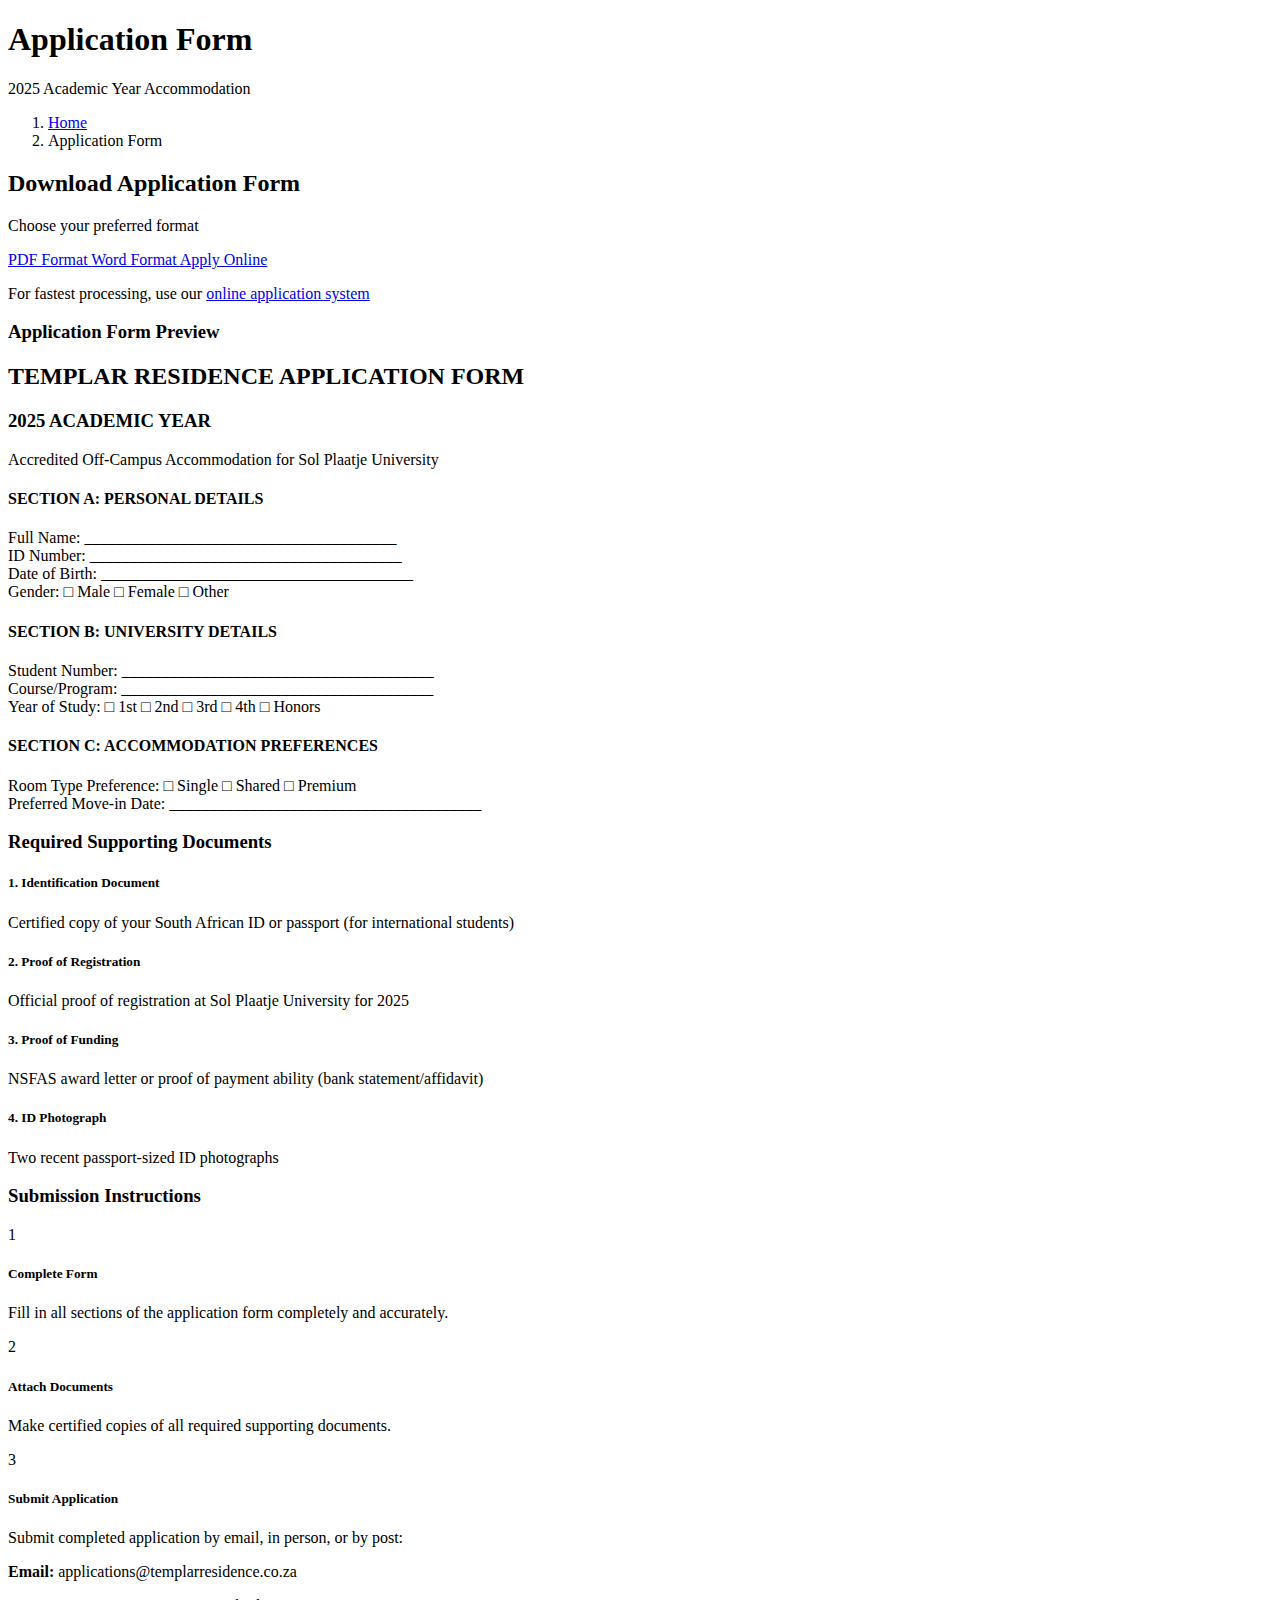
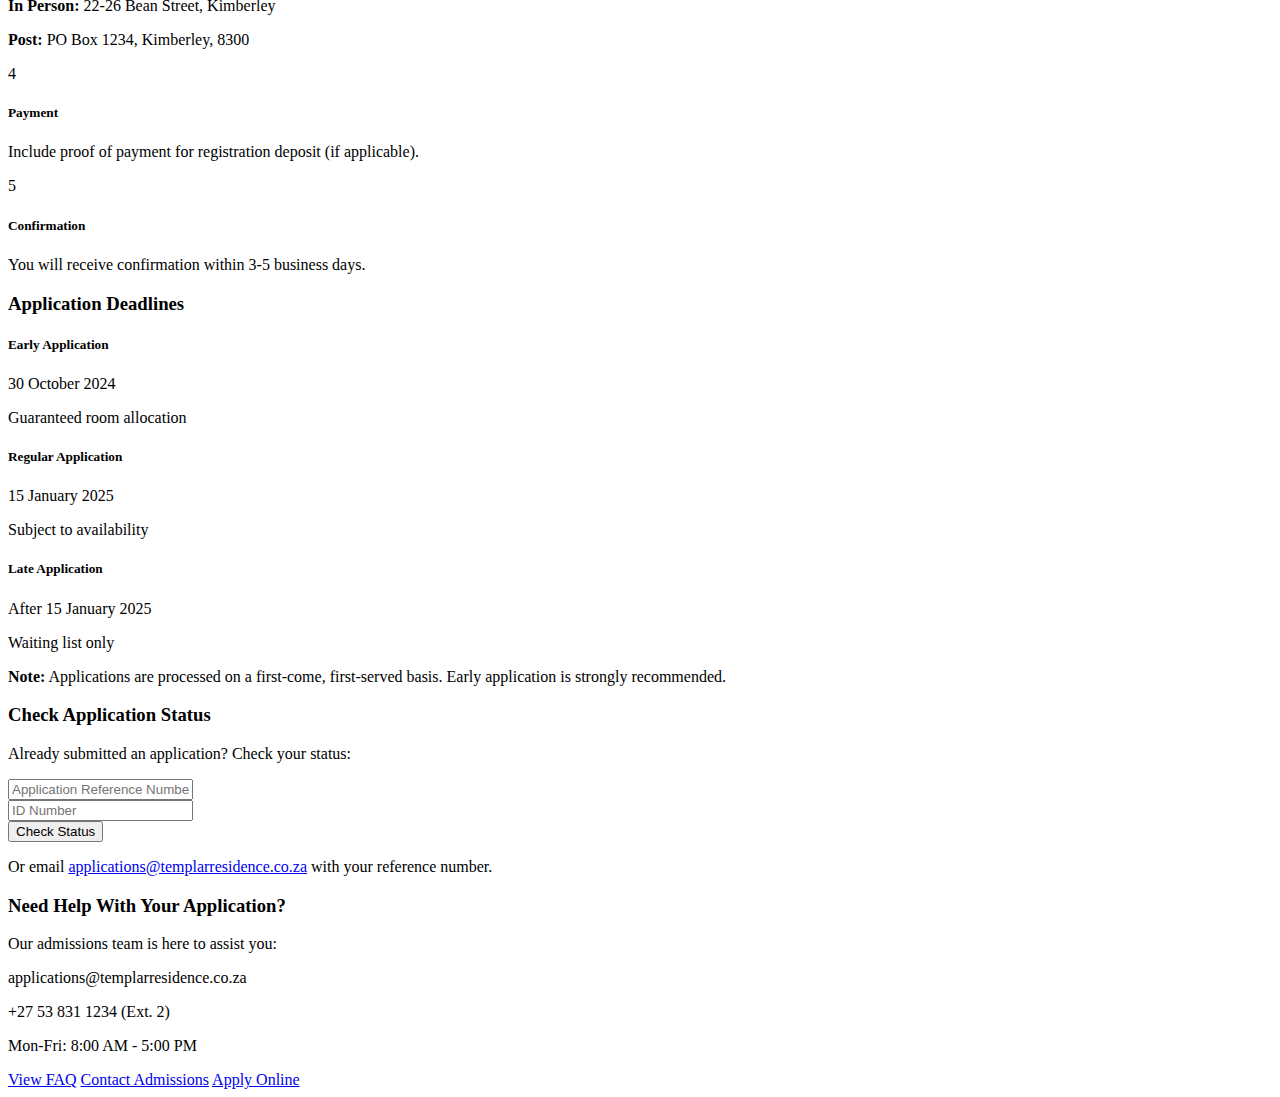
<file: application-form.html>
<!DOCTYPE html>
<html lang="en">
<head>
    <meta charset="utf-8">
    <title>Application Form - Templar Residence</title>
    <meta content="width=device-width, initial-scale=1.0" name="viewport">
    <meta content="student accommodation application, Templar Residence application, SPU accommodation form" name="keywords">
    <meta content="Download the official Templar Residence application form for student accommodation" name="description">

    <!-- Favicons, CSS, etc. -->
</head>
<body>
    <!-- Navigation -->

    <!--/ Intro Single star /-->
    <section class="intro-single">
        <div class="container">
            <div class="row">
                <div class="col-md-12 col-lg-8">
                    <div class="title-single-box">
                        <h1 class="title-single">Application Form</h1>
                        <span class="color-text-a">2025 Academic Year Accommodation</span>
                    </div>
                </div>
                <div class="col-md-12 col-lg-4">
                    <nav aria-label="breadcrumb" class="breadcrumb-box d-flex justify-content-lg-end">
                        <ol class="breadcrumb">
                            <li class="breadcrumb-item">
                                <a href="index.html">Home</a>
                            </li>
                            <li class="breadcrumb-item active" aria-current="page">
                                Application Form
                            </li>
                        </ol>
                    </nav>
                </div>
            </div>
        </div>
    </section>

    <!--/ Application Form Content Star /-->
    <section class="section-application-form">
        <div class="container">
            <!-- Download Options -->
            <div class="row mb-5">
                <div class="col-md-12 text-center">
                    <div class="download-options">
                        <h2 class="title-a">Download Application Form</h2>
                        <p class="color-text-a">Choose your preferred format</p>
                        
                        <div class="format-options">
                            <a href="documents/templar-application-form-2025.pdf" class="btn btn-b btn-lg" download>
                                <i class="fa fa-file-pdf-o"></i> PDF Format
                            </a>
                            <a href="documents/templar-application-form-2025.docx" class="btn btn-c btn-lg" download>
                                <i class="fa fa-file-word-o"></i> Word Format
                            </a>
                            <a href="apply.html" class="btn btn-b btn-lg">
                                <i class="fa fa-laptop"></i> Apply Online
                            </a>
                        </div>
                        
                        <p class="mt-4">For fastest processing, use our <a href="apply.html">online application system</a></p>
                    </div>
                </div>
            </div>

            <!-- Form Preview -->
            <div class="row">
                <div class="col-md-12">
                    <div class="form-preview">
                        <h3 class="title-c text-center mb-4">Application Form Preview</h3>
                        <div class="preview-container">
                            <!-- Form Header -->
                            <div class="form-header">
                                <h2>TEMPLAR RESIDENCE APPLICATION FORM</h2>
                                <h3>2025 ACADEMIC YEAR</h3>
                                <p>Accredited Off-Campus Accommodation for Sol Plaatje University</p>
                            </div>

                            <!-- Form Sections Preview -->
                            <div class="preview-section">
                                <h4><i class="fa fa-user"></i> SECTION A: PERSONAL DETAILS</h4>
                                <div class="preview-fields">
                                    <div class="field-row">
                                        <span class="field-label">Full Name:</span>
                                        <span class="field-preview">_______________________________________</span>
                                    </div>
                                    <div class="field-row">
                                        <span class="field-label">ID Number:</span>
                                        <span class="field-preview">_______________________________________</span>
                                    </div>
                                    <div class="field-row">
                                        <span class="field-label">Date of Birth:</span>
                                        <span class="field-preview">_______________________________________</span>
                                    </div>
                                    <div class="field-row">
                                        <span class="field-label">Gender:</span>
                                        <span class="field-preview">□ Male □ Female □ Other</span>
                                    </div>
                                </div>
                            </div>

                            <div class="preview-section">
                                <h4><i class="fa fa-university"></i> SECTION B: UNIVERSITY DETAILS</h4>
                                <div class="preview-fields">
                                    <div class="field-row">
                                        <span class="field-label">Student Number:</span>
                                        <span class="field-preview">_______________________________________</span>
                                    </div>
                                    <div class="field-row">
                                        <span class="field-label">Course/Program:</span>
                                        <span class="field-preview">_______________________________________</span>
                                    </div>
                                    <div class="field-row">
                                        <span class="field-label">Year of Study:</span>
                                        <span class="field-preview">□ 1st □ 2nd □ 3rd □ 4th □ Honors</span>
                                    </div>
                                </div>
                            </div>

                            <div class="preview-section">
                                <h4><i class="fa fa-home"></i> SECTION C: ACCOMMODATION PREFERENCES</h4>
                                <div class="preview-fields">
                                    <div class="field-row">
                                        <span class="field-label">Room Type Preference:</span>
                                        <span class="field-preview">□ Single □ Shared □ Premium</span>
                                    </div>
                                    <div class="field-row">
                                        <span class="field-label">Preferred Move-in Date:</span>
                                        <span class="field-preview">_______________________________________</span>
                                    </div>
                                </div>
                            </div>

                            <!-- More sections would continue in actual form -->
                        </div>
                    </div>
                </div>
            </div>

            <!-- Required Documents -->
            <div class="row section-t8">
                <div class="col-md-12">
                    <div class="required-docs">
                        <h3 class="title-c"><i class="fa fa-check-circle"></i> Required Supporting Documents</h3>
                        <div class="documents-list">
                            <div class="document-item">
                                <div class="doc-icon">
                                    <i class="fa fa-id-card"></i>
                                </div>
                                <div class="doc-content">
                                    <h5>1. Identification Document</h5>
                                    <p>Certified copy of your South African ID or passport (for international students)</p>
                                </div>
                            </div>
                            <div class="document-item">
                                <div class="doc-icon">
                                    <i class="fa fa-graduation-cap"></i>
                                </div>
                                <div class="doc-content">
                                    <h5>2. Proof of Registration</h5>
                                    <p>Official proof of registration at Sol Plaatje University for 2025</p>
                                </div>
                            </div>
                            <div class="document-item">
                                <div class="doc-icon">
                                    <i class="fa fa-money"></i>
                                </div>
                                <div class="doc-content">
                                    <h5>3. Proof of Funding</h5>
                                    <p>NSFAS award letter or proof of payment ability (bank statement/affidavit)</p>
                                </div>
                            </div>
                            <div class="document-item">
                                <div class="doc-icon">
                                    <i class="fa fa-picture-o"></i>
                                </div>
                                <div class="doc-content">
                                    <h5>4. ID Photograph</h5>
                                    <p>Two recent passport-sized ID photographs</p>
                                </div>
                            </div>
                        </div>
                    </div>
                </div>
            </div>

            <!-- Submission Instructions -->
            <div class="row section-t8">
                <div class="col-md-12">
                    <div class="submission-instructions">
                        <h3 class="title-c"><i class="fa fa-paper-plane"></i> Submission Instructions</h3>
                        <div class="instructions">
                            <div class="instruction-step">
                                <div class="step-number">1</div>
                                <div class="step-content">
                                    <h5>Complete Form</h5>
                                    <p>Fill in all sections of the application form completely and accurately.</p>
                                </div>
                            </div>
                            <div class="instruction-step">
                                <div class="step-number">2</div>
                                <div class="step-content">
                                    <h5>Attach Documents</h5>
                                    <p>Make certified copies of all required supporting documents.</p>
                                </div>
                            </div>
                            <div class="instruction-step">
                                <div class="step-number">3</div>
                                <div class="step-content">
                                    <h5>Submit Application</h5>
                                    <p>Submit completed application by email, in person, or by post:</p>
                                    <div class="submission-methods">
                                        <p><strong>Email:</strong> applications@templarresidence.co.za</p>
                                        <p><strong>In Person:</strong> 22-26 Bean Street, Kimberley</p>
                                        <p><strong>Post:</strong> PO Box 1234, Kimberley, 8300</p>
                                    </div>
                                </div>
                            </div>
                            <div class="instruction-step">
                                <div class="step-number">4</div>
                                <div class="step-content">
                                    <h5>Payment</h5>
                                    <p>Include proof of payment for registration deposit (if applicable).</p>
                                </div>
                            </div>
                            <div class="instruction-step">
                                <div class="step-number">5</div>
                                <div class="step-content">
                                    <h5>Confirmation</h5>
                                    <p>You will receive confirmation within 3-5 business days.</p>
                                </div>
                            </div>
                        </div>
                    </div>
                </div>
            </div>

            <!-- Application Deadlines -->
            <div class="row section-t8">
                <div class="col-md-12">
                    <div class="deadlines">
                        <h3 class="title-c"><i class="fa fa-calendar-times-o"></i> Application Deadlines</h3>
                        <div class="deadline-dates">
                            <div class="deadline-item early">
                                <h5>Early Application</h5>
                                <p class="date">30 October 2024</p>
                                <p>Guaranteed room allocation</p>
                            </div>
                            <div class="deadline-item regular">
                                <h5>Regular Application</h5>
                                <p class="date">15 January 2025</p>
                                <p>Subject to availability</p>
                            </div>
                            <div class="deadline-item late">
                                <h5>Late Application</h5>
                                <p class="date">After 15 January 2025</p>
                                <p>Waiting list only</p>
                            </div>
                        </div>
                        <div class="deadline-note">
                            <p><strong>Note:</strong> Applications are processed on a first-come, first-served basis. Early application is strongly recommended.</p>
                        </div>
                    </div>
                </div>
            </div>

            <!-- Application Status Check -->
            <div class="row section-t8">
                <div class="col-md-12">
                    <div class="status-check">
                        <h3 class="title-c"><i class="fa fa-search"></i> Check Application Status</h3>
                        <div class="status-form">
                            <p>Already submitted an application? Check your status:</p>
                            <form class="form-inline justify-content-center">
                                <div class="form-group mx-2">
                                    <input type="text" class="form-control" placeholder="Application Reference Number">
                                </div>
                                <div class="form-group mx-2">
                                    <input type="text" class="form-control" placeholder="ID Number">
                                </div>
                                <button type="submit" class="btn btn-b mx-2">Check Status</button>
                            </form>
                            <p class="mt-3">Or email <a href="mailto:applications@templarresidence.co.za">applications@templarresidence.co.za</a> with your reference number.</p>
                        </div>
                    </div>
                </div>
            </div>

            <!-- Contact for Assistance -->
            <div class="row section-t8">
                <div class="col-md-12 text-center">
                    <div class="application-assistance">
                        <h3 class="title-c">Need Help With Your Application?</h3>
                        <p>Our admissions team is here to assist you:</p>
                        <div class="contact-info">
                            <p><i class="fa fa-envelope"></i> applications@templarresidence.co.za</p>
                            <p><i class="fa fa-phone"></i> +27 53 831 1234 (Ext. 2)</p>
                            <p><i class="fa fa-clock-o"></i> Mon-Fri: 8:00 AM - 5:00 PM</p>
                        </div>
                        <div class="assistance-buttons mt-4">
                            <a href="faq.html" class="btn btn-c">View FAQ</a>
                            <a href="contact.html" class="btn btn-b">Contact Admissions</a>
                            <a href="apply.html" class="btn btn-c">Apply Online</a>
                        </div>
                    </div>
                </div>
            </div>
        </div>
    </section>

    <!-- Footer -->
</body>
</html>
</file>
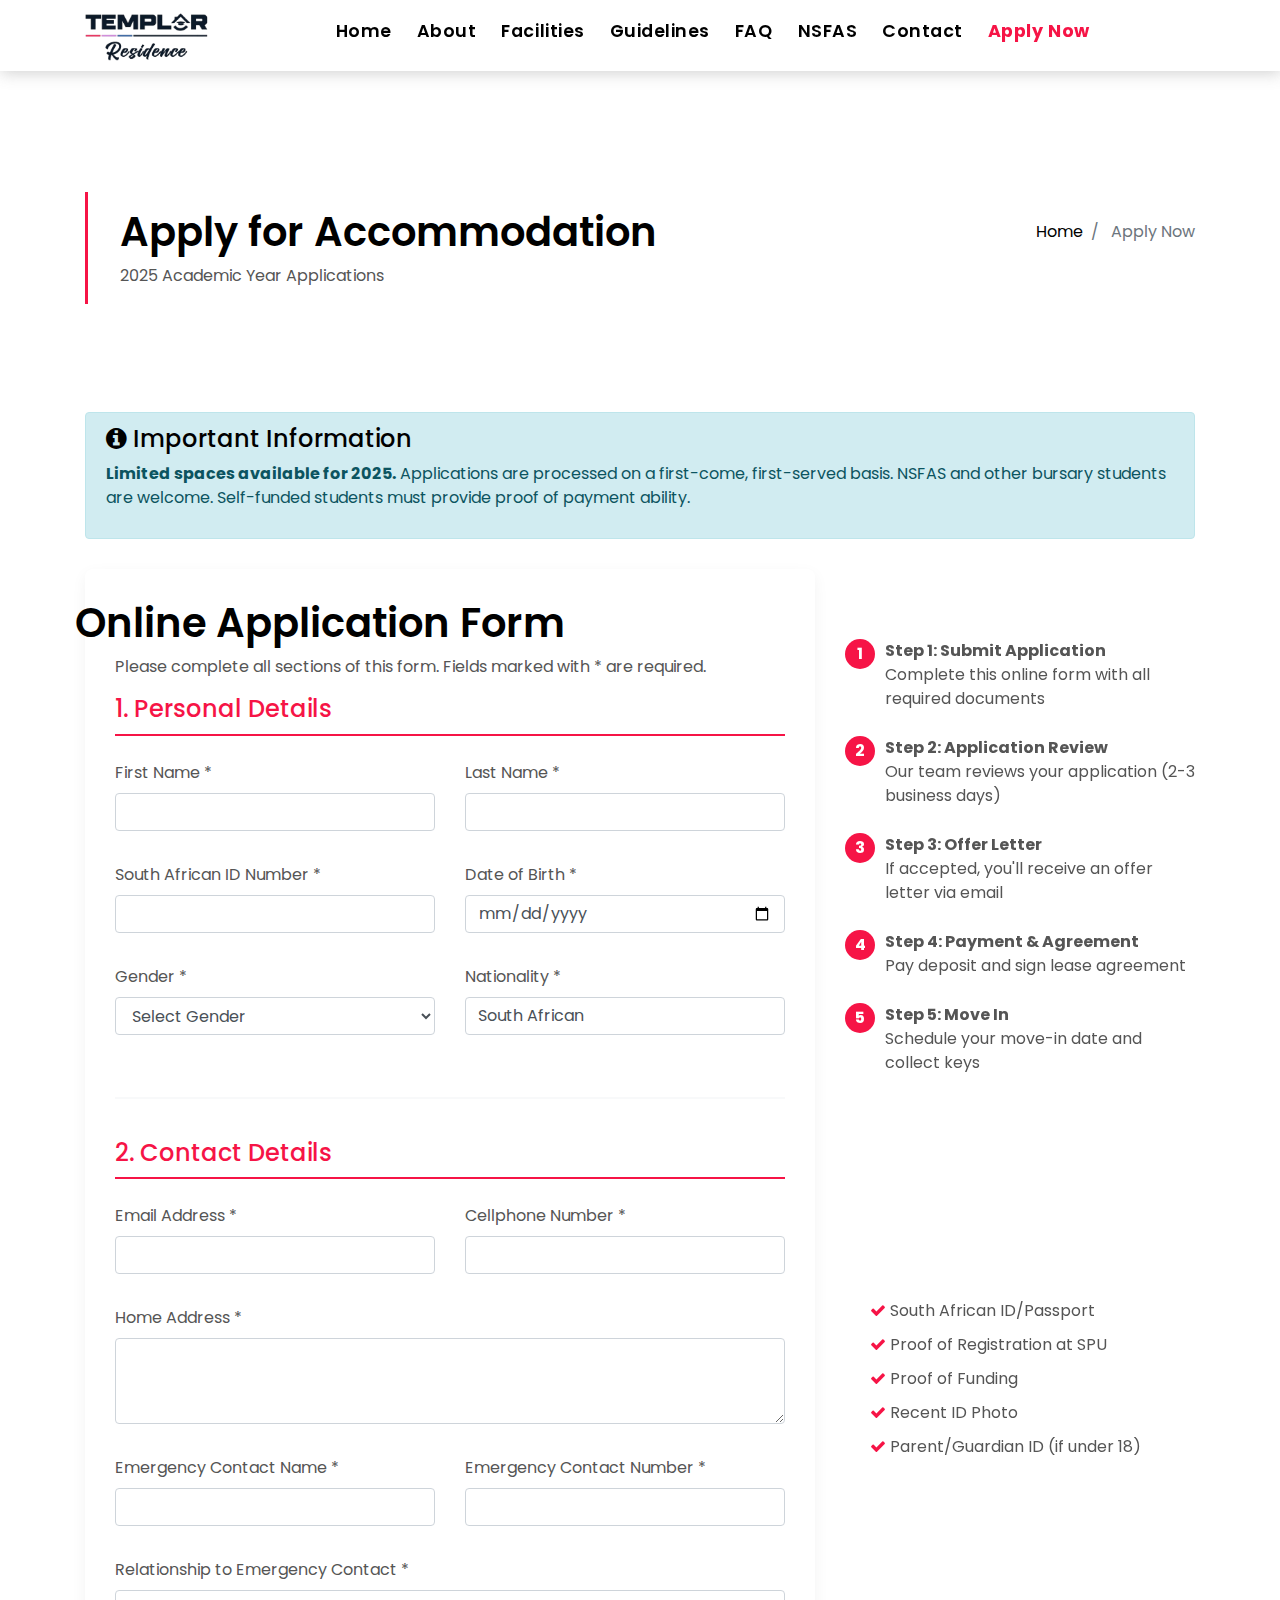
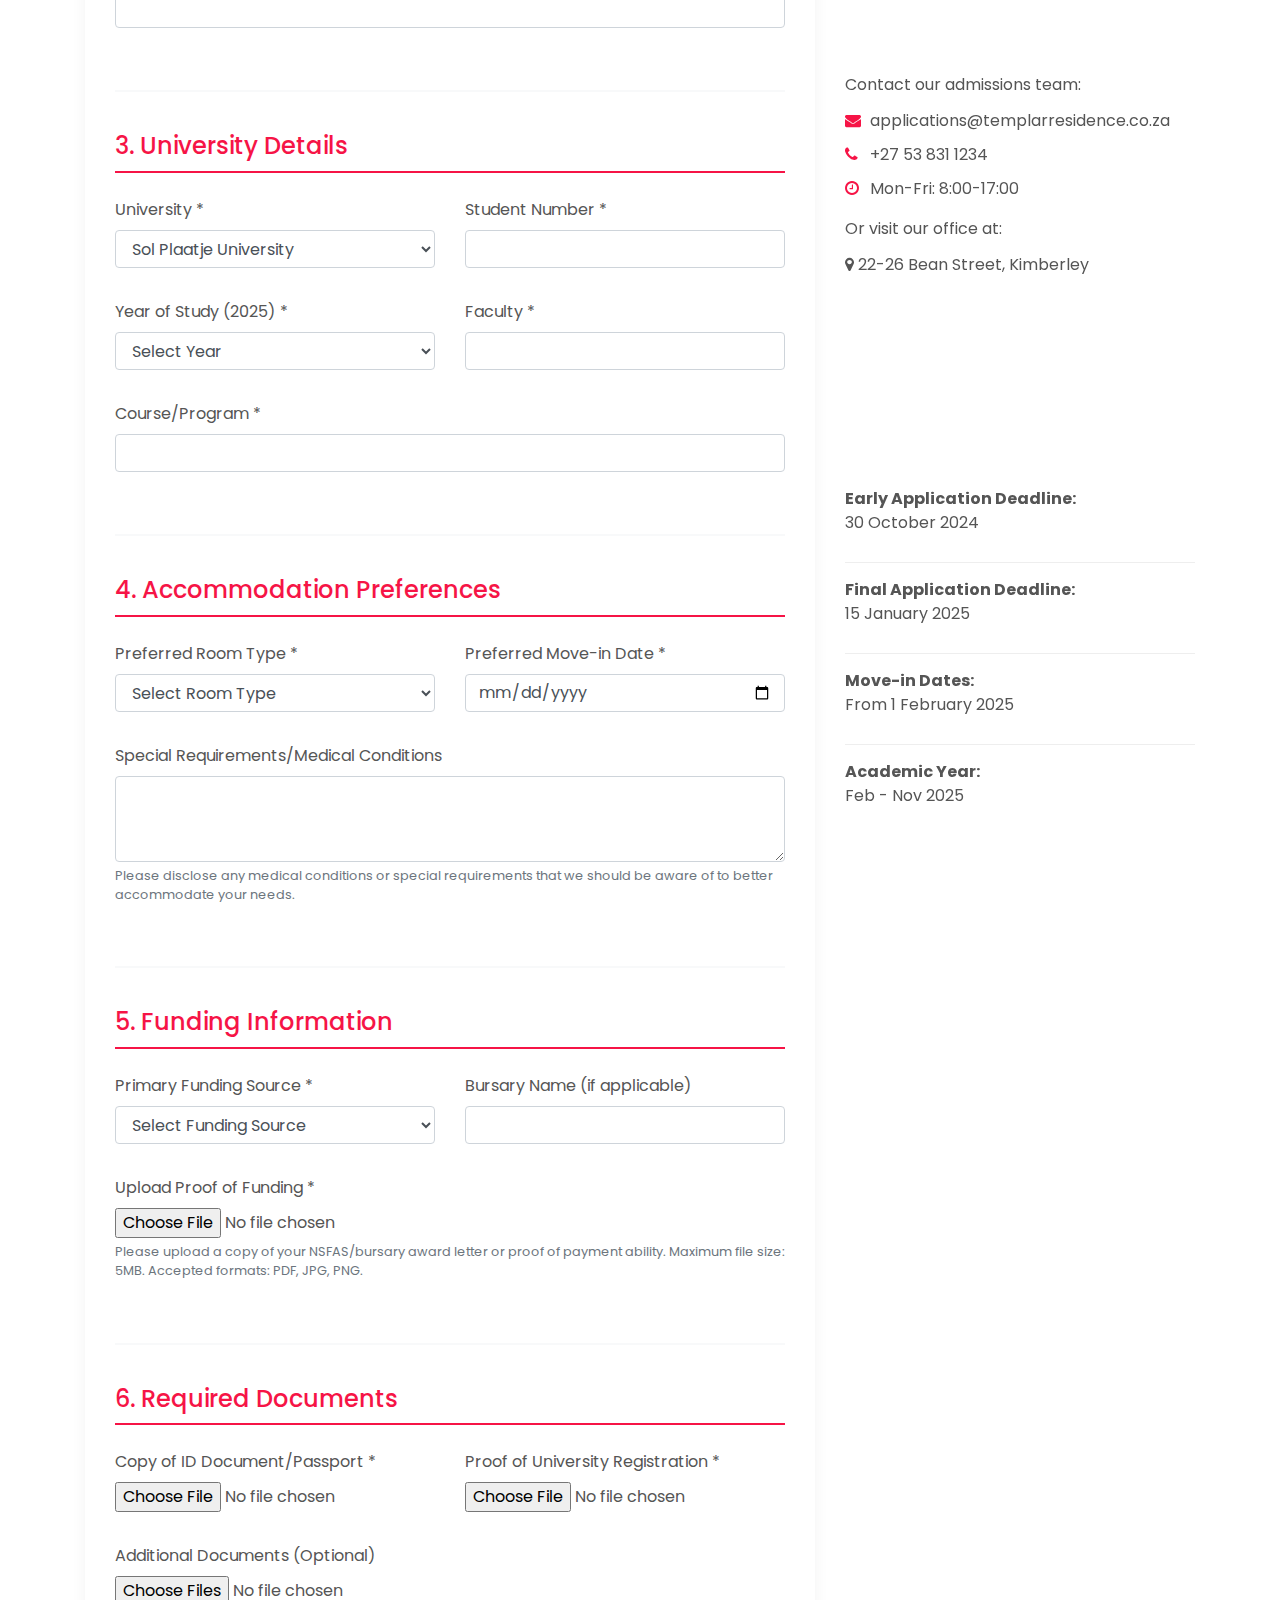
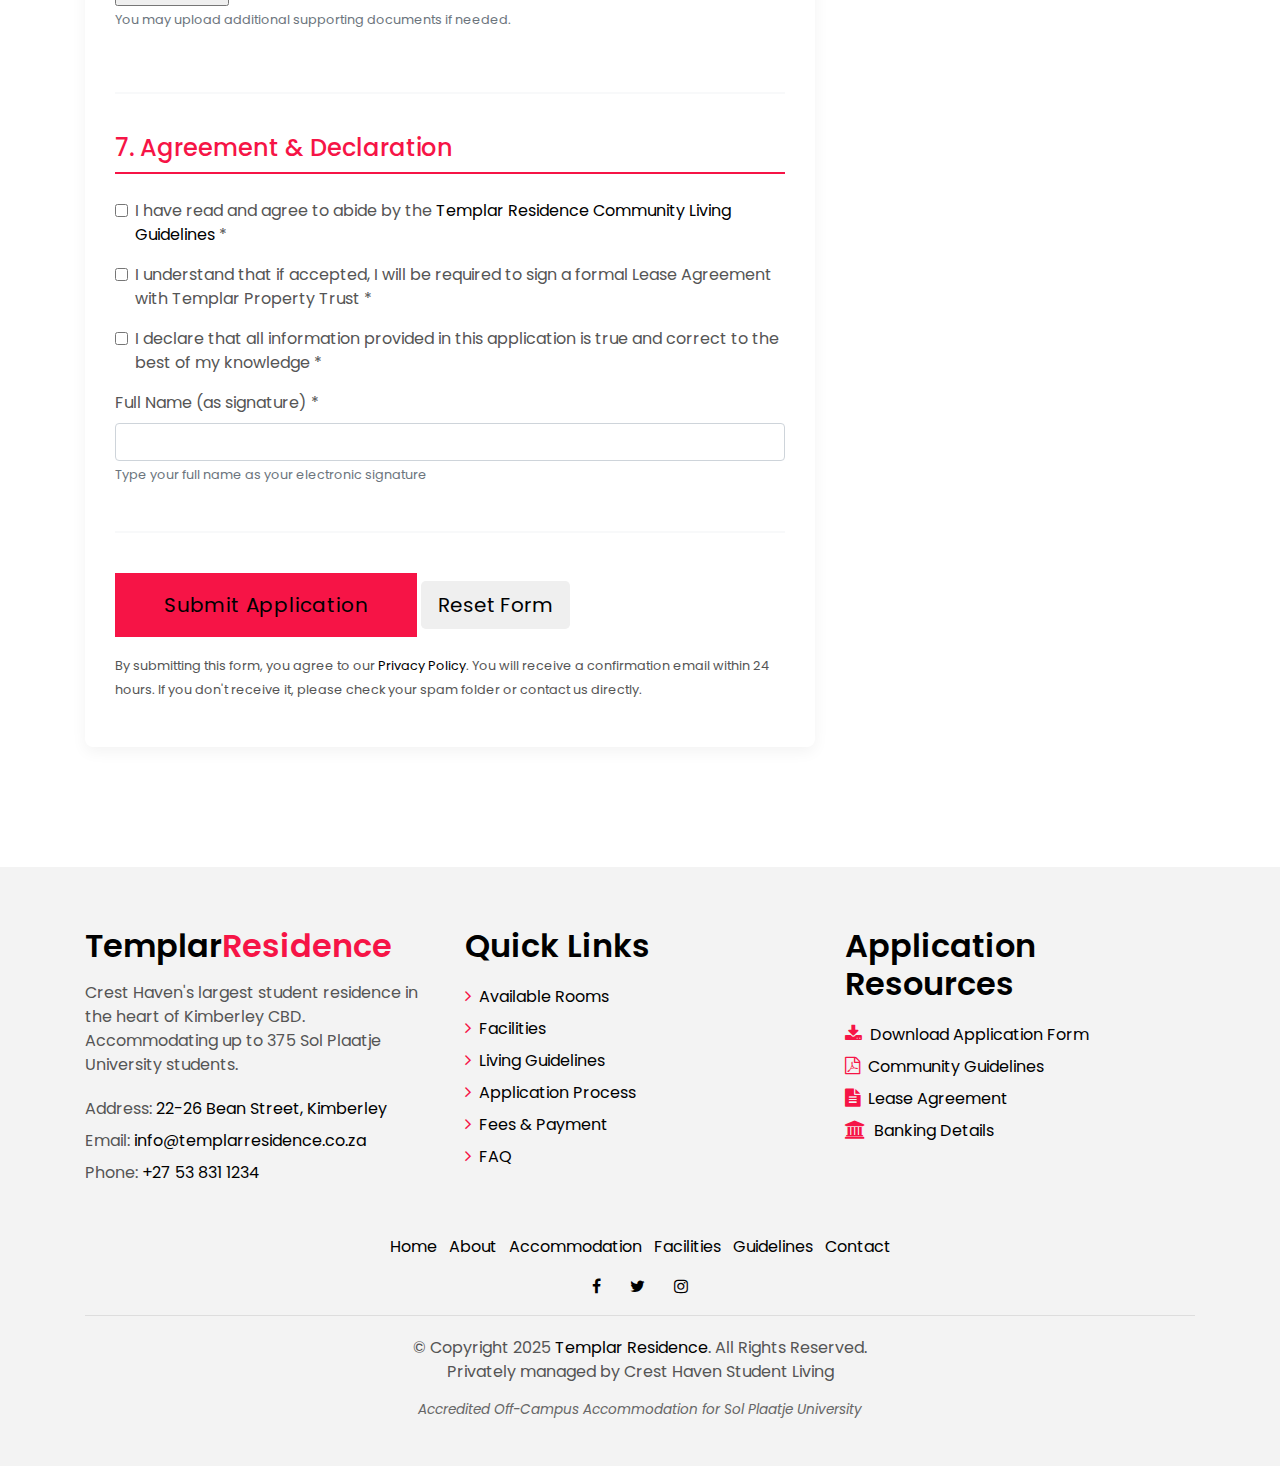
<file: apply.html>
<!DOCTYPE html>
<html lang="en">
<head>
  <meta charset="utf-8">
  <title>Apply Now - Templar Residence</title>
  <meta content="width=device-width, initial-scale=1.0" name="viewport">
  <meta content="student accommodation application, apply online, SPU accommodation" name="keywords">
  <meta content="Apply for accommodation at Templar Residence - Online application form for Sol Plaatje University students" name="description">

  <!-- Favicons -->
  <link href="img/favicon.png" rel="icon">
  <link href="img/apple-touch-icon.png" rel="apple-touch-icon">

  <!-- Google Fonts -->
  <link href="https://fonts.googleapis.com/css?family=Poppins:300,400,500,600,700" rel="stylesheet">

  <!-- Bootstrap CSS File -->
  <link href="lib/bootstrap/css/bootstrap.min.css" rel="stylesheet">

  <!-- Libraries CSS Files -->
  <link href="lib/font-awesome/css/font-awesome.min.css" rel="stylesheet">
  <link href="lib/animate/animate.min.css" rel="stylesheet">
  <link href="lib/ionicons/css/ionicons.min.css" rel="stylesheet">
  <link href="lib/owlcarousel/assets/owl.carousel.min.css" rel="stylesheet">

  <!-- Main Stylesheet File -->
  <link href="css/style.css" rel="stylesheet">

</head>

<body>

  <!--/ Nav Star /-->
<nav class="navbar navbar-default navbar-trans navbar-expand-lg fixed-top">
    <div class="container">
        <button class="navbar-toggler collapsed" type="button" data-toggle="collapse" data-target="#navbarDefault"
            aria-controls="navbarDefault" aria-expanded="false" aria-label="Toggle navigation">
            <span></span>
            <span></span>
            <span></span>
        </button>
         <!-- <a class="navbar-brand text-brand" href="index.html">Templar<span class="color-b">Residence</span></a> -->
        <a class="navbar-brand text-brand" href="index.html">
          <img src="img/templar-kimberley-student-residence-logo.png" alt="Templar Residence Logo" class="logo">
       </a>
        <button type="button" class="btn btn-link nav-search navbar-toggle-box-collapse d-md-none" data-toggle="collapse"
            data-target="#navbarTogglerDemo01" aria-expanded="false">
            <span class="fa fa-search" aria-hidden="true"></span>
        </button>
        <div class="navbar-collapse collapse justify-content-center" id="navbarDefault">
            <ul class="navbar-nav">
                <li class="nav-item">
                    <a class="nav-link" href="index.html">Home</a>
                </li>
                <li class="nav-item">
                    <a class="nav-link" href="about.html">About</a>
                </li>
                <li class="nav-item">
                    <a class="nav-link" href="facilities.html">Facilities</a>
                </li>
                <!-- <li class="nav-item">
                    <a class="nav-link" href="fees.html">Fees & Payment</a>
                </li> -->
                <li class="nav-item">
                    <a class="nav-link" href="guidelines.html">Guidelines</a>
                </li>
                <li class="nav-item">
                    <a class="nav-link" href="faq.html">FAQ</a>
                </li>
                <li class="nav-item">
                    <a class="nav-link" href="nsfas.html">NSFAS</a>
                </li>
                <li class="nav-item">
                    <a class="nav-link" href="contact.html">Contact</a>
                </li>
                <li class="nav-item">
                    <a class="nav-link" href="apply.html" style="color: #F61446; font-weight: bold;">Apply Now</a>
                </li>
            </ul>
        </div>
    </div>
</nav>
  <!--/ Nav End /-->

  <!--/ Intro Single star /-->
  <section class="intro-single">
    <div class="container">
      <div class="row">
        <div class="col-md-12 col-lg-8">
          <div class="title-single-box">
            <h1 class="title-single">Apply for Accommodation</h1>
            <span class="color-text-a">2025 Academic Year Applications</span>
          </div>
        </div>
        <div class="col-md-12 col-lg-4">
          <nav aria-label="breadcrumb" class="breadcrumb-box d-flex justify-content-lg-end">
            <ol class="breadcrumb">
              <li class="breadcrumb-item">
                <a href="index.html">Home</a>
              </li>
              <li class="breadcrumb-item active" aria-current="page">
                Apply Now
              </li>
            </ol>
          </nav>
        </div>
      </div>
    </div>
  </section>
  <!--/ Intro Single End /-->

  <!--/ Application Form Star /-->
  <section class="section-apply">
    <div class="container">
      <div class="row">
        <div class="col-md-12">
          <div class="apply-notice">
            <div class="alert alert-info">
              <h4><i class="fa fa-info-circle"></i> Important Information</h4>
              <p><strong>Limited spaces available for 2025.</strong> Applications are processed on a first-come, first-served basis. NSFAS and other bursary students are welcome. Self-funded students must provide proof of payment ability.</p>
            </div>
          </div>
        </div>
      </div>

      <div class="row">
        <div class="col-md-8">
          <div class="application-form">
            <h3 class="title-c">Online Application Form</h3>
            <p class="color-text-a">Please complete all sections of this form. Fields marked with * are required.</p>
            
            <form id="applicationForm" action="submit-application.php" method="post" enctype="multipart/form-data">
              
              <!-- Personal Details -->
              <div class="form-section">
                <h4 class="form-section-title">1. Personal Details</h4>
                <div class="row">
                  <div class="col-md-6 mb-3">
                    <div class="form-group">
                      <label for="firstName">First Name *</label>
                      <input type="text" class="form-control" id="firstName" name="firstName" required>
                    </div>
                  </div>
                  <div class="col-md-6 mb-3">
                    <div class="form-group">
                      <label for="lastName">Last Name *</label>
                      <input type="text" class="form-control" id="lastName" name="lastName" required>
                    </div>
                  </div>
                </div>
                
                <div class="row">
                  <div class="col-md-6 mb-3">
                    <div class="form-group">
                      <label for="idNumber">South African ID Number *</label>
                      <input type="text" class="form-control" id="idNumber" name="idNumber" required pattern="[0-9]{13}">
                    </div>
                  </div>
                  <div class="col-md-6 mb-3">
                    <div class="form-group">
                      <label for="dateOfBirth">Date of Birth *</label>
                      <input type="date" class="form-control" id="dateOfBirth" name="dateOfBirth" required>
                    </div>
                  </div>
                </div>
                
                <div class="row">
                  <div class="col-md-6 mb-3">
                    <div class="form-group">
                      <label for="gender">Gender *</label>
                      <select class="form-control" id="gender" name="gender" required>
                        <option value="">Select Gender</option>
                        <option value="male">Male</option>
                        <option value="female">Female</option>
                        <option value="other">Other</option>
                        <option value="prefer-not-to-say">Prefer not to say</option>
                      </select>
                    </div>
                  </div>
                  <div class="col-md-6 mb-3">
                    <div class="form-group">
                      <label for="nationality">Nationality *</label>
                      <input type="text" class="form-control" id="nationality" name="nationality" value="South African" required>
                    </div>
                  </div>
                </div>
              </div>

              <!-- Contact Details -->
              <div class="form-section">
                <h4 class="form-section-title">2. Contact Details</h4>
                <div class="row">
                  <div class="col-md-6 mb-3">
                    <div class="form-group">
                      <label for="email">Email Address *</label>
                      <input type="email" class="form-control" id="email" name="email" required>
                    </div>
                  </div>
                  <div class="col-md-6 mb-3">
                    <div class="form-group">
                      <label for="phone">Cellphone Number *</label>
                      <input type="tel" class="form-control" id="phone" name="phone" required pattern="[0-9]{10}">
                    </div>
                  </div>
                </div>
                
                <div class="row">
                  <div class="col-md-12 mb-3">
                    <div class="form-group">
                      <label for="address">Home Address *</label>
                      <textarea class="form-control" id="address" name="address" rows="3" required></textarea>
                    </div>
                  </div>
                </div>
                
                <div class="row">
                  <div class="col-md-6 mb-3">
                    <div class="form-group">
                      <label for="emergencyName">Emergency Contact Name *</label>
                      <input type="text" class="form-control" id="emergencyName" name="emergencyName" required>
                    </div>
                  </div>
                  <div class="col-md-6 mb-3">
                    <div class="form-group">
                      <label for="emergencyPhone">Emergency Contact Number *</label>
                      <input type="tel" class="form-control" id="emergencyPhone" name="emergencyPhone" required>
                    </div>
                  </div>
                </div>
                
                <div class="row">
                  <div class="col-md-12 mb-3">
                    <div class="form-group">
                      <label for="emergencyRelationship">Relationship to Emergency Contact *</label>
                      <input type="text" class="form-control" id="emergencyRelationship" name="emergencyRelationship" required>
                    </div>
                  </div>
                </div>
              </div>

              <!-- University Details -->
              <div class="form-section">
                <h4 class="form-section-title">3. University Details</h4>
                <div class="row">
                  <div class="col-md-6 mb-3">
                    <div class="form-group">
                      <label for="university">University *</label>
                      <select class="form-control" id="university" name="university" required>
                        <option value="">Select University</option>
                        <option value="SPU" selected>Sol Plaatje University</option>
                        <option value="other">Other (Specify below)</option>
                      </select>
                    </div>
                  </div>
                  <div class="col-md-6 mb-3">
                    <div class="form-group">
                      <label for="studentNumber">Student Number *</label>
                      <input type="text" class="form-control" id="studentNumber" name="studentNumber" required>
                    </div>
                  </div>
                </div>
                
                <div class="row">
                  <div class="col-md-6 mb-3">
                    <div class="form-group">
                      <label for="yearOfStudy">Year of Study (2025) *</label>
                      <select class="form-control" id="yearOfStudy" name="yearOfStudy" required>
                        <option value="">Select Year</option>
                        <option value="1">First Year</option>
                        <option value="2">Second Year</option>
                        <option value="3">Third Year</option>
                        <option value="4">Fourth Year</option>
                        <option value="honors">Honors</option>
                        <option value="masters">Masters</option>
                        <option value="phd">PhD</option>
                      </select>
                    </div>
                  </div>
                  <div class="col-md-6 mb-3">
                    <div class="form-group">
                      <label for="faculty">Faculty *</label>
                      <input type="text" class="form-control" id="faculty" name="faculty" required>
                    </div>
                  </div>
                </div>
                
                <div class="row">
                  <div class="col-md-12 mb-3">
                    <div class="form-group">
                      <label for="course">Course/Program *</label>
                      <input type="text" class="form-control" id="course" name="course" required>
                    </div>
                  </div>
                </div>
              </div>

              <!-- Accommodation Preferences -->
              <div class="form-section">
                <h4 class="form-section-title">4. Accommodation Preferences</h4>
                <div class="row">
                  <div class="col-md-6 mb-3">
                    <div class="form-group">
                      <label for="roomType">Preferred Room Type *</label>
                      <select class="form-control" id="roomType" name="roomType" required>
                        <option value="">Select Room Type</option>
                        <option value="single">Single Room</option>
                        <option value="shared">Shared Room (2 students)</option>
                        <option value="premium">Premium Room (En-suite)</option>
                        <option value="no-preference">No Preference</option>
                      </select>
                    </div>
                  </div>
                  <div class="col-md-6 mb-3">
                    <div class="form-group">
                      <label for="moveInDate">Preferred Move-in Date *</label>
                      <input type="date" class="form-control" id="moveInDate" name="moveInDate" required>
                    </div>
                  </div>
                </div>
                
                <div class="row">
                  <div class="col-md-12 mb-3">
                    <div class="form-group">
                      <label for="specialRequirements">Special Requirements/Medical Conditions</label>
                      <textarea class="form-control" id="specialRequirements" name="specialRequirements" rows="3"></textarea>
                      <small class="form-text text-muted">Please disclose any medical conditions or special requirements that we should be aware of to better accommodate your needs.</small>
                    </div>
                  </div>
                </div>
              </div>

              <!-- Funding Information -->
              <div class="form-section">
                <h4 class="form-section-title">5. Funding Information</h4>
                <div class="row">
                  <div class="col-md-6 mb-3">
                    <div class="form-group">
                      <label for="fundingSource">Primary Funding Source *</label>
                      <select class="form-control" id="fundingSource" name="fundingSource" required>
                        <option value="">Select Funding Source</option>
                        <option value="nsfas">NSFAS</option>
                        <option value="bursary">Other Bursary/Scholarship</option>
                        <option value="self-funded">Self-Funded</option>
                        <option value="parents">Parents/Family</option>
                        <option value="loan">Student Loan</option>
                      </select>
                    </div>
                  </div>
                  <div class="col-md-6 mb-3">
                    <div class="form-group">
                      <label for="bursaryName">Bursary Name (if applicable)</label>
                      <input type="text" class="form-control" id="bursaryName" name="bursaryName">
                    </div>
                  </div>
                </div>
                
                <div class="row">
                  <div class="col-md-12 mb-3">
                    <div class="form-group">
                      <label for="fundingProof">Upload Proof of Funding *</label>
                      <input type="file" class="form-control-file" id="fundingProof" name="fundingProof" accept=".pdf,.jpg,.jpeg,.png" required>
                      <small class="form-text text-muted">Please upload a copy of your NSFAS/bursary award letter or proof of payment ability. Maximum file size: 5MB. Accepted formats: PDF, JPG, PNG.</small>
                    </div>
                  </div>
                </div>
              </div>

              <!-- Documents Upload -->
              <div class="form-section">
                <h4 class="form-section-title">6. Required Documents</h4>
                <div class="row">
                  <div class="col-md-6 mb-3">
                    <div class="form-group">
                      <label for="idCopy">Copy of ID Document/Passport *</label>
                      <input type="file" class="form-control-file" id="idCopy" name="idCopy" accept=".pdf,.jpg,.jpeg,.png" required>
                    </div>
                  </div>
                  <div class="col-md-6 mb-3">
                    <div class="form-group">
                      <label for="registrationProof">Proof of University Registration *</label>
                      <input type="file" class="form-control-file" id="registrationProof" name="registrationProof" accept=".pdf,.jpg,.jpeg,.png" required>
                    </div>
                  </div>
                </div>
                
                <div class="row">
                  <div class="col-md-12 mb-3">
                    <div class="form-group">
                      <label for="additionalDocs">Additional Documents (Optional)</label>
                      <input type="file" class="form-control-file" id="additionalDocs" name="additionalDocs[]" multiple accept=".pdf,.jpg,.jpeg,.png">
                      <small class="form-text text-muted">You may upload additional supporting documents if needed.</small>
                    </div>
                  </div>
                </div>
              </div>

              <!-- Agreement -->
              <div class="form-section">
                <h4 class="form-section-title">7. Agreement & Declaration</h4>
                <div class="row">
                  <div class="col-md-12 mb-3">
                    <div class="form-check">
                      <input type="checkbox" class="form-check-input" id="agreeGuidelines" name="agreeGuidelines" required>
                      <label class="form-check-label" for="agreeGuidelines">
                        I have read and agree to abide by the <a href="guidelines.html" target="_blank">Templar Residence Community Living Guidelines</a> *
                      </label>
                    </div>
                  </div>
                </div>
                
                <div class="row">
                  <div class="col-md-12 mb-3">
                    <div class="form-check">
                      <input type="checkbox" class="form-check-input" id="agreeLease" name="agreeLease" required>
                      <label class="form-check-label" for="agreeLease">
                        I understand that if accepted, I will be required to sign a formal Lease Agreement with Templar Property Trust *
                      </label>
                    </div>
                  </div>
                </div>
                
                <div class="row">
                  <div class="col-md-12 mb-3">
                    <div class="form-check">
                      <input type="checkbox" class="form-check-input" id="truthfulInfo" name="truthfulInfo" required>
                      <label class="form-check-label" for="truthfulInfo">
                        I declare that all information provided in this application is true and correct to the best of my knowledge *
                      </label>
                    </div>
                  </div>
                </div>
                
                <div class="row">
                  <div class="col-md-12 mb-3">
                    <div class="signature-box">
                      <label for="signature">Full Name (as signature) *</label>
                      <input type="text" class="form-control" id="signature" name="signature" required>
                      <small class="form-text text-muted">Type your full name as your electronic signature</small>
                    </div>
                  </div>
                </div>
              </div>

              <!-- Submit Button -->
              <div class="row">
                <div class="col-md-12">
                  <div class="form-group">
                    <button type="submit" class="btn btn-b btn-lg">Submit Application</button>
                    <button type="reset" class="btn btn-c btn-lg">Reset Form</button>
                  </div>
                  <p class="form-note">
                    <small>By submitting this form, you agree to our <a href="privacy.html">Privacy Policy</a>. You will receive a confirmation email within 24 hours. If you don't receive it, please check your spam folder or contact us directly.</small>
                  </p>
                </div>
              </div>
            </form>
          </div>
        </div>

        <!-- Sidebar -->
        <div class="col-md-4">
          <div class="apply-sidebar">
            <div class="card-box-d">
              <div class="card-header-d">
                <h3 class="title-d">Application Process</h3>
              </div>
              <div class="card-body-d">
                <ol class="process-steps">
                  <li>
                    <strong>Step 1: Submit Application</strong>
                    <p>Complete this online form with all required documents</p>
                  </li>
                  <li>
                    <strong>Step 2: Application Review</strong>
                    <p>Our team reviews your application (2-3 business days)</p>
                  </li>
                  <li>
                    <strong>Step 3: Offer Letter</strong>
                    <p>If accepted, you'll receive an offer letter via email</p>
                  </li>
                  <li>
                    <strong>Step 4: Payment & Agreement</strong>
                    <p>Pay deposit and sign lease agreement</p>
                  </li>
                  <li>
                    <strong>Step 5: Move In</strong>
                    <p>Schedule your move-in date and collect keys</p>
                  </li>
                </ol>
              </div>
            </div>

            <div class="card-box-d section-t8">
              <div class="card-header-d">
                <h3 class="title-d">Required Documents</h3>
              </div>
              <div class="card-body-d">
                <ul class="required-docs">
                  <li><i class="fa fa-check color-b"></i> South African ID/Passport</li>
                  <li><i class="fa fa-check color-b"></i> Proof of Registration at SPU</li>
                  <li><i class="fa fa-check color-b"></i> Proof of Funding</li>
                  <li><i class="fa fa-check color-b"></i> Recent ID Photo</li>
                  <li><i class="fa fa-check color-b"></i> Parent/Guardian ID (if under 18)</li>
                </ul>
              </div>
            </div>

            <div class="card-box-d section-t8">
              <div class="card-header-d">
                <h3 class="title-d">Need Help?</h3>
              </div>
              <div class="card-body-d">
                <p>Contact our admissions team:</p>
                <ul class="contact-info">
                  <li><i class="fa fa-envelope"></i> applications@templarresidence.co.za</li>
                  <li><i class="fa fa-phone"></i> +27 53 831 1234</li>
                  <li><i class="fa fa-clock-o"></i> Mon-Fri: 8:00-17:00</li>
                </ul>
                <p>Or visit our office at:</p>
                <p><i class="fa fa-map-marker"></i> 22-26 Bean Street, Kimberley</p>
              </div>
            </div>

            <div class="card-box-d section-t8">
              <div class="card-header-d">
                <h3 class="title-d">Important Dates</h3>
              </div>
              <div class="card-body-d">
                <ul class="important-dates">
                  <li>
                    <strong>Early Application Deadline:</strong>
                    <p>30 October 2024</p>
                  </li>
                  <li>
                    <strong>Final Application Deadline:</strong>
                    <p>15 January 2025</p>
                  </li>
                  <li>
                    <strong>Move-in Dates:</strong>
                    <p>From 1 February 2025</p>
                  </li>
                  <li>
                    <strong>Academic Year:</strong>
                    <p>Feb - Nov 2025</p>
                  </li>
                </ul>
              </div>
            </div>
          </div>
        </div>
      </div>
    </div>
  </section>
  <!--/ Application Form End /-->

  <!--/ footer Star /-->
  <section class="section-footer">
    <div class="container">
      <div class="row">
        <div class="col-sm-12 col-md-4">
          <div class="widget-a">
            <div class="w-header-a">
              <h3 class="w-title-a text-brand">Templar<span class="color-b">Residence</span></h3>
            </div>
            <div class="w-body-a">
              <p class="w-text-a color-text-a">
                Crest Haven's largest student residence in the heart of Kimberley CBD. Accommodating up to 375 Sol Plaatje University students.
              </p>
            </div>
            <div class="w-footer-a">
              <ul class="list-unstyled">
                <li class="color-a">
                  <span class="color-text-a">Address: </span> 22-26 Bean Street, Kimberley</li>
                <li class="color-a">
                  <span class="color-text-a">Email: </span> info@templarresidence.co.za</li>
                <li class="color-a">
                  <span class="color-text-a">Phone: </span> +27 53 831 1234</li>
              </ul>
            </div>
          </div>
        </div>
        <div class="col-sm-12 col-md-4 section-md-t3">
          <div class="widget-a">
            <div class="w-header-a">
              <h3 class="w-title-a text-brand">Quick Links</h3>
            </div>
            <div class="w-body-a">
              <div class="w-body-a">
                <ul class="list-unstyled">
                  <li class="item-list-a">
                    <i class="fa fa-angle-right"></i> <a href="accommodation.html">Available Rooms</a>
                  </li>
                  <li class="item-list-a">
                    <i class="fa fa-angle-right"></i> <a href="facilities.html">Facilities</a>
                  </li>
                  <li class="item-list-a">
                    <i class="fa fa-angle-right"></i> <a href="guidelines.html">Living Guidelines</a>
                  </li>
                  <li class="item-list-a">
                    <i class="fa fa-angle-right"></i> <a href="apply.html">Application Process</a>
                  </li>
                  <li class="item-list-a">
                    <i class="fa fa-angle-right"></i> <a href="fees.html">Fees & Payment</a>
                  </li>
                  <li class="item-list-a">
                    <i class="fa fa-angle-right"></i> <a href="faq.html">FAQ</a>
                  </li>
                </ul>
              </div>
            </div>
          </div>
        </div>
        <div class="col-sm-12 col-md-4 section-md-t3">
          <div class="widget-a">
            <div class="w-header-a">
              <h3 class="w-title-a text-brand">Application Resources</h3>
            </div>
            <div class="w-body-a">
              <ul class="list-unstyled">
                <li class="item-list-a">
                  <i class="fa fa-download"></i> <a href="documents/application-form.pdf">Download Application Form</a>
                </li>
                <li class="item-list-a">
                  <i class="fa fa-file-pdf-o"></i> <a href="documents/guidelines.pdf">Community Guidelines</a>
                </li>
                <li class="item-list-a">
                  <i class="fa fa-file-text"></i> <a href="documents/lease-agreement.pdf">Lease Agreement</a>
                </li>
                <li class="item-list-a">
                  <i class="fa fa-bank"></i> <a href="bank-details.html">Banking Details</a>
                </li>
              </ul>
            </div>
          </div>
        </div>
      </div>
    </div>
  </section>
  <footer>
    <div class="container">
      <div class="row">
        <div class="col-md-12">
          <nav class="nav-footer">
            <ul class="list-inline">
              <li class="list-inline-item">
                <a href="index.html">Home</a>
              </li>
              <li class="list-inline-item">
                <a href="about.html">About</a>
              </li>
              <li class="list-inline-item">
                <a href="accommodation.html">Accommodation</a>
              </li>
              <li class="list-inline-item">
                <a href="facilities.html">Facilities</a>
              </li>
              <li class="list-inline-item">
                <a href="guidelines.html">Guidelines</a>
              </li>
              <li class="list-inline-item">
                <a href="contact.html">Contact</a>
              </li>
            </ul>
          </nav>
          <div class="socials-a">
            <ul class="list-inline">
              <li class="list-inline-item">
                <a href="#">
                  <i class="fa fa-facebook" aria-hidden="true"></i>
                </a>
              </li>
              <li class="list-inline-item">
                <a href="#">
                  <i class="fa fa-twitter" aria-hidden="true"></i>
                </a>
              </li>
              <li class="list-inline-item">
                <a href="#">
                  <i class="fa fa-instagram" aria-hidden="true"></i>
                </a>
              </li>
            </ul>
          </div>
          <div class="copyright-footer">
            <p class="copyright color-text-a">
              &copy; Copyright 2025 <span class="color-a">Templar Residence</span>. All Rights Reserved.
              <br>Privately managed by Crest Haven Student Living
            </p>
          </div>
          <div class="accreditation">
            <p>Accredited Off-Campus Accommodation for Sol Plaatje University</p>
          </div>
        </div>
      </div>
    </div>
  </footer>
  <!--/ Footer End /-->

  <a href="#" class="back-to-top"><i class="fa fa-chevron-up"></i></a>
  <div id="preloader"></div>

  <!-- JavaScript Libraries -->
  <script src="lib/jquery/jquery.min.js"></script>
  <script src="lib/jquery/jquery-migrate.min.js"></script>
  <script src="lib/popper/popper.min.js"></script>
  <script src="lib/bootstrap/js/bootstrap.min.js"></script>
  <script src="lib/easing/easing.min.js"></script>
  <script src="lib/owlcarousel/owl.carousel.min.js"></script>
  <script src="lib/scrollreveal/scrollreveal.min.js"></script>

  <style>
    /* ===== Templar Residence Specific Styles ===== */

/* Application Form Styles */
.section-apply {
  padding: 60px 0;
}

.apply-notice {
  margin-bottom: 30px;
}

.application-form {
  background: #fff;
  padding: 30px;
  border-radius: 8px;
  box-shadow: 0 5px 15px rgba(0,0,0,0.05);
}

.form-section {
  margin-bottom: 40px;
  padding-bottom: 30px;
  border-bottom: 2px solid #f8f9fa;
}

.form-section:last-of-type {
  border-bottom: none;
}

.form-section-title {
  color: #F61446;
  margin-bottom: 25px;
  padding-bottom: 10px;
  border-bottom: 2px solid #F61446;
}

.process-steps {
  list-style: none;
  padding-left: 0;
  counter-reset: step-counter;
}

.process-steps li {
  counter-increment: step-counter;
  margin-bottom: 25px;
  padding-left: 40px;
  position: relative;
}

.process-steps li:before {
  content: counter(step-counter);
  position: absolute;
  left: 0;
  top: 0;
  background: #F61446;
  color: white;
  width: 30px;
  height: 30px;
  border-radius: 50%;
  display: flex;
  align-items: center;
  justify-content: center;
  font-weight: bold;
}

.required-docs {
  list-style: none;
  padding-left: 0;
}

.required-docs li {
  margin-bottom: 10px;
  padding-left: 25px;
  position: relative;
}

.required-docs li:before {
  content: "";
  position: absolute;
  left: 0;
  top: 5px;
  width: 15px;
  height: 15px;
}

.contact-info {
  list-style: none;
  padding-left: 0;
}

.contact-info li {
  margin-bottom: 10px;
  padding-left: 25px;
  position: relative;
}

.contact-info li i {
  position: absolute;
  left: 0;
  top: 3px;
  color: #F61446;
}

.important-dates {
  list-style: none;
  padding-left: 0;
}

.important-dates li {
  margin-bottom: 15px;
  padding-bottom: 15px;
  border-bottom: 1px solid #eee;
}

.important-dates li:last-child {
  border-bottom: none;
  margin-bottom: 0;
}

/* Guidelines Styles */
.section-guidelines {
  padding: 60px 0;
}

.guidelines-header {
  background: #f8f9fa;
  padding: 40px;
  border-radius: 8px;
  margin-bottom: 40px;
}

.guidelines-header h2 {
  color: #333;
  margin-bottom: 10px;
}

.guidelines-header .subtitle-a {
  color: #F61446;
  margin-bottom: 15px;
}

.guidelines-header .accreditation {
  color: #666;
  font-style: italic;
  margin-bottom: 10px;
}

.guidelines-header .tagline {
  color: #333;
  font-weight: bold;
  margin-bottom: 5px;
}

.guidelines-header .management {
  color: #666;
  font-size: 0.9em;
}

.toc-list {
  list-style: none;
  padding-left: 0;
}

.toc-list li {
  margin-bottom: 10px;
  padding-left: 20px;
  position: relative;
}

.toc-list li:before {
  content: "•";
  position: absolute;
  left: 0;
  color: #F61446;
  font-weight: bold;
}

.toc-list li a {
  color: #333;
  text-decoration: none;
}

.toc-list li a:hover {
  color: #F61446;
}

.guideline-section {
  margin-bottom: 40px;
  padding: 30px;
  background: #f8f9fa;
  border-radius: 8px;
  border-left: 4px solid #F61446;
}

.guideline-section h3 {
  color: #333;
  margin-bottom: 20px;
  padding-bottom: 10px;
  border-bottom: 1px solid #ddd;
}

.guideline-content p {
  margin-bottom: 15px;
  line-height: 1.6;
}

.serious-offenses, .rules-list {
  list-style: none;
  padding-left: 20px;
  margin-bottom: 20px;
}

.serious-offenses li, .rules-list li {
  margin-bottom: 8px;
  padding-left: 25px;
  position: relative;
}

.serious-offenses li:before, .rules-list li:before {
  content: "⚠";
  position: absolute;
  left: 0;
  color: #dc3545;
}

.rules-list li:before {
  content: "❌";
  color: #666;
}

/* Features Grid */
.feature-item {
  text-align: center;
  padding: 30px 20px;
  margin-bottom: 30px;
  background: #fff;
  border-radius: 8px;
  box-shadow: 0 5px 15px rgba(0,0,0,0.05);
  transition: transform 0.3s ease;
}

.feature-item:hover {
  transform: translateY(-5px);
}

.feature-icon {
  font-size: 3em;
  color: #F61446;
  margin-bottom: 20px;
}

.feature-item h4 {
  color: #333;
  margin-bottom: 15px;
  font-size: 1.2em;
}

.feature-item p {
  color: #666;
  line-height: 1.6;
}

/* Stats Section */
.section-stats {
  padding: 60px 0;
  background: #f8f9fa;
}

.counter {
  text-align: center;
  padding: 30px 20px;
}

.counter h2 {
  font-size: 3em;
  color: #F61446;
  margin-bottom: 10px;
  font-weight: bold;
}

.counter .count-text {
  color: #333;
  font-size: 1.1em;
  font-weight: bold;
}

/* Call to Action */
.section-cta {
  padding: 80px 0;
  background: linear-gradient(135deg, #F61446 0%, #1da156 100%);
  color: white;
  text-align: center;
}

.section-cta h2 {
  color: white;
  margin-bottom: 20px;
}

.section-cta p {
  color: rgba(255,255,255,0.9);
  margin-bottom: 30px;
  font-size: 1.1em;
}

.cta-buttons {
  margin-bottom: 20px;
}

.cta-buttons .btn {
  margin: 0 10px;
  padding: 12px 30px;
  font-size: 1.1em;
}

.cta-buttons .btn-b {
  background: white;
  color: #F61446;
}

.cta-buttons .btn-c {
  background: transparent;
  border: 2px solid white;
  color: white;
}

.cta-note {
  font-size: 0.9em;
  color: rgba(255,255,255,0.8);
  margin-top: 20px;
}

/* Accreditation Badge */
.accreditation {
  text-align: center;
  font-size: 0.85em;
  color: #666;
  margin-top: 10px;
  font-style: italic;
}

/* Responsive Adjustments */
@media (max-width: 768px) {
  .application-form {
    padding: 20px;
  }
  
  .form-section {
    padding-bottom: 20px;
    margin-bottom: 30px;
  }
  
  .guideline-section {
    padding: 20px;
  }
  
  .feature-item {
    padding: 20px 15px;
  }
  
  .cta-buttons .btn {
    display: block;
    width: 100%;
    margin: 10px 0;
  }
}
  </style>

  <!-- Template Main Javascript File -->
  <script src="js/main.js"></script>

  <!-- Application Form Validation -->
  <script>
  $(document).ready(function() {
    $('#applicationForm').on('submit', function(e) {
      // Validate file sizes
      const maxSize = 5 * 1024 * 1024; // 5MB
      let valid = true;
      
      $('input[type="file"]').each(function() {
        if (this.files[0] && this.files[0].size > maxSize) {
          alert('File "' + this.files[0].name + '" exceeds maximum size of 5MB');
          valid = false;
        }
      });
      
      if (!valid) {
        e.preventDefault();
      }
    });
    
    // Set minimum date for move-in
    const today = new Date().toISOString().split('T')[0];
    $('#moveInDate').attr('min', today);
    
    // Set maximum date for date of birth (18 years ago)
    const maxDate = new Date();
    maxDate.setFullYear(maxDate.getFullYear() - 18);
    $('#dateOfBirth').attr('max', maxDate.toISOString().split('T')[0]);
  });
  </script>

</body>
</html>
</file>
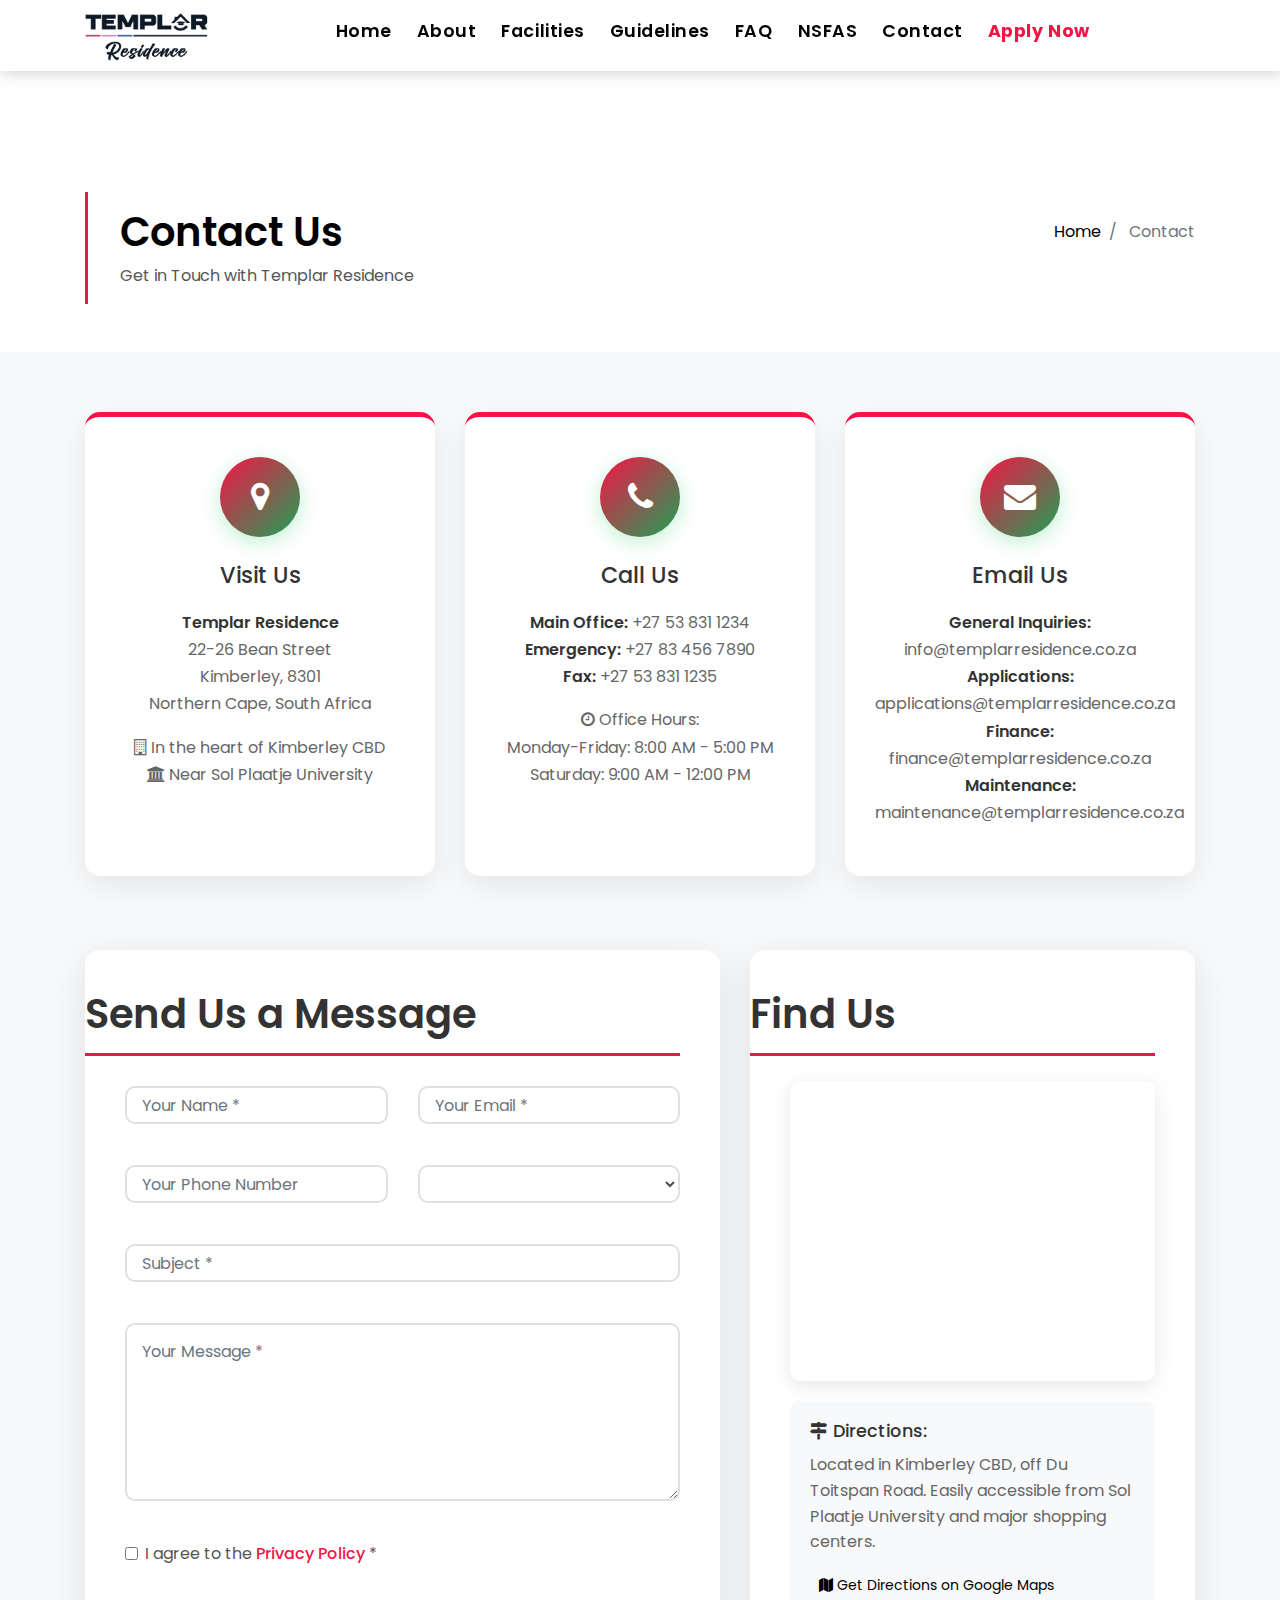
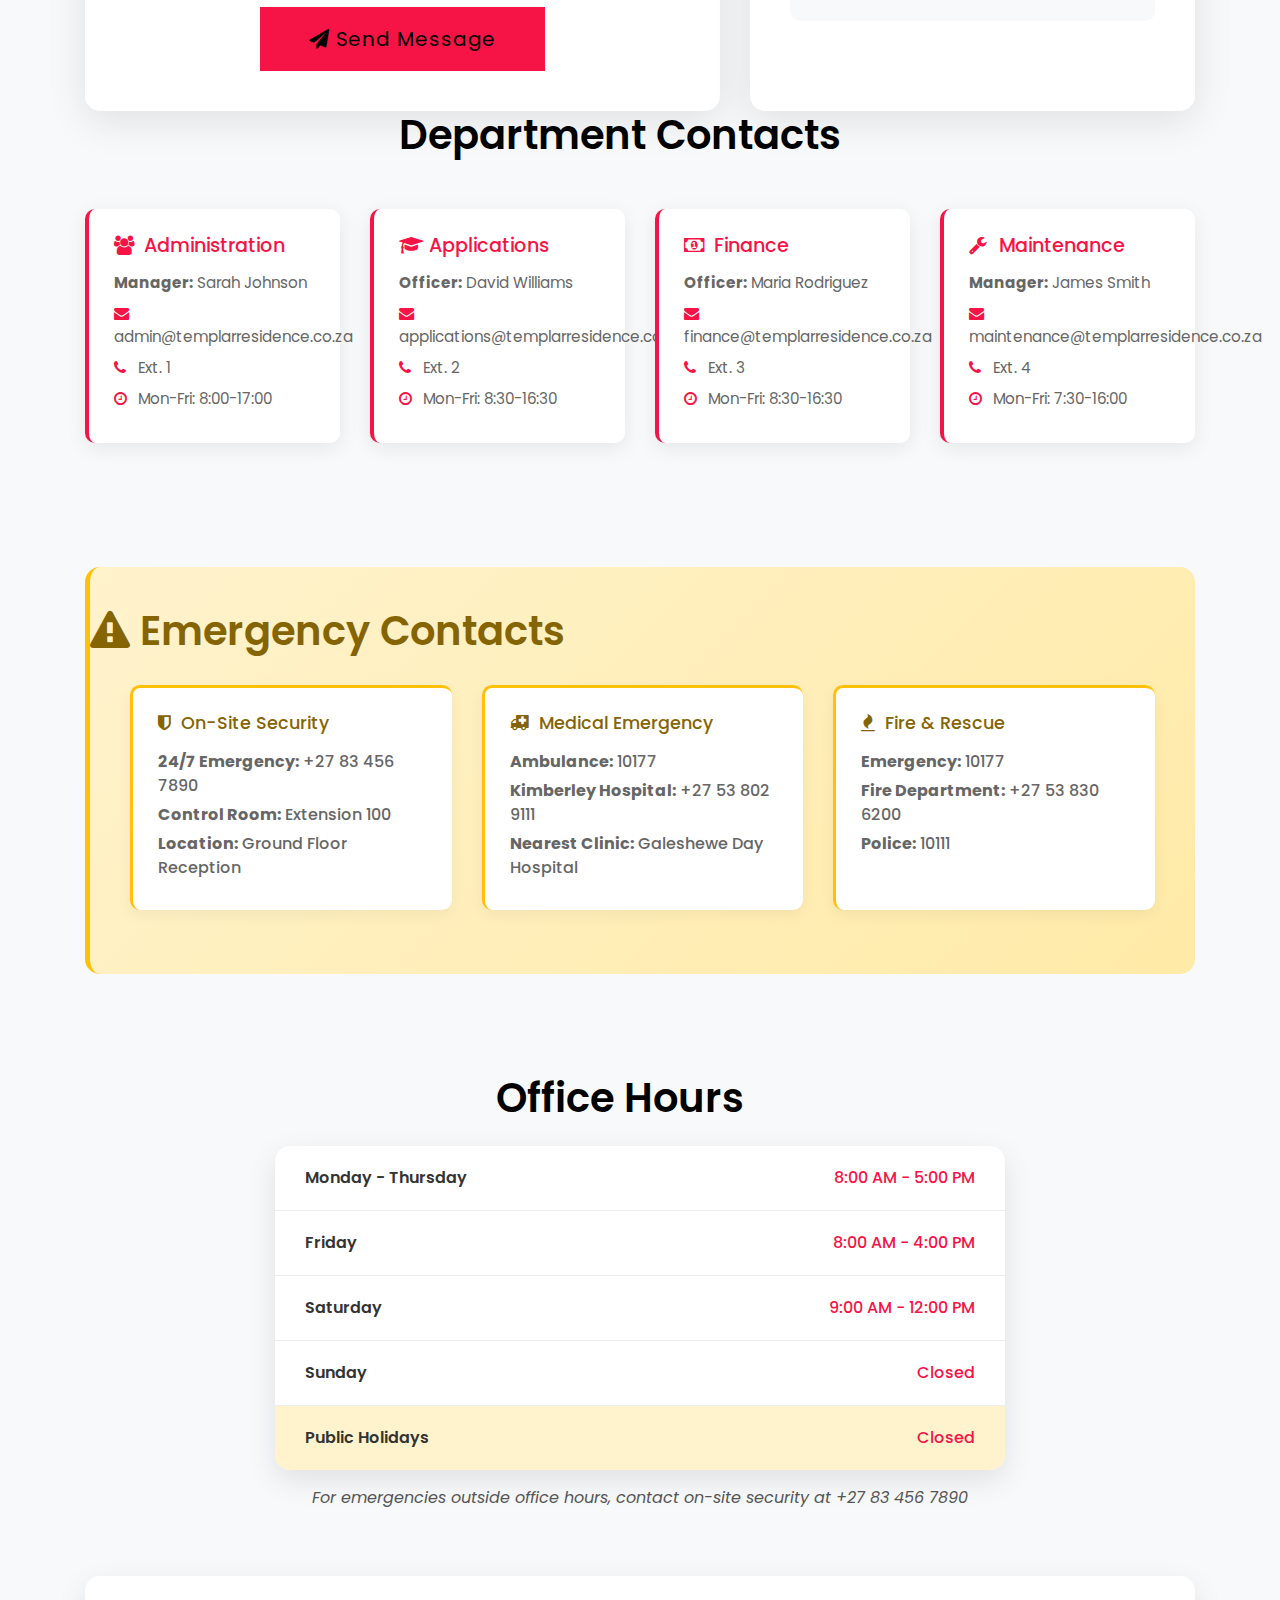
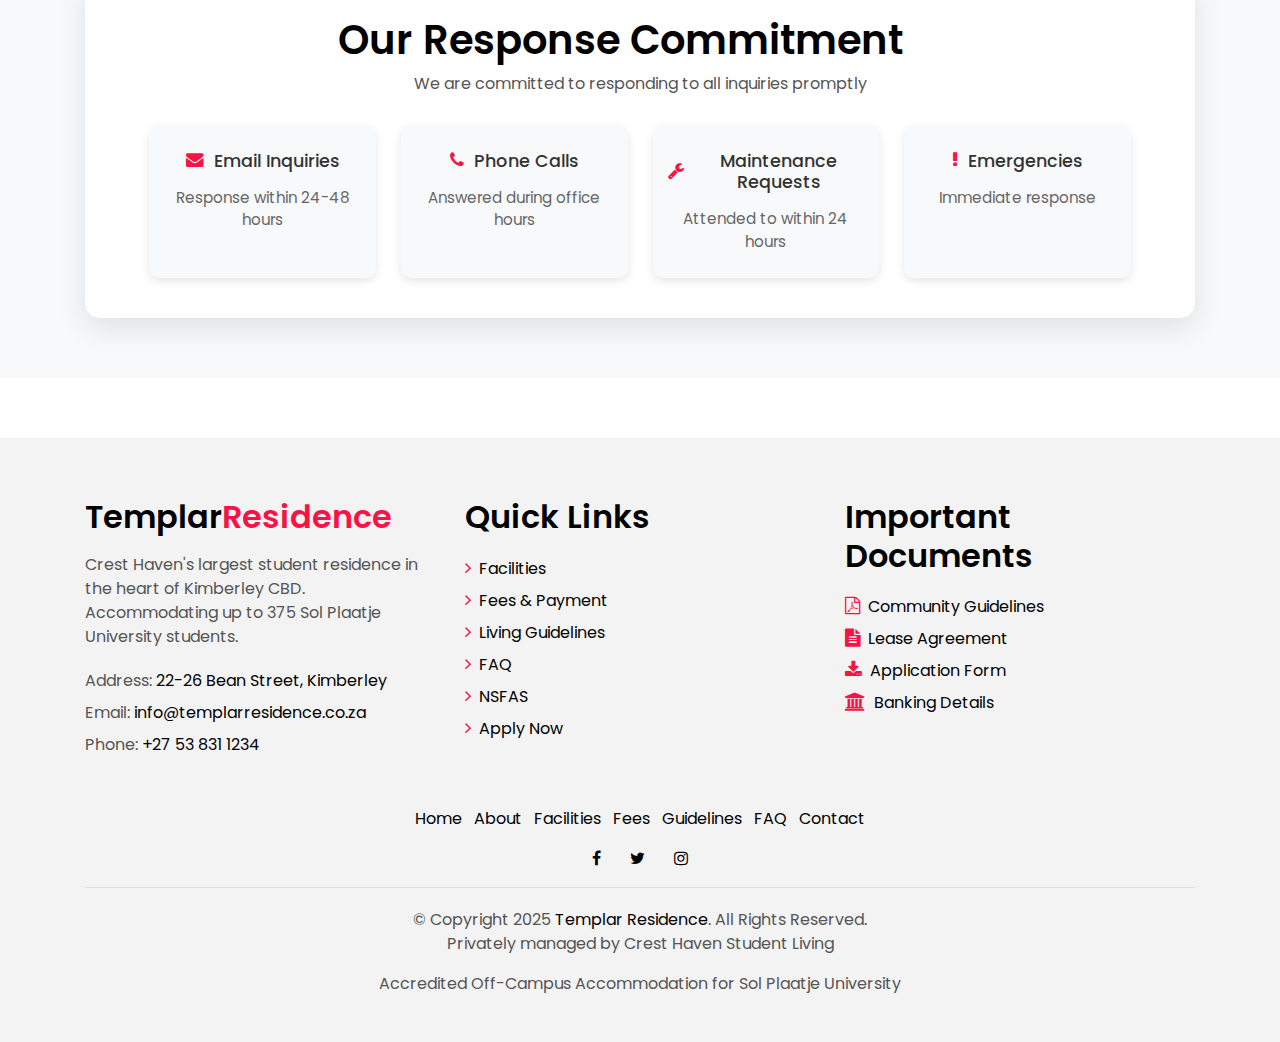
<file: contact.html>
<!DOCTYPE html>
<html lang="en">
<head>
    <meta charset="utf-8">
    <title>Contact Us - Templar Residence</title>
    <meta content="width=device-width, initial-scale=1.0" name="viewport">
    <meta content="contact Templar Residence, student accommodation contact, Kimberley student residence" name="keywords">
    <meta content="Contact Templar Residence for accommodation inquiries, applications, maintenance issues, or general information" name="description">

    <!-- Favicons -->
    <link href="img/favicon.png" rel="icon">
    <link href="img/apple-touch-icon.png" rel="apple-touch-icon">

    <!-- Google Fonts -->
    <link href="https://fonts.googleapis.com/css?family=Poppins:300,400,500,600,700" rel="stylesheet">

    <!-- Bootstrap CSS File -->
    <link href="lib/bootstrap/css/bootstrap.min.css" rel="stylesheet">

    <!-- Libraries CSS Files -->
    <link href="lib/font-awesome/css/font-awesome.min.css" rel="stylesheet">
    <link href="lib/animate/animate.min.css" rel="stylesheet">
    <link href="lib/ionicons/css/ionicons.min.css" rel="stylesheet">
    <link href="lib/owlcarousel/assets/owl.carousel.min.css" rel="stylesheet">

    <!-- Main Stylesheet File -->
    <link href="css/style.css" rel="stylesheet">

    <style>
        /* Contact Page Specific Styles */
        .section-contact {
            padding: 60px 0;
            background: #f8f9fa;
        }

        .contact-info-grid {
            margin-bottom: 50px;
        }

        .info-card {
            background: white;
            padding: 40px 30px;
            border-radius: 15px;
            text-align: center;
            box-shadow: 0 10px 30px rgba(0,0,0,0.08);
            height: 100%;
            transition: all 0.3s ease;
            border-top: 5px solid #F61446;
        }

        .info-card:hover {
            transform: translateY(-10px);
            box-shadow: 0 15px 40px rgba(0,0,0,0.15);
        }

        .info-icon {
            width: 80px;
            height: 80px;
            background: linear-gradient(135deg, #F61446 0%, #1da156 100%);
            color: white;
            border-radius: 50%;
            display: flex;
            align-items: center;
            justify-content: center;
            margin: 0 auto 25px;
            font-size: 2em;
            box-shadow: 0 5px 20px rgba(46, 202, 106, 0.3);
        }

        .info-card h4 {
            color: #333;
            margin-bottom: 20px;
            font-size: 1.4em;
        }

        .info-card p {
            color: #666;
            line-height: 1.7;
            margin-bottom: 10px;
        }

        .info-card strong {
            color: #333;
            font-weight: 600;
        }

        .contact-form-card {
            background: white;
            padding: 40px;
            border-radius: 15px;
            box-shadow: 0 10px 40px rgba(0,0,0,0.1);
            height: 100%;
        }

        .contact-form-card h3 {
            color: #333;
            margin-bottom: 30px;
            padding-bottom: 15px;
            border-bottom: 3px solid #F61446;
        }

        .contact-form-card .form-group {
            margin-bottom: 25px;
        }

        .contact-form-card .form-control {
            padding: 15px;
            border: 2px solid #e0e0e0;
            border-radius: 10px;
            font-size: 1em;
            transition: all 0.3s ease;
        }

        .contact-form-card .form-control:focus {
            border-color: #F61446;
            box-shadow: 0 0 0 0.2rem rgba(46, 202, 106, 0.25);
        }

        .contact-form-card textarea.form-control {
            min-height: 150px;
            resize: vertical;
        }

        .contact-form-card .form-check-input:checked {
            background-color: #F61446;
            border-color: #F61446;
        }

        .contact-form-card .form-check-label a {
            color: #F61446;
            text-decoration: none;
            font-weight: 500;
        }

        .contact-form-card .form-check-label a:hover {
            text-decoration: underline;
        }

        .map-card {
            background: white;
            padding: 40px;
            border-radius: 15px;
            box-shadow: 0 10px 40px rgba(0,0,0,0.1);
            height: 100%;
        }

        .map-card h3 {
            color: #333;
            margin-bottom: 25px;
            padding-bottom: 15px;
            border-bottom: 3px solid #F61446;
        }

        .map-container {
            border-radius: 10px;
            overflow: hidden;
            box-shadow: 0 5px 20px rgba(0,0,0,0.1);
            margin-bottom: 20px;
        }

        .map-container iframe {
            display: block;
            width: 100%;
            height: 300px;
            border: none;
        }

        .directions {
            background: #f8f9fa;
            padding: 20px;
            border-radius: 10px;
        }

        .directions h5 {
            color: #333;
            margin-bottom: 10px;
            font-size: 1.1em;
        }

        .directions p {
            color: #666;
            margin-bottom: 15px;
            line-height: 1.6;
        }

        .department-contacts {
            margin: 50px 0;
        }

        .dept-card {
            background: white;
            padding: 25px;
            border-radius: 10px;
            box-shadow: 0 5px 20px rgba(0,0,0,0.08);
            height: 100%;
            border-left: 4px solid #F61446;
            transition: transform 0.3s ease;
        }

        .dept-card:hover {
            transform: translateY(-5px);
            box-shadow: 0 8px 25px rgba(0,0,0,0.12);
        }

        .dept-card h5 {
            color: #F61446;
            margin-bottom: 15px;
            font-size: 1.2em;
            display: flex;
            align-items: center;
            gap: 10px;
        }

        .dept-card p {
            color: #666;
            margin-bottom: 8px;
            font-size: 0.95em;
        }

        .dept-card i {
            color: #F61446;
            width: 20px;
        }

        .emergency-contacts {
            background: linear-gradient(135deg, #fff3cd 0%, #ffeaa7 100%);
            padding: 40px;
            border-radius: 15px;
            margin: 50px 0;
            border-left: 5px solid #ffc107;
        }

        .emergency-contacts h3 {
            color: #856404;
            margin-bottom: 30px;
            display: flex;
            align-items: center;
            gap: 10px;
        }

        .emergency-card {
            background: white;
            padding: 25px;
            border-radius: 10px;
            box-shadow: 0 5px 15px rgba(0,0,0,0.05);
            height: 100%;
            border-top: 3px solid #ffc107;
        }

        .emergency-card h5 {
            color: #856404;
            margin-bottom: 15px;
            font-size: 1.1em;
            display: flex;
            align-items: center;
            gap: 10px;
        }

        .emergency-card p {
            color: #666;
            margin-bottom: 5px;
            font-weight: 500;
        }

        .business-hours {
            margin: 50px 0;
        }

        .hours-table {
            background: white;
            border-radius: 15px;
            overflow: hidden;
            box-shadow: 0 10px 30px rgba(0,0,0,0.1);
        }

        .hours-row {
            display: flex;
            justify-content: space-between;
            padding: 20px 30px;
            border-bottom: 1px solid #eee;
            transition: background-color 0.3s ease;
        }

        .hours-row:hover {
            background-color: #f8f9fa;
        }

        .hours-row:last-child {
            border-bottom: none;
        }

        .hours-row.holiday {
            background: #fff3cd;
            color: #856404;
            font-weight: 500;
        }

        .hours-day {
            font-weight: 600;
            color: #333;
        }

        .hours-time {
            color: #F61446;
            font-weight: 500;
        }

        .response-info {
            background: white;
            padding: 40px;
            border-radius: 15px;
            box-shadow: 0 10px 30px rgba(0,0,0,0.1);
        }

        .response-times {
            display: flex;
            flex-wrap: wrap;
            justify-content: center;
            gap: 25px;
            margin-top: 30px;
        }

        .response-item {
            flex: 0 0 22%;
            text-align: center;
            padding: 25px 15px;
            background: #f8f9fa;
            border-radius: 10px;
            transition: all 0.3s ease;
        }

        .response-item:hover {
            background: #e9f9f0;
            transform: translateY(-5px);
        }

        .response-item h5 {
            color: #333;
            margin-bottom: 15px;
            font-size: 1.1em;
            display: flex;
            align-items: center;
            justify-content: center;
            gap: 10px;
        }

        .response-item p {
            color: #666;
            margin: 0;
            font-size: 0.95em;
        }

        /* Form Status Messages */
        .form-status {
            display: none;
            padding: 15px;
            border-radius: 10px;
            margin-top: 20px;
            text-align: center;
        }

        .form-status.success {
            background: #d4edda;
            color: #155724;
            border: 1px solid #c3e6cb;
        }

        .form-status.error {
            background: #f8d7da;
            color: #721c24;
            border: 1px solid #f5c6cb;
        }

        /* Responsive Styles */
        @media (max-width: 992px) {
            .info-card {
                margin-bottom: 30px;
            }
            
            .contact-form-card,
            .map-card {
                margin-bottom: 30px;
            }
            
            .response-item {
                flex: 0 0 45%;
                margin-bottom: 20px;
            }
        }

        @media (max-width: 768px) {
            .contact-form-card,
            .map-card,
            .emergency-contacts,
            .response-info {
                padding: 30px 20px;
            }
            
            .info-card {
                padding: 30px 20px;
            }
            
            .dept-card {
                margin-bottom: 20px;
            }
            
            .emergency-card {
                margin-bottom: 20px;
            }
            
            .hours-row {
                padding: 15px 20px;
                flex-direction: column;
                text-align: center;
            }
            
            .hours-day {
                margin-bottom: 5px;
            }
            
            .response-item {
                flex: 0 0 100%;
            }
        }

        @media (max-width: 576px) {
            .contact-form-card,
            .map-card {
                padding: 25px 15px;
            }
            
            .info-icon {
                width: 60px;
                height: 60px;
                font-size: 1.5em;
            }
            
            .info-card h4 {
                font-size: 1.2em;
            }
            
            .emergency-contacts {
                padding: 25px 15px;
            }
            
            .response-info {
                padding: 25px 15px;
            }
        }
    </style>
</head>

<body>
    <div class="click-closed"></div>
    
    <!-- Search Form -->
    <!-- <div class="box-collapse">
        <div class="title-box-d">
            <h3 class="title-d">Search Contact Info</h3>
        </div>
        <span class="close-box-collapse right-boxed ion-ios-close"></span>
        <div class="box-collapse-wrap form">
            <form class="form-a">
                <div class="row">
                    <div class="col-md-12 mb-2">
                        <div class="form-group">
                            <label for="search">Search Contact Info</label>
                            <input type="text" class="form-control form-control-lg form-control-a" placeholder="What are you looking for?">
                        </div>
                    </div>
                    <div class="col-md-6 mb-2">
                        <div class="form-group">
                            <label for="department">Department</label>
                            <select class="form-control form-control-lg form-control-a" id="department">
                                <option>All Departments</option>
                                <option>Administration</option>
                                <option>Applications</option>
                                <option>Finance</option>
                                <option>Maintenance</option>
                                <option>NSFAS Support</option>
                            </select>
                        </div>
                    </div>
                    <div class="col-md-6 mb-2">
                        <div class="form-group">
                            <label for="contact-type">Contact Type</label>
                            <select class="form-control form-control-lg form-control-a" id="contact-type">
                                <option>Any Contact</option>
                                <option>Email</option>
                                <option>Phone</option>
                                <option>Visit</option>
                                <option>Emergency</option>
                            </select>
                        </div>
                    </div>
                    <div class="col-md-12">
                        <button type="submit" class="btn btn-b">Search Contact</button>
                    </div>
                </div>
            </form>
        </div>
    </div> -->

    <!-- Navigation -->
 <nav class="navbar navbar-default navbar-trans navbar-expand-lg fixed-top">
    <div class="container">
        <button class="navbar-toggler collapsed" type="button" data-toggle="collapse" data-target="#navbarDefault"
            aria-controls="navbarDefault" aria-expanded="false" aria-label="Toggle navigation">
            <span></span>
            <span></span>
            <span></span>
        </button>
         <!-- <a class="navbar-brand text-brand" href="index.html">Templar<span class="color-b">Residence</span></a> -->
        <a class="navbar-brand text-brand" href="index.html">
          <img src="img/templar-kimberley-student-residence-logo.png" alt="Templar Residence Logo" class="logo">
       </a>
        <!-- <button type="button" class="btn btn-link nav-search navbar-toggle-box-collapse d-md-none" data-toggle="collapse"
            data-target="#navbarTogglerDemo01" aria-expanded="false">
            <span class="fa fa-search" aria-hidden="true"></span>
        </button> -->
        <div class="navbar-collapse collapse justify-content-center" id="navbarDefault">
            <ul class="navbar-nav">
                <li class="nav-item">
                    <a class="nav-link" href="index.html">Home</a>
                </li>
                <li class="nav-item">
                    <a class="nav-link" href="about.html">About</a>
                </li>
                <li class="nav-item">
                    <a class="nav-link" href="facilities.html">Facilities</a>
                </li>
                <!-- <li class="nav-item">
                    <a class="nav-link" href="fees.html">Fees & Payment</a>
                </li> -->
                <li class="nav-item">
                    <a class="nav-link" href="guidelines.html">Guidelines</a>
                </li>
                <li class="nav-item">
                    <a class="nav-link" href="faq.html">FAQ</a>
                </li>
                <li class="nav-item">
                    <a class="nav-link" href="nsfas.html">NSFAS</a>
                </li>
                <li class="nav-item">
                    <a class="nav-link" href="contact.html">Contact</a>
                </li>
                <li class="nav-item">
                    <a class="nav-link" href="apply.html" style="color: #F61446; font-weight: bold;">Apply Now</a>
                </li>
            </ul>
        </div>
    </div>
</nav>

    <!--/ Intro Single star /-->
    <section class="intro-single">
        <div class="container">
            <div class="row">
                <div class="col-md-12 col-lg-8">
                    <div class="title-single-box">
                        <h1 class="title-single">Contact Us</h1>
                        <span class="color-text-a">Get in Touch with Templar Residence</span>
                    </div>
                </div>
                <div class="col-md-12 col-lg-4">
                    <nav aria-label="breadcrumb" class="breadcrumb-box d-flex justify-content-lg-end">
                        <ol class="breadcrumb">
                            <li class="breadcrumb-item">
                                <a href="index.html">Home</a>
                            </li>
                            <li class="breadcrumb-item active" aria-current="page">
                                Contact
                            </li>
                        </ol>
                    </nav>
                </div>
            </div>
        </div>
    </section>

    <!--/ Contact Content Star /-->
    <section class="section-contact">
        <div class="container">
            <!-- Contact Information -->
            <div class="row">
                <div class="col-md-12">
                    <div class="contact-info-grid">
                        <div class="row">
                            <div class="col-md-4 mb-4">
                                <div class="info-card">
                                    <div class="info-icon">
                                        <i class="fa fa-map-marker"></i>
                                    </div>
                                    <h4>Visit Us</h4>
                                    <p>
                                        <strong>Templar Residence</strong><br>
                                        22-26 Bean Street<br>
                                        Kimberley, 8301<br>
                                        Northern Cape, South Africa
                                    </p>
                                    <p class="mt-3">
                                        <i class="fa fa-building-o"></i> In the heart of Kimberley CBD<br>
                                        <i class="fa fa-university"></i> Near Sol Plaatje University
                                    </p>
                                </div>
                            </div>
                            <div class="col-md-4 mb-4">
                                <div class="info-card">
                                    <div class="info-icon">
                                        <i class="fa fa-phone"></i>
                                    </div>
                                    <h4>Call Us</h4>
                                    <p>
                                        <strong>Main Office:</strong> +27 53 831 1234<br>
                                        <strong>Emergency:</strong> +27 83 456 7890<br>
                                        <strong>Fax:</strong> +27 53 831 1235
                                    </p>
                                    <p class="mt-3">
                                        <i class="fa fa-clock-o"></i> Office Hours:<br>
                                        Monday-Friday: 8:00 AM - 5:00 PM<br>
                                        Saturday: 9:00 AM - 12:00 PM
                                    </p>
                                </div>
                            </div>
                            <div class="col-md-4 mb-4">
                                <div class="info-card">
                                    <div class="info-icon">
                                        <i class="fa fa-envelope"></i>
                                    </div>
                                    <h4>Email Us</h4>
                                    <p>
                                        <strong>General Inquiries:</strong> info@templarresidence.co.za<br>
                                        <strong>Applications:</strong> applications@templarresidence.co.za<br>
                                        <strong>Finance:</strong> finance@templarresidence.co.za<br>
                                        <strong>Maintenance:</strong> maintenance@templarresidence.co.za
                                    </p>
                                </div>
                            </div>
                        </div>
                    </div>
                </div>
            </div>

            <!-- Contact Form & Map -->
            <div class="row">
                <div class="col-md-7">
                    <div class="contact-form-card">
                        <h3 class="title-c">Send Us a Message</h3>
                        <form id="contactForm">
                            <div class="row">
                                <div class="col-md-6 mb-3">
                                    <div class="form-group">
                                        <input type="text" name="name" class="form-control" placeholder="Your Name *" required>
                                    </div>
                                </div>
                                <div class="col-md-6 mb-3">
                                    <div class="form-group">
                                        <input type="email" name="email" class="form-control" placeholder="Your Email *" required>
                                    </div>
                                </div>
                                <div class="col-md-6 mb-3">
                                    <div class="form-group">
                                        <input type="tel" name="phone" class="form-control" placeholder="Your Phone Number">
                                    </div>
                                </div>
                                <div class="col-md-6 mb-3">
                                    <div class="form-group">
                                        <select name="department" class="form-control" required>
                                            <option value="">Select Department *</option>
                                            <option value="applications">Applications & Admissions</option>
                                            <option value="finance">Finance & Payments</option>
                                            <option value="maintenance">Maintenance & Facilities</option>
                                            <option value="nsfas">NSFAS & Funding</option>
                                            <option value="general">General Inquiry</option>
                                            <option value="complaint">Complaint</option>
                                            <option value="suggestion">Suggestion</option>
                                        </select>
                                    </div>
                                </div>
                                <div class="col-md-12 mb-3">
                                    <div class="form-group">
                                        <input type="text" name="subject" class="form-control" placeholder="Subject *" required>
                                    </div>
                                </div>
                                <div class="col-md-12 mb-3">
                                    <div class="form-group">
                                        <textarea name="message" class="form-control" placeholder="Your Message *" rows="6" required></textarea>
                                    </div>
                                </div>
                                <div class="col-md-12 mb-3">
                                    <div class="form-group">
                                        <div class="form-check">
                                            <input class="form-check-input" type="checkbox" id="privacyPolicy" required>
                                            <label class="form-check-label" for="privacyPolicy">
                                                I agree to the <a href="privacy.html">Privacy Policy</a> *
                                            </label>
                                        </div>
                                    </div>
                                </div>
                                <div class="col-md-12 text-center">
                                    <button type="submit" class="btn btn-b btn-lg">
                                        <i class="fa fa-paper-plane"></i> Send Message
                                    </button>
                                </div>
                            </div>
                        </form>
                        <div id="formStatus" class="form-status"></div>
                    </div>
                </div>
                <div class="col-md-5">
                    <div class="map-card">
                        <h3 class="title-c">Find Us</h3>
                        <div class="map-container">
                            <!-- Google Map Embed -->
                            <iframe src="https://www.google.com/maps/embed?pb=!1m18!1m12!1m3!1d3482.893346116028!2d24.758215315095164!3d-28.72805198240756!2m3!1f0!2f0!3f0!3m2!1i1024!2i768!4f13.1!3m3!1m2!1s0x1e9b21f2b0c4b4a1%3A0x1234567890abcdef!2sBean%20St%2C%20Kimberley%2C%208301!5e0!3m2!1sen!2sza!4v1621234567890!5m2!1sen!2sza" 
                                    width="100%" 
                                    height="300" 
                                    style="border:0;" 
                                    allowfullscreen="" 
                                    loading="lazy">
                            </iframe>
                        </div>
                        <div class="directions">
                            <h5><i class="fa fa-map-signs"></i> Directions:</h5>
                            <p>Located in Kimberley CBD, off Du Toitspan Road. Easily accessible from Sol Plaatje University and major shopping centers.</p>
                            <a href="https://maps.google.com/?q=22-26+Bean+Street+Kimberley" target="_blank" class="btn btn-sm btn-c">
                                <i class="fa fa-map"></i> Get Directions on Google Maps
                            </a>
                        </div>
                    </div>
                </div>
            </div>

            <!-- Department Contacts -->
            <div class="row">
                <div class="col-md-12">
                    <h3 class="title-c text-center mb-5">Department Contacts</h3>
                    <div class="department-contacts">
                        <div class="row">
                            <div class="col-md-3 mb-4">
                                <div class="dept-card">
                                    <h5><i class="fa fa-users"></i> Administration</h5>
                                    <p><strong>Manager:</strong> Sarah Johnson</p>
                                    <p><i class="fa fa-envelope"></i> admin@templarresidence.co.za</p>
                                    <p><i class="fa fa-phone"></i> Ext. 1</p>
                                    <p><i class="fa fa-clock-o"></i> Mon-Fri: 8:00-17:00</p>
                                </div>
                            </div>
                            <div class="col-md-3 mb-4">
                                <div class="dept-card">
                                    <h5><i class="fa fa-graduation-cap"></i> Applications</h5>
                                    <p><strong>Officer:</strong> David Williams</p>
                                    <p><i class="fa fa-envelope"></i> applications@templarresidence.co.za</p>
                                    <p><i class="fa fa-phone"></i> Ext. 2</p>
                                    <p><i class="fa fa-clock-o"></i> Mon-Fri: 8:30-16:30</p>
                                </div>
                            </div>
                            <div class="col-md-3 mb-4">
                                <div class="dept-card">
                                    <h5><i class="fa fa-money"></i> Finance</h5>
                                    <p><strong>Officer:</strong> Maria Rodriguez</p>
                                    <p><i class="fa fa-envelope"></i> finance@templarresidence.co.za</p>
                                    <p><i class="fa fa-phone"></i> Ext. 3</p>
                                    <p><i class="fa fa-clock-o"></i> Mon-Fri: 8:30-16:30</p>
                                </div>
                            </div>
                            <div class="col-md-3 mb-4">
                                <div class="dept-card">
                                    <h5><i class="fa fa-wrench"></i> Maintenance</h5>
                                    <p><strong>Manager:</strong> James Smith</p>
                                    <p><i class="fa fa-envelope"></i> maintenance@templarresidence.co.za</p>
                                    <p><i class="fa fa-phone"></i> Ext. 4</p>
                                    <p><i class="fa fa-clock-o"></i> Mon-Fri: 7:30-16:00</p>
                                </div>
                            </div>
                        </div>
                    </div>
                </div>
            </div>

            <!-- Emergency Contacts -->
            <div class="row">
                <div class="col-md-12">
                    <div class="emergency-contacts">
                        <h3 class="title-c"><i class="fa fa-exclamation-triangle"></i> Emergency Contacts</h3>
                        <div class="row">
                            <div class="col-md-4 mb-4">
                                <div class="emergency-card">
                                    <h5><i class="fa fa-shield"></i> On-Site Security</h5>
                                    <p><strong>24/7 Emergency:</strong> +27 83 456 7890</p>
                                    <p><strong>Control Room:</strong> Extension 100</p>
                                    <p><strong>Location:</strong> Ground Floor Reception</p>
                                </div>
                            </div>
                            <div class="col-md-4 mb-4">
                                <div class="emergency-card">
                                    <h5><i class="fa fa-ambulance"></i> Medical Emergency</h5>
                                    <p><strong>Ambulance:</strong> 10177</p>
                                    <p><strong>Kimberley Hospital:</strong> +27 53 802 9111</p>
                                    <p><strong>Nearest Clinic:</strong> Galeshewe Day Hospital</p>
                                </div>
                            </div>
                            <div class="col-md-4 mb-4">
                                <div class="emergency-card">
                                    <h5><i class="fa fa-fire"></i> Fire & Rescue</h5>
                                    <p><strong>Emergency:</strong> 10177</p>
                                    <p><strong>Fire Department:</strong> +27 53 830 6200</p>
                                    <p><strong>Police:</strong> 10111</p>
                                </div>
                            </div>
                        </div>
                    </div>
                </div>
            </div>

            <!-- Business Hours -->
            <div class="row">
                <div class="col-md-12">
                    <div class="business-hours">
                        <h3 class="title-c text-center mb-4">Office Hours</h3>
                        <div class="row justify-content-center">
                            <div class="col-md-8">
                                <div class="hours-table">
                                    <div class="hours-row">
                                        <div class="hours-day">Monday - Thursday</div>
                                        <div class="hours-time">8:00 AM - 5:00 PM</div>
                                    </div>
                                    <div class="hours-row">
                                        <div class="hours-day">Friday</div>
                                        <div class="hours-time">8:00 AM - 4:00 PM</div>
                                    </div>
                                    <div class="hours-row">
                                        <div class="hours-day">Saturday</div>
                                        <div class="hours-time">9:00 AM - 12:00 PM</div>
                                    </div>
                                    <div class="hours-row">
                                        <div class="hours-day">Sunday</div>
                                        <div class="hours-time">Closed</div>
                                    </div>
                                    <div class="hours-row holiday">
                                        <div class="hours-day">Public Holidays</div>
                                        <div class="hours-time">Closed</div>
                                    </div>
                                </div>
                                <p class="text-center mt-3"><em>For emergencies outside office hours, contact on-site security at +27 83 456 7890</em></p>
                            </div>
                        </div>
                    </div>
                </div>
            </div>

            <!-- Response Time -->
            <div class="row">
                <div class="col-md-12">
                    <div class="response-info">
                        <h3 class="title-c text-center">Our Response Commitment</h3>
                        <p class="text-center color-text-a">We are committed to responding to all inquiries promptly</p>
                        <div class="response-times">
                            <div class="response-item">
                                <h5><i class="fa fa-envelope color-b"></i> Email Inquiries</h5>
                                <p>Response within 24-48 hours</p>
                            </div>
                            <div class="response-item">
                                <h5><i class="fa fa-phone color-b"></i> Phone Calls</h5>
                                <p>Answered during office hours</p>
                            </div>
                            <div class="response-item">
                                <h5><i class="fa fa-wrench color-b"></i> Maintenance Requests</h5>
                                <p>Attended to within 24 hours</p>
                            </div>
                            <div class="response-item">
                                <h5><i class="fa fa-exclamation color-b"></i> Emergencies</h5>
                                <p>Immediate response</p>
                            </div>
                        </div>
                    </div>
                </div>
            </div>
        </div>
    </section>

    <!--/ Footer Star /-->
    <section class="section-footer">
        <div class="container">
            <div class="row">
                <div class="col-sm-12 col-md-4">
                    <div class="widget-a">
                        <div class="w-header-a">
                            <h3 class="w-title-a text-brand">Templar<span class="color-b">Residence</span></h3>
                        </div>
                        <div class="w-body-a">
                            <p class="w-text-a color-text-a">
                                Crest Haven's largest student residence in the heart of Kimberley CBD. Accommodating up to 375 Sol Plaatje University students.
                            </p>
                        </div>
                        <div class="w-footer-a">
                            <ul class="list-unstyled">
                                <li class="color-a">
                                    <span class="color-text-a">Address: </span> 22-26 Bean Street, Kimberley</li>
                                <li class="color-a">
                                    <span class="color-text-a">Email: </span> info@templarresidence.co.za</li>
                                <li class="color-a">
                                    <span class="color-text-a">Phone: </span> +27 53 831 1234</li>
                            </ul>
                        </div>
                    </div>
                </div>
                <div class="col-sm-12 col-md-4 section-md-t3">
                    <div class="widget-a">
                        <div class="w-header-a">
                            <h3 class="w-title-a text-brand">Quick Links</h3>
                        </div>
                        <div class="w-body-a">
                            <div class="w-body-a">
                                <ul class="list-unstyled">
                                    <li class="item-list-a">
                                        <i class="fa fa-angle-right"></i> <a href="facilities.html">Facilities</a>
                                    </li>
                                    <li class="item-list-a">
                                        <i class="fa fa-angle-right"></i> <a href="fees.html">Fees & Payment</a>
                                    </li>
                                    <li class="item-list-a">
                                        <i class="fa fa-angle-right"></i> <a href="guidelines.html">Living Guidelines</a>
                                    </li>
                                    <li class="item-list-a">
                                        <i class="fa fa-angle-right"></i> <a href="faq.html">FAQ</a>
                                    </li>
                                    <li class="item-list-a">
                                        <i class="fa fa-angle-right"></i> <a href="nsfas.html">NSFAS</a>
                                    </li>
                                    <li class="item-list-a">
                                        <i class="fa fa-angle-right"></i> <a href="apply.html">Apply Now</a>
                                    </li>
                                </ul>
                            </div>
                        </div>
                    </div>
                </div>
                <div class="col-sm-12 col-md-4 section-md-t3">
                    <div class="widget-a">
                        <div class="w-header-a">
                            <h3 class="w-title-a text-brand">Important Documents</h3>
                        </div>
                        <div class="w-body-a">
                            <ul class="list-unstyled">
                                <li class="item-list-a">
                                    <i class="fa fa-file-pdf-o"></i> <a href="documents/guidelines.pdf">Community Guidelines</a>
                                </li>
                                <li class="item-list-a">
                                    <i class="fa fa-file-text"></i> <a href="lease-agreement.html">Lease Agreement</a>
                                </li>
                                <li class="item-list-a">
                                    <i class="fa fa-download"></i> <a href="application-form.html">Application Form</a>
                                </li>
                                <li class="item-list-a">
                                    <i class="fa fa-bank"></i> <a href="fees.html#banking">Banking Details</a>
                                </li>
                            </ul>
                        </div>
                    </div>
                </div>
            </div>
        </div>
    </section>
    
    <footer>
        <div class="container">
            <div class="row">
                <div class="col-md-12">
                    <nav class="nav-footer">
                        <ul class="list-inline">
                            <li class="list-inline-item">
                                <a href="index.html">Home</a>
                            </li>
                            <li class="list-inline-item">
                                <a href="about.html">About</a>
                            </li>
                            <li class="list-inline-item">
                                <a href="facilities.html">Facilities</a>
                            </li>
                            <li class="list-inline-item">
                                <a href="fees.html">Fees</a>
                            </li>
                            <li class="list-inline-item">
                                <a href="guidelines.html">Guidelines</a>
                            </li>
                            <li class="list-inline-item">
                                <a href="faq.html">FAQ</a>
                            </li>
                            <li class="list-inline-item">
                                <a href="contact.html">Contact</a>
                            </li>
                        </ul>
                    </nav>
                    <div class="socials-a">
                        <ul class="list-inline">
                            <li class="list-inline-item">
                                <a href="#">
                                    <i class="fa fa-facebook" aria-hidden="true"></i>
                                </a>
                            </li>
                            <li class="list-inline-item">
                                <a href="#">
                                    <i class="fa fa-twitter" aria-hidden="true"></i>
                                </a>
                            </li>
                            <li class="list-inline-item">
                                <a href="#">
                                    <i class="fa fa-instagram" aria-hidden="true"></i>
                                </a>
                            </li>
                        </ul>
                    </div>
                    <div class="copyright-footer">
                        <p class="copyright color-text-a">
                            &copy; Copyright 2025 <span class="color-a">Templar Residence</span>. All Rights Reserved.
                            <br>Privately managed by Crest Haven Student Living
                        </p>
                    </div>
                    <div class="accreditation">
                        <p>Accredited Off-Campus Accommodation for Sol Plaatje University</p>
                    </div>
                </div>
            </div>
        </div>
    </footer>
    <!--/ Footer End /-->

    <a href="#" class="back-to-top"><i class="fa fa-chevron-up"></i></a>
    <div id="preloader"></div>

    <!-- JavaScript Libraries -->
    <script src="lib/jquery/jquery.min.js"></script>
    <script src="lib/jquery/jquery-migrate.min.js"></script>
    <script src="lib/popper/popper.min.js"></script>
    <script src="lib/bootstrap/js/bootstrap.min.js"></script>
    <script src="lib/easing/easing.min.js"></script>
    <script src="lib/owlcarousel/owl.carousel.min.js"></script>
    <script src="lib/scrollreveal/scrollreveal.min.js"></script>

    <!-- Template Main Javascript File -->
    <script src="js/main.js"></script>

    <script>
    $(document).ready(function() {
        // Contact form submission
        $('#contactForm').submit(function(e) {
            e.preventDefault();
            
            // Get form data
            var formData = {
                name: $('input[name="name"]').val(),
                email: $('input[name="email"]').val(),
                phone: $('input[name="phone"]').val(),
                department: $('select[name="department"]').val(),
                subject: $('input[name="subject"]').val(),
                message: $('textarea[name="message"]').val()
            };
            
            // Simple validation
            if (!formData.name || !formData.email || !formData.department || !formData.subject || !formData.message) {
                showFormStatus('Please fill in all required fields.', 'error');
                return;
            }
            
            // Show loading state
            var submitBtn = $(this).find('button[type="submit"]');
            var originalText = submitBtn.html();
            submitBtn.html('<i class="fa fa-spinner fa-spin"></i> Sending...');
            submitBtn.prop('disabled', true);
            
            // Simulate form submission (in a real scenario, this would be an AJAX call)
            setTimeout(function() {
                // Reset form
                $('#contactForm')[0].reset();
                
                // Show success message
                showFormStatus('Thank you for your message! We will get back to you within 24-48 hours.', 'success');
                
                // Reset button
                submitBtn.html(originalText);
                submitBtn.prop('disabled', false);
                
                // Scroll to status message
                $('html, body').animate({
                    scrollTop: $('#formStatus').offset().top - 100
                }, 500);
            }, 1500);
        });
        
        function showFormStatus(message, type) {
            var statusDiv = $('#formStatus');
            statusDiv.removeClass('success error').addClass(type);
            statusDiv.html('<strong>' + (type === 'success' ? 'Success!' : 'Error!') + '</strong> ' + message);
            statusDiv.slideDown();
            
            // Auto-hide after 5 seconds
            setTimeout(function() {
                statusDiv.slideUp();
            }, 5000);
        }
        
        // Add hover effects to department cards
        $('.dept-card').hover(
            function() {
                $(this).css('box-shadow', '0 10px 25px rgba(0,0,0,0.15)');
            },
            function() {
                $(this).css('box-shadow', '0 5px 20px rgba(0,0,0,0.08)');
            }
        );
        
        // Add click handler for emergency cards
        $('.emergency-card').click(function() {
            var title = $(this).find('h5').text();
            var numbers = $(this).find('p').map(function() {
                return $(this).text();
            }).get();
            
            alert('Emergency Contact: ' + title + '\n\n' + numbers.join('\n'));
        });
        
        // Google Maps link handler
        $('.directions .btn').click(function(e) {
            e.preventDefault();
            var url = $(this).attr('href');
            window.open(url, '_blank', 'noopener,noreferrer');
        });
    });
    </script>

</body>
</html>
</file>
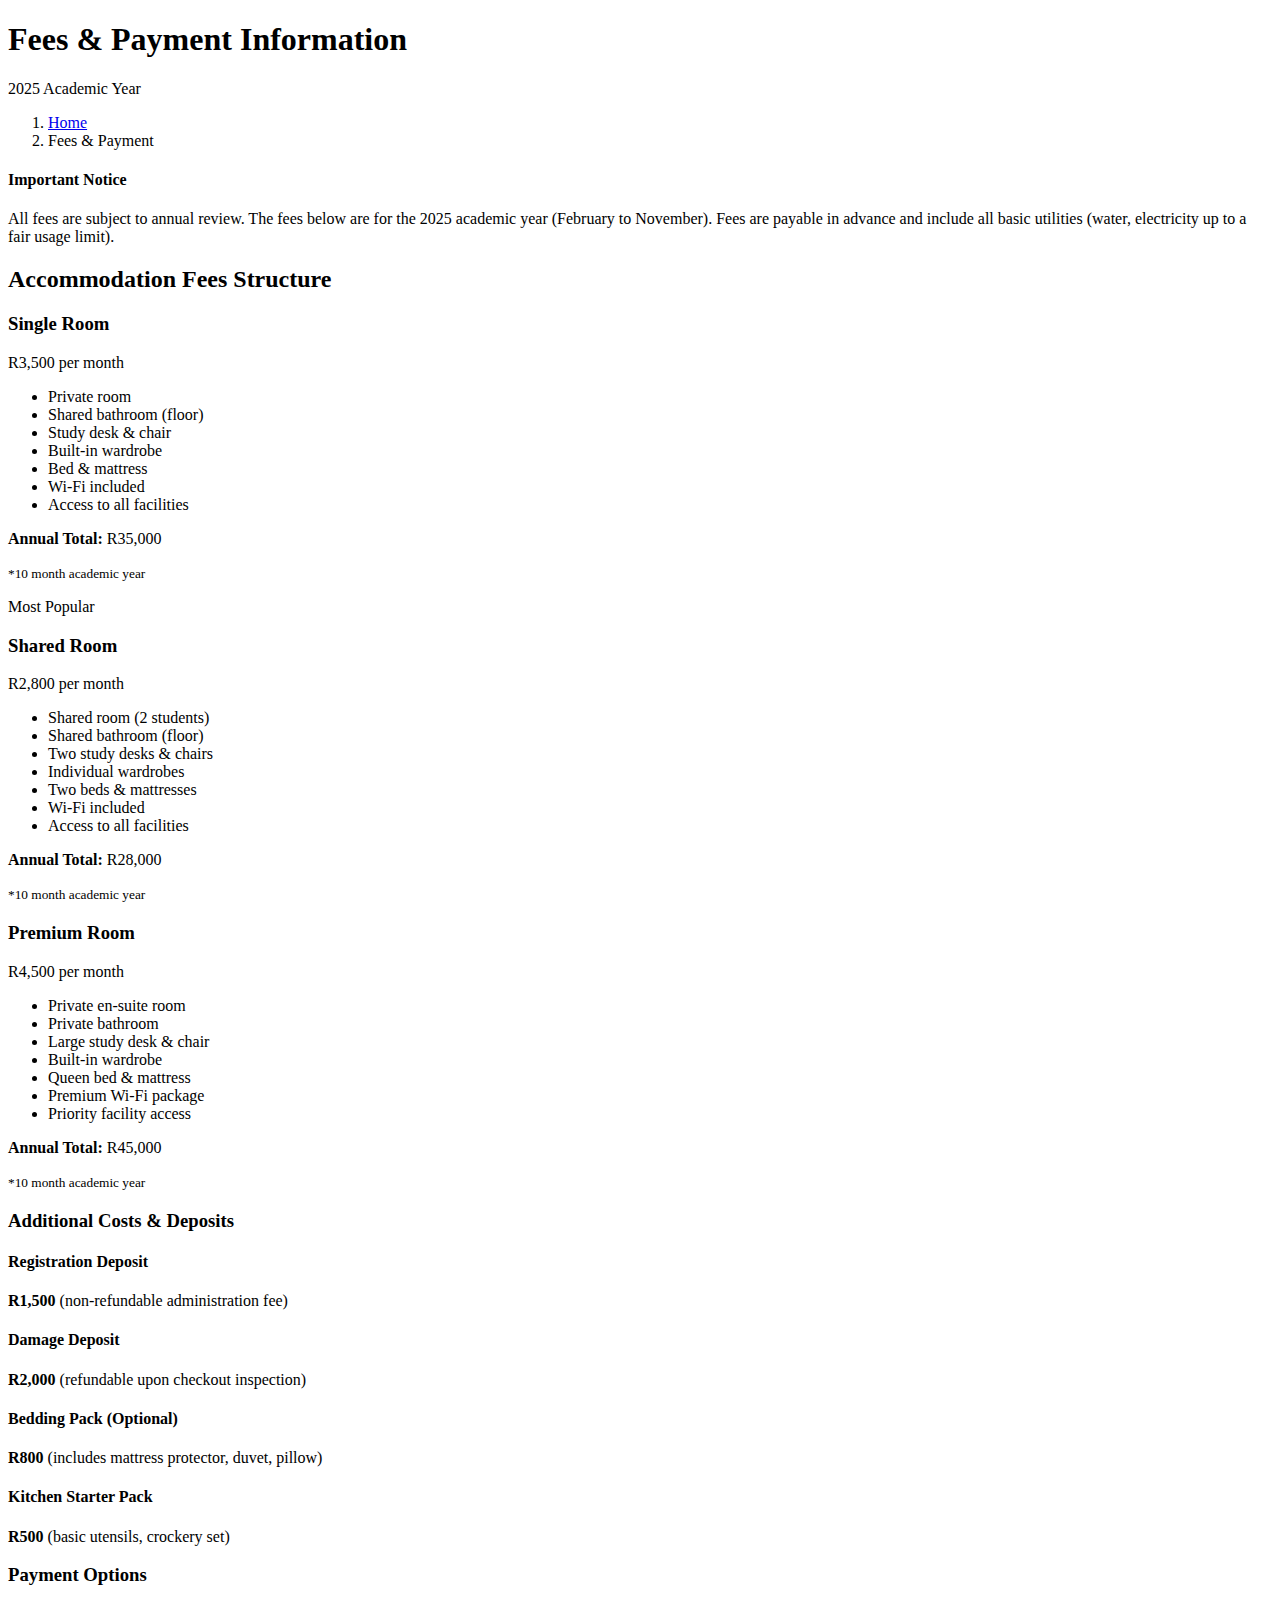
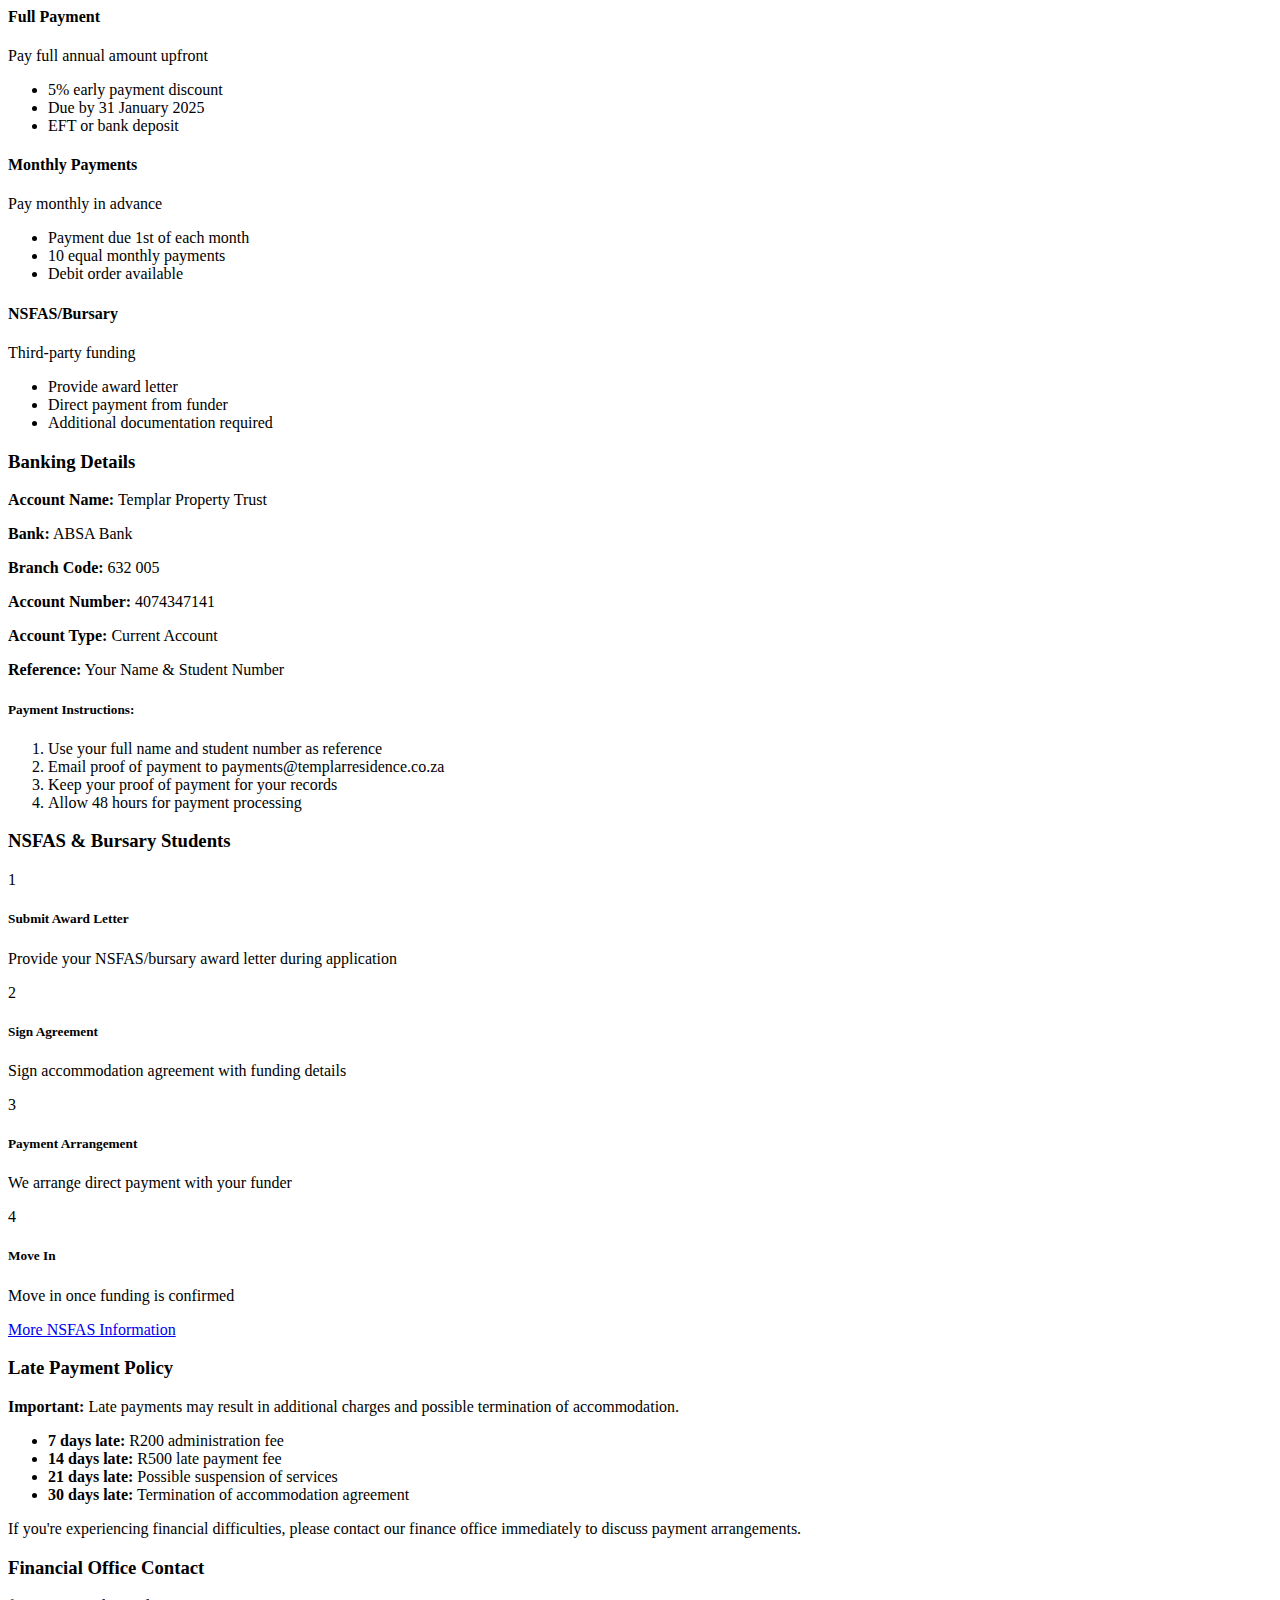
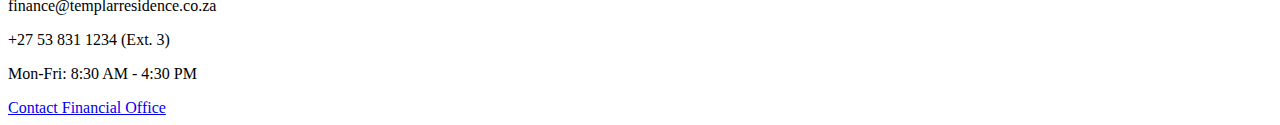
<file: fees.html>
<!DOCTYPE html>
<html lang="en">
<head>
    <meta charset="utf-8">
    <title>Fees & Payment - Templar Residence</title>
    <meta content="width=device-width, initial-scale=1.0" name="viewport">
    <meta content="student accommodation fees, payment plans, NSFAS, bursary payments" name="keywords">
    <meta content="Templar Residence fees structure, payment options, NSFAS procedures, and financial information for students" name="description">

    <!-- Favicons, CSS, etc. (same as other pages) -->
</head>
<body>
    <!-- Navigation (same updated navigation) -->

    <!--/ Intro Single star /-->
    <section class="intro-single">
        <div class="container">
            <div class="row">
                <div class="col-md-12 col-lg-8">
                    <div class="title-single-box">
                        <h1 class="title-single">Fees & Payment Information</h1>
                        <span class="color-text-a">2025 Academic Year</span>
                    </div>
                </div>
                <div class="col-md-12 col-lg-4">
                    <nav aria-label="breadcrumb" class="breadcrumb-box d-flex justify-content-lg-end">
                        <ol class="breadcrumb">
                            <li class="breadcrumb-item">
                                <a href="index.html">Home</a>
                            </li>
                            <li class="breadcrumb-item active" aria-current="page">
                                Fees & Payment
                            </li>
                        </ol>
                    </nav>
                </div>
            </div>
        </div>
    </section>

    <!--/ Fees Content Star /-->
    <section class="section-fees">
        <div class="container">
            <!-- Important Notice -->
            <div class="row">
                <div class="col-md-12">
                    <div class="alert alert-info">
                        <h4><i class="fa fa-info-circle"></i> Important Notice</h4>
                        <p>All fees are subject to annual review. The fees below are for the 2025 academic year (February to November). Fees are payable in advance and include all basic utilities (water, electricity up to a fair usage limit).</p>
                    </div>
                </div>
            </div>

            <!-- Fees Structure -->
            <div class="row">
                <div class="col-md-12">
                    <h2 class="title-a text-center mb-5">Accommodation Fees Structure</h2>
                </div>
            </div>

            <div class="row">
                <!-- Single Room -->
                <div class="col-md-4 mb-4">
                    <div class="fee-card">
                        <div class="fee-header">
                            <h3 class="fee-title">Single Room</h3>
                            <div class="fee-price">
                                <span class="price">R3,500</span>
                                <span class="period">per month</span>
                            </div>
                        </div>
                        <div class="fee-body">
                            <ul class="fee-features">
                                <li><i class="fa fa-check color-b"></i> Private room</li>
                                <li><i class="fa fa-check color-b"></i> Shared bathroom (floor)</li>
                                <li><i class="fa fa-check color-b"></i> Study desk & chair</li>
                                <li><i class="fa fa-check color-b"></i> Built-in wardrobe</li>
                                <li><i class="fa fa-check color-b"></i> Bed & mattress</li>
                                <li><i class="fa fa-check color-b"></i> Wi-Fi included</li>
                                <li><i class="fa fa-check color-b"></i> Access to all facilities</li>
                            </ul>
                        </div>
                        <div class="fee-footer">
                            <p><strong>Annual Total:</strong> R35,000</p>
                            <p><small>*10 month academic year</small></p>
                        </div>
                    </div>
                </div>

                <!-- Shared Room -->
                <div class="col-md-4 mb-4">
                    <div class="fee-card featured">
                        <div class="fee-badge">Most Popular</div>
                        <div class="fee-header">
                            <h3 class="fee-title">Shared Room</h3>
                            <div class="fee-price">
                                <span class="price">R2,800</span>
                                <span class="period">per month</span>
                            </div>
                        </div>
                        <div class="fee-body">
                            <ul class="fee-features">
                                <li><i class="fa fa-check color-b"></i> Shared room (2 students)</li>
                                <li><i class="fa fa-check color-b"></i> Shared bathroom (floor)</li>
                                <li><i class="fa fa-check color-b"></i> Two study desks & chairs</li>
                                <li><i class="fa fa-check color-b"></i> Individual wardrobes</li>
                                <li><i class="fa fa-check color-b"></i> Two beds & mattresses</li>
                                <li><i class="fa fa-check color-b"></i> Wi-Fi included</li>
                                <li><i class="fa fa-check color-b"></i> Access to all facilities</li>
                            </ul>
                        </div>
                        <div class="fee-footer">
                            <p><strong>Annual Total:</strong> R28,000</p>
                            <p><small>*10 month academic year</small></p>
                        </div>
                    </div>
                </div>

                <!-- Premium Room -->
                <div class="col-md-4 mb-4">
                    <div class="fee-card">
                        <div class="fee-header">
                            <h3 class="fee-title">Premium Room</h3>
                            <div class="fee-price">
                                <span class="price">R4,500</span>
                                <span class="period">per month</span>
                            </div>
                        </div>
                        <div class="fee-body">
                            <ul class="fee-features">
                                <li><i class="fa fa-check color-b"></i> Private en-suite room</li>
                                <li><i class="fa fa-check color-b"></i> Private bathroom</li>
                                <li><i class="fa fa-check color-b"></i> Large study desk & chair</li>
                                <li><i class="fa fa-check color-b"></i> Built-in wardrobe</li>
                                <li><i class="fa fa-check color-b"></i> Queen bed & mattress</li>
                                <li><i class="fa fa-check color-b"></i> Premium Wi-Fi package</li>
                                <li><i class="fa fa-check color-b"></i> Priority facility access</li>
                            </ul>
                        </div>
                        <div class="fee-footer">
                            <p><strong>Annual Total:</strong> R45,000</p>
                            <p><small>*10 month academic year</small></p>
                        </div>
                    </div>
                </div>
            </div>

            <!-- Additional Costs -->
            <div class="row section-t8">
                <div class="col-md-12">
                    <div class="additional-costs">
                        <h3 class="title-c">Additional Costs & Deposits</h3>
                        <div class="row">
                            <div class="col-md-6">
                                <div class="cost-item">
                                    <h4><i class="fa fa-lock"></i> Registration Deposit</h4>
                                    <p><strong>R1,500</strong> (non-refundable administration fee)</p>
                                </div>
                                <div class="cost-item">
                                    <h4><i class="fa fa-key"></i> Damage Deposit</h4>
                                    <p><strong>R2,000</strong> (refundable upon checkout inspection)</p>
                                </div>
                            </div>
                            <div class="col-md-6">
                                <div class="cost-item">
                                    <h4><i class="fa fa-bed"></i> Bedding Pack (Optional)</h4>
                                    <p><strong>R800</strong> (includes mattress protector, duvet, pillow)</p>
                                </div>
                                <div class="cost-item">
                                    <h4><i class="fa fa-cutlery"></i> Kitchen Starter Pack</h4>
                                    <p><strong>R500</strong> (basic utensils, crockery set)</p>
                                </div>
                            </div>
                        </div>
                    </div>
                </div>
            </div>

            <!-- Payment Options -->
            <div class="row section-t8">
                <div class="col-md-12">
                    <h3 class="title-c text-center mb-4">Payment Options</h3>
                    <div class="row">
                        <div class="col-md-4 mb-4">
                            <div class="payment-option">
                                <div class="payment-icon">
                                    <i class="fa fa-university fa-3x"></i>
                                </div>
                                <h4>Full Payment</h4>
                                <p>Pay full annual amount upfront</p>
                                <ul class="payment-details">
                                    <li>5% early payment discount</li>
                                    <li>Due by 31 January 2025</li>
                                    <li>EFT or bank deposit</li>
                                </ul>
                            </div>
                        </div>
                        <div class="col-md-4 mb-4">
                            <div class="payment-option">
                                <div class="payment-icon">
                                    <i class="fa fa-calendar fa-3x"></i>
                                </div>
                                <h4>Monthly Payments</h4>
                                <p>Pay monthly in advance</p>
                                <ul class="payment-details">
                                    <li>Payment due 1st of each month</li>
                                    <li>10 equal monthly payments</li>
                                    <li>Debit order available</li>
                                </ul>
                            </div>
                        </div>
                        <div class="col-md-4 mb-4">
                            <div class="payment-option">
                                <div class="payment-icon">
                                    <i class="fa fa-graduation-cap fa-3x"></i>
                                </div>
                                <h4>NSFAS/Bursary</h4>
                                <p>Third-party funding</p>
                                <ul class="payment-details">
                                    <li>Provide award letter</li>
                                    <li>Direct payment from funder</li>
                                    <li>Additional documentation required</li>
                                </ul>
                            </div>
                        </div>
                    </div>
                </div>
            </div>

            <!-- Bank Details -->
            <div class="row section-t8">
                <div class="col-md-12">
                    <div class="bank-details-card">
                        <h3 class="title-c"><i class="fa fa-bank"></i> Banking Details</h3>
                        <div class="bank-info">
                            <div class="row">
                                <div class="col-md-6">
                                    <p><strong>Account Name:</strong> Templar Property Trust</p>
                                    <p><strong>Bank:</strong> ABSA Bank</p>
                                    <p><strong>Branch Code:</strong> 632 005</p>
                                </div>
                                <div class="col-md-6">
                                    <p><strong>Account Number:</strong> 4074347141</p>
                                    <p><strong>Account Type:</strong> Current Account</p>
                                    <p><strong>Reference:</strong> Your Name & Student Number</p>
                                </div>
                            </div>
                            <div class="payment-instructions">
                                <h5>Payment Instructions:</h5>
                                <ol>
                                    <li>Use your full name and student number as reference</li>
                                    <li>Email proof of payment to payments@templarresidence.co.za</li>
                                    <li>Keep your proof of payment for your records</li>
                                    <li>Allow 48 hours for payment processing</li>
                                </ol>
                            </div>
                        </div>
                    </div>
                </div>
            </div>

            <!-- NSFAS Information -->
            <div class="row section-t8">
                <div class="col-md-12">
                    <div class="nsfas-info">
                        <h3 class="title-c"><i class="fa fa-graduation-cap"></i> NSFAS & Bursary Students</h3>
                        <div class="nsfas-steps">
                            <div class="step">
                                <div class="step-number">1</div>
                                <h5>Submit Award Letter</h5>
                                <p>Provide your NSFAS/bursary award letter during application</p>
                            </div>
                            <div class="step">
                                <div class="step-number">2</div>
                                <h5>Sign Agreement</h5>
                                <p>Sign accommodation agreement with funding details</p>
                            </div>
                            <div class="step">
                                <div class="step-number">3</div>
                                <h5>Payment Arrangement</h5>
                                <p>We arrange direct payment with your funder</p>
                            </div>
                            <div class="step">
                                <div class="step-number">4</div>
                                <h5>Move In</h5>
                                <p>Move in once funding is confirmed</p>
                            </div>
                        </div>
                        <div class="text-center mt-4">
                            <a href="nsfas.html" class="btn btn-b">More NSFAS Information</a>
                        </div>
                    </div>
                </div>
            </div>

            <!-- Late Payment Policy -->
            <div class="row section-t8">
                <div class="col-md-12">
                    <div class="policy-card">
                        <h3 class="title-c"><i class="fa fa-exclamation-circle"></i> Late Payment Policy</h3>
                        <div class="policy-content">
                            <p><strong>Important:</strong> Late payments may result in additional charges and possible termination of accommodation.</p>
                            <ul>
                                <li><strong>7 days late:</strong> R200 administration fee</li>
                                <li><strong>14 days late:</strong> R500 late payment fee</li>
                                <li><strong>21 days late:</strong> Possible suspension of services</li>
                                <li><strong>30 days late:</strong> Termination of accommodation agreement</li>
                            </ul>
                            <p class="note">If you're experiencing financial difficulties, please contact our finance office immediately to discuss payment arrangements.</p>
                        </div>
                    </div>
                </div>
            </div>

            <!-- Contact Financial Office -->
            <div class="row section-t8">
                <div class="col-md-12 text-center">
                    <div class="contact-finance">
                        <h3 class="title-c">Financial Office Contact</h3>
                        <div class="contact-details">
                            <p><i class="fa fa-envelope"></i> finance@templarresidence.co.za</p>
                            <p><i class="fa fa-phone"></i> +27 53 831 1234 (Ext. 3)</p>
                            <p><i class="fa fa-clock-o"></i> Mon-Fri: 8:30 AM - 4:30 PM</p>
                        </div>
                        <a href="contact.html" class="btn btn-b">Contact Financial Office</a>
                    </div>
                </div>
            </div>
        </div>
    </section>

    <!-- Footer -->
</body>
</html>
</file>
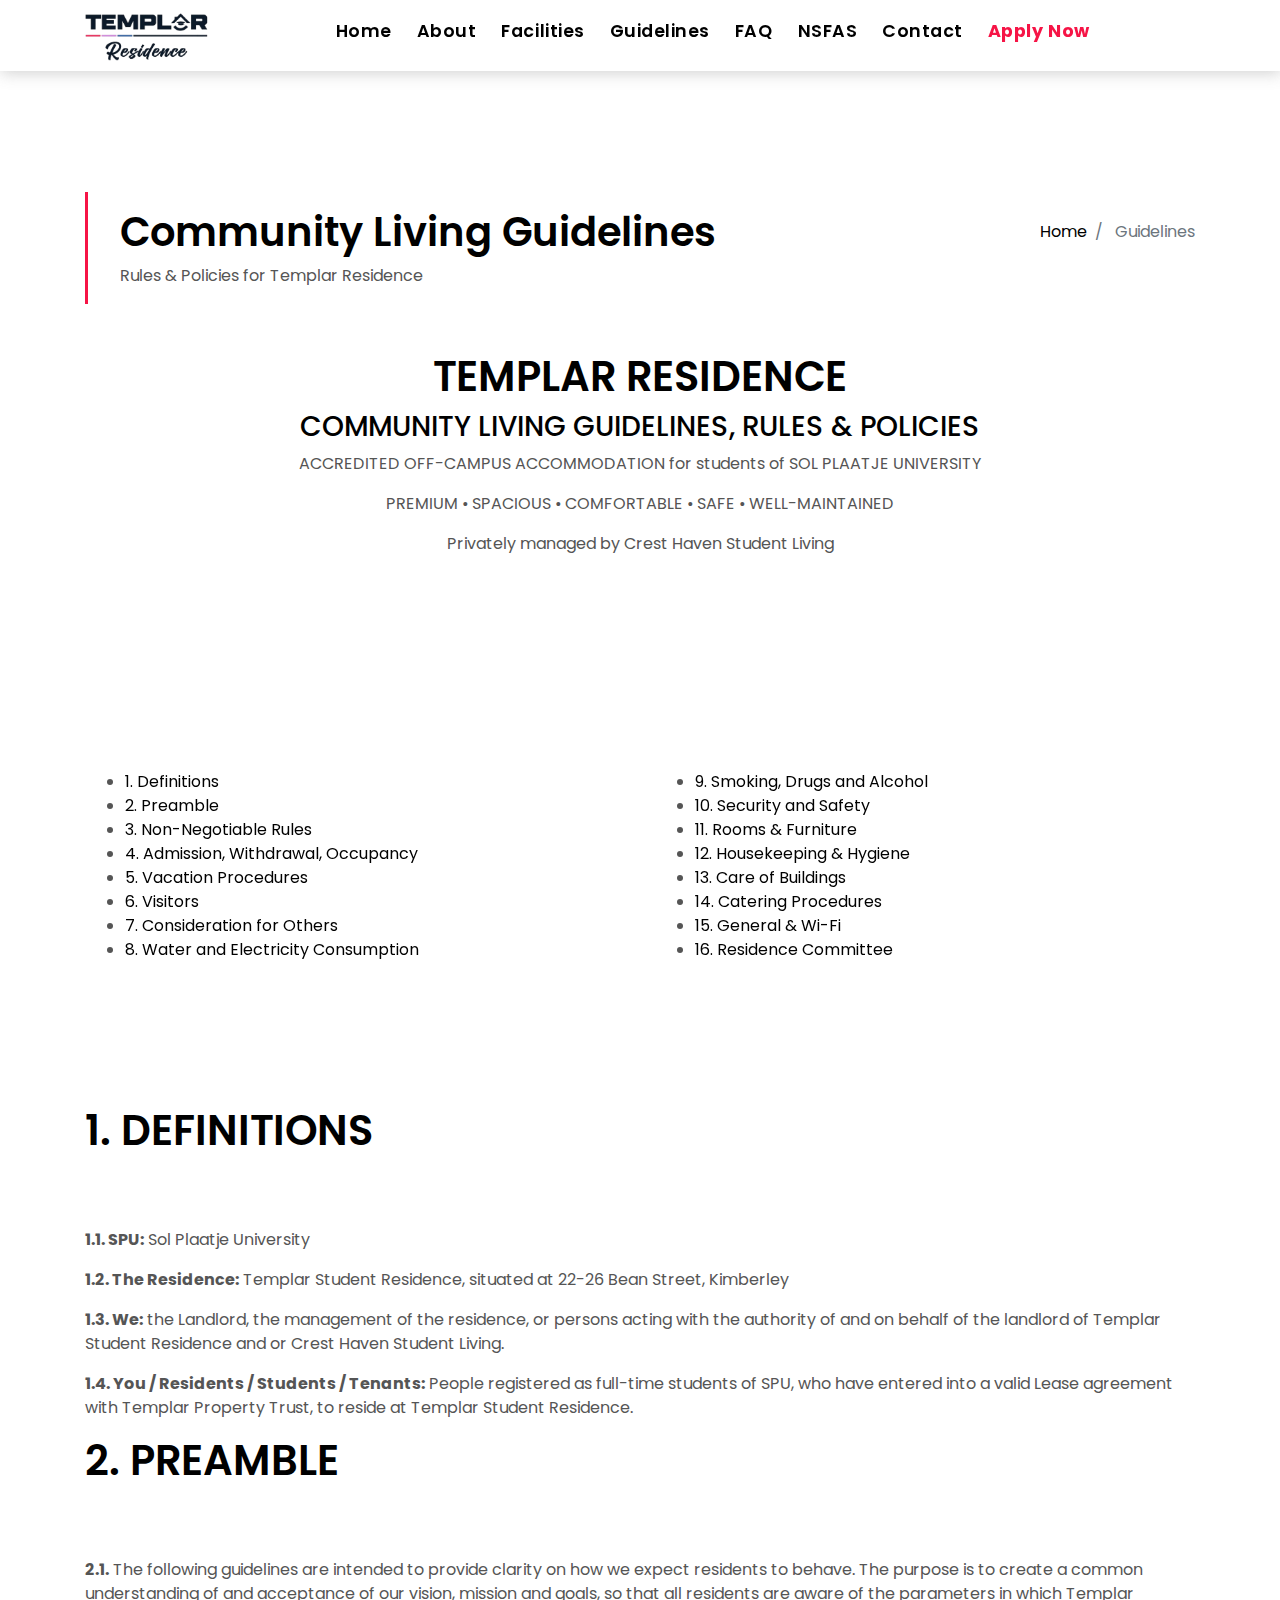
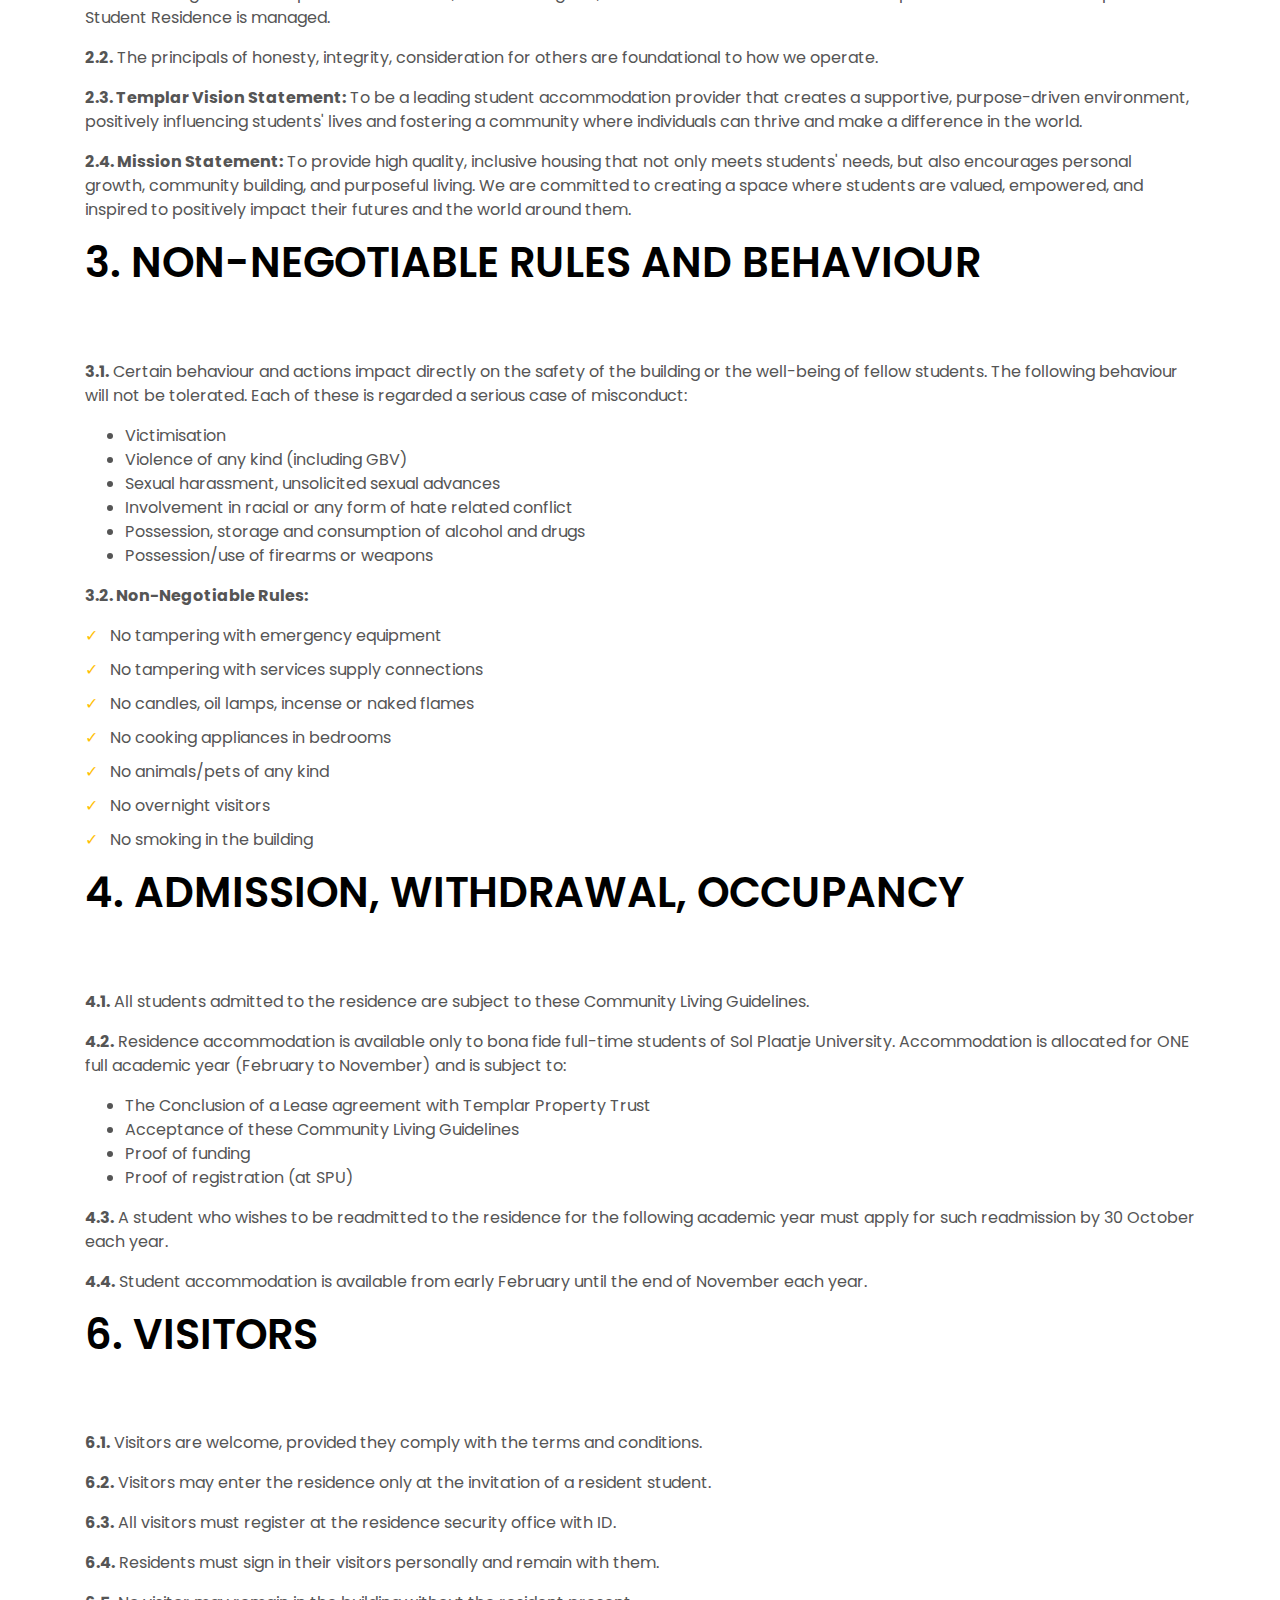
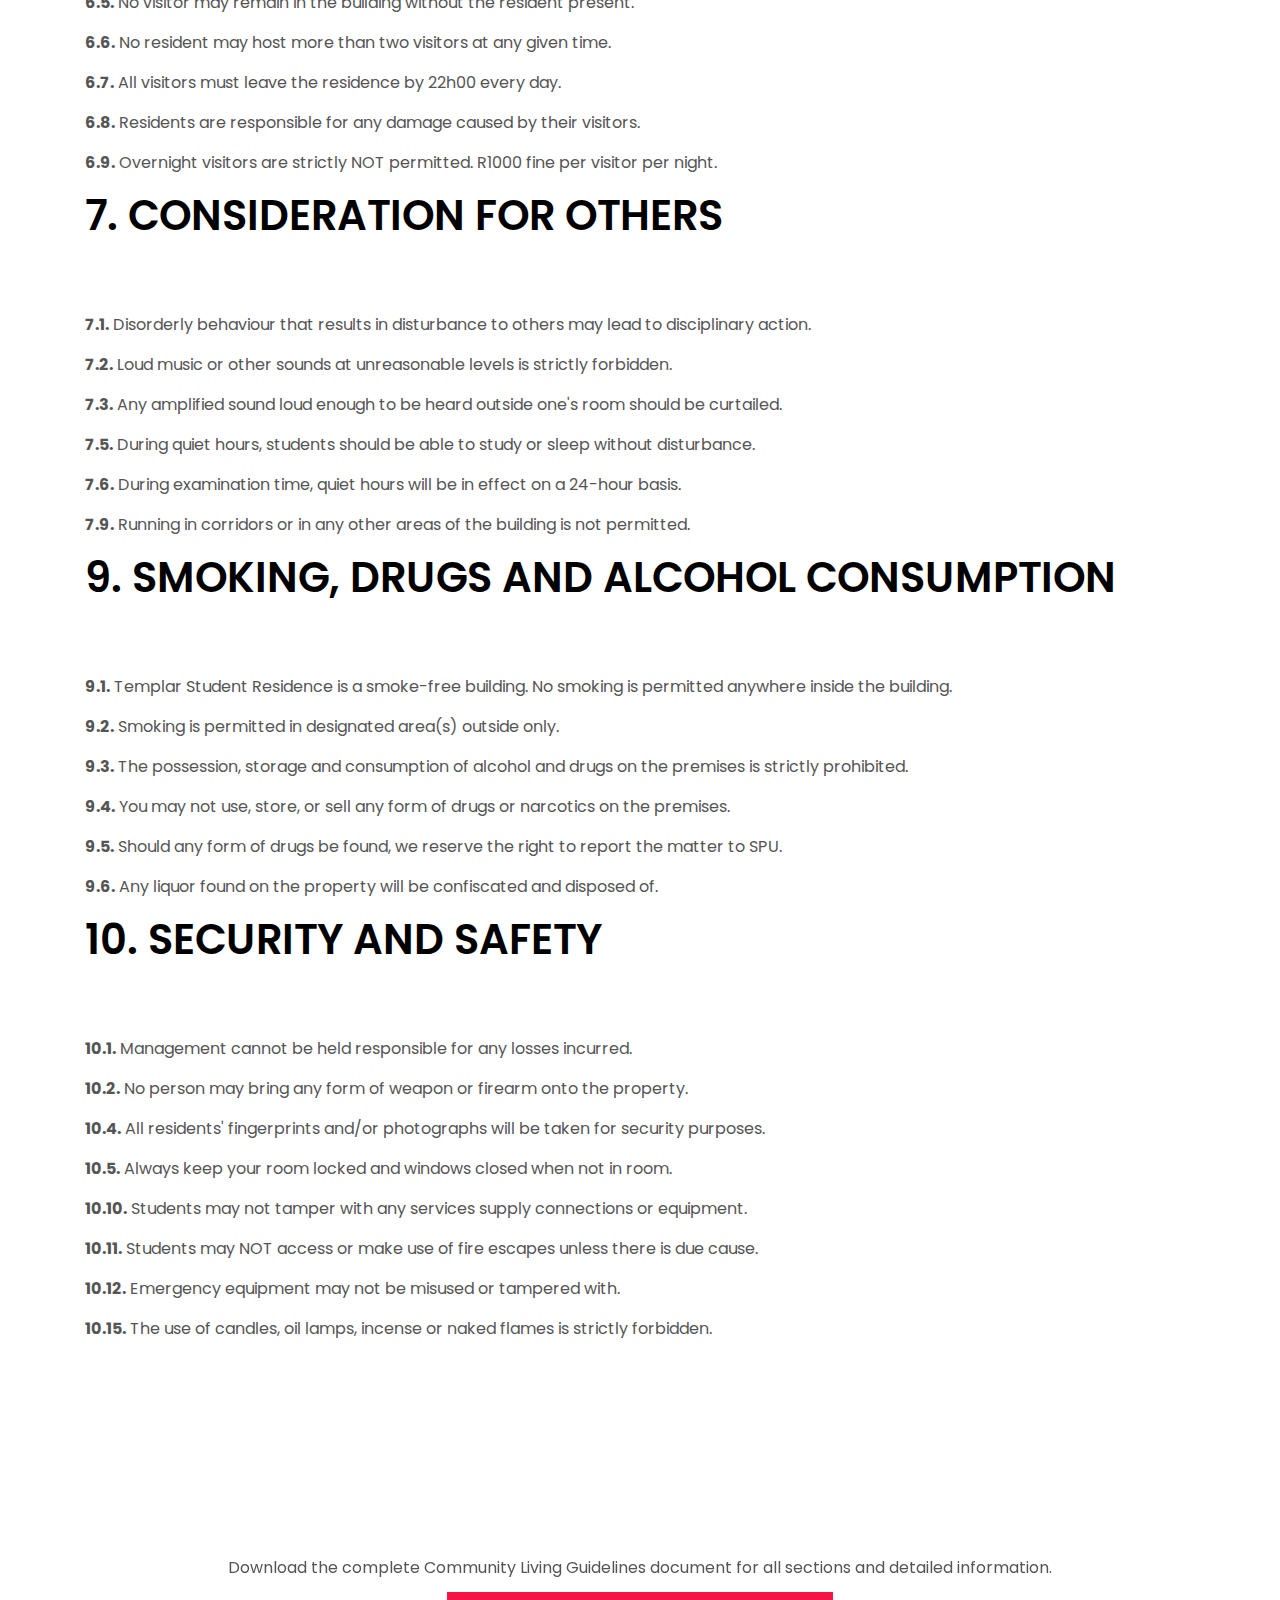
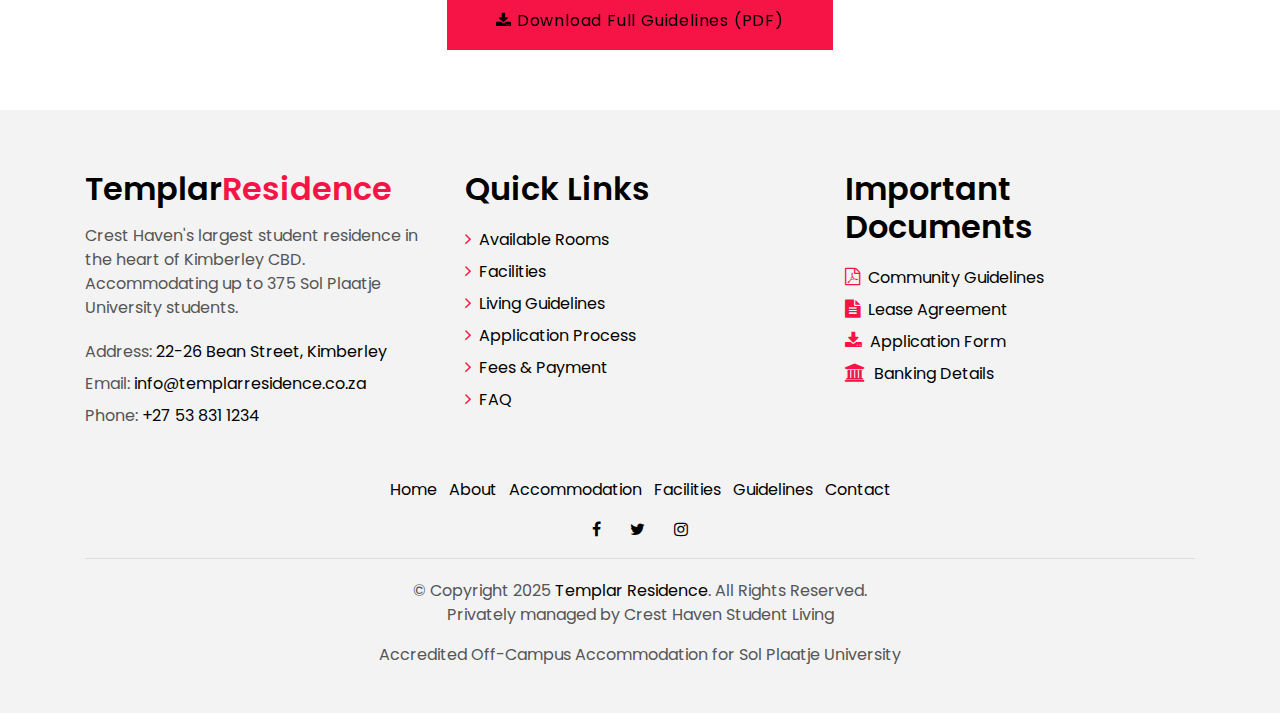
<file: guidelines.html>
<!DOCTYPE html>
<html lang="en">

<head>
  <meta charset="utf-8">
  <title>Community Living Guidelines - Templar Residence</title>
  <meta content="width=device-width, initial-scale=1.0" name="viewport">
  <meta content="student rules, accommodation guidelines, residence policies" name="keywords">
  <meta content="Community Living Guidelines, Rules & Policies for Templar Residence students" name="description">

  <!-- Favicons -->
  <link href="img/favicon.png" rel="icon">
  <link href="img/apple-touch-icon.png" rel="apple-touch-icon">

  <!-- Google Fonts -->
  <link href="https://fonts.googleapis.com/css?family=Poppins:300,400,500,600,700" rel="stylesheet">

  <!-- Bootstrap CSS File -->
  <link href="lib/bootstrap/css/bootstrap.min.css" rel="stylesheet">

  <!-- Libraries CSS Files -->
  <link href="lib/font-awesome/css/font-awesome.min.css" rel="stylesheet">
  <link href="lib/animate/animate.min.css" rel="stylesheet">
  <link href="lib/ionicons/css/ionicons.min.css" rel="stylesheet">
  <link href="lib/owlcarousel/assets/owl.carousel.min.css" rel="stylesheet">

  <!-- Main Stylesheet File -->
  <link href="css/style.css" rel="stylesheet">

</head>

<body>

  <div class="click-closed"></div>
  <!--/ Nav Star /-->
  <nav class="navbar navbar-default navbar-trans navbar-expand-lg fixed-top">
    <div class="container">
      <button class="navbar-toggler collapsed" type="button" data-toggle="collapse" data-target="#navbarDefault"
        aria-controls="navbarDefault" aria-expanded="false" aria-label="Toggle navigation">
        <span></span>
        <span></span>
        <span></span>
      </button>
      <!-- <a class="navbar-brand text-brand" href="index.html">Templar<span class="color-b">Residence</span></a> -->
      <a class="navbar-brand text-brand" href="index.html">
        <img src="img/templar-kimberley-student-residence-logo.png" alt="Templar Residence Logo" class="logo">
      </a>
      <!-- <button type="button" class="btn btn-link nav-search navbar-toggle-box-collapse d-md-none" data-toggle="collapse"
            data-target="#navbarTogglerDemo01" aria-expanded="false">
            <span class="fa fa-search" aria-hidden="true"></span>
        </button> -->
      <div class="navbar-collapse collapse justify-content-center" id="navbarDefault">
        <ul class="navbar-nav">
          <li class="nav-item">
            <a class="nav-link" href="index.html">Home</a>
          </li>
          <li class="nav-item">
            <a class="nav-link" href="about.html">About</a>
          </li>
          <li class="nav-item">
            <a class="nav-link" href="facilities.html">Facilities</a>
          </li>
          <!-- <li class="nav-item">
                    <a class="nav-link" href="fees.html">Fees & Payment</a>
                </li> -->
          <li class="nav-item">
            <a class="nav-link" href="guidelines.html">Guidelines</a>
          </li>
          <li class="nav-item">
            <a class="nav-link" href="faq.html">FAQ</a>
          </li>
          <li class="nav-item">
            <a class="nav-link" href="nsfas.html">NSFAS</a>
          </li>
          <li class="nav-item">
            <a class="nav-link" href="contact.html">Contact</a>
          </li>
          <li class="nav-item">
            <a class="nav-link" href="apply.html" style="color: #F61446; font-weight: bold;">Apply Now</a>
          </li>
        </ul>
      </div>
    </div>
  </nav>
  <!--/ Nav End /-->

  <!--/ Intro Single star /-->
  <section class="intro-single">
    <div class="container">
      <div class="row">
        <div class="col-md-12 col-lg-8">
          <div class="title-single-box">
            <h1 class="title-single">Community Living Guidelines</h1>
            <span class="color-text-a">Rules & Policies for Templar Residence</span>
          </div>
        </div>
        <div class="col-md-12 col-lg-4">
          <nav aria-label="breadcrumb" class="breadcrumb-box d-flex justify-content-lg-end">
            <ol class="breadcrumb">
              <li class="breadcrumb-item">
                <a href="index.html">Home</a>
              </li>
              <li class="breadcrumb-item active" aria-current="page">
                Guidelines
              </li>
            </ol>
          </nav>
        </div>
      </div>
    </div>
  </section>
  <!--/ Intro Single End /-->

  <!--/ Guidelines Content Star /-->
  <section class="section-guidelines">
    <div class="container">
      <div class="row">
        <div class="col-md-12">
          <div class="guidelines-header text-center">
            <h2 class="title-a">TEMPLAR RESIDENCE</h2>
            <h3 class="subtitle-a">COMMUNITY LIVING GUIDELINES, RULES & POLICIES</h3>
            <p class="accreditation">ACCREDITED OFF-CAMPUS ACCOMMODATION for students of SOL PLAATJE UNIVERSITY</p>
            <p class="tagline">PREMIUM • SPACIOUS • COMFORTABLE • SAFE • WELL-MAINTAINED</p>
            <p class="management">Privately managed by Crest Haven Student Living</p>
          </div>
        </div>
      </div>

      <!-- Table of Contents -->
      <div class="row section-t8">
        <div class="col-md-12">
          <div class="card-box-d">
            <div class="card-header-d">
              <h3 class="title-d">Table of Contents</h3>
            </div>
            <div class="card-body-d">
              <div class="row">
                <div class="col-md-6">
                  <ul class="toc-list">
                    <li><a href="#definitions">1. Definitions</a></li>
                    <li><a href="#preamble">2. Preamble</a></li>
                    <li><a href="#non-negotiable">3. Non-Negotiable Rules</a></li>
                    <li><a href="#admission">4. Admission, Withdrawal, Occupancy</a></li>
                    <li><a href="#vacation">5. Vacation Procedures</a></li>
                    <li><a href="#visitors">6. Visitors</a></li>
                    <li><a href="#consideration">7. Consideration for Others</a></li>
                    <li><a href="#utilities">8. Water and Electricity Consumption</a></li>
                  </ul>
                </div>
                <div class="col-md-6">
                  <ul class="toc-list">
                    <li><a href="#smoking">9. Smoking, Drugs and Alcohol</a></li>
                    <li><a href="#security">10. Security and Safety</a></li>
                    <li><a href="#rooms">11. Rooms & Furniture</a></li>
                    <li><a href="#housekeeping">12. Housekeeping & Hygiene</a></li>
                    <li><a href="#care">13. Care of Buildings</a></li>
                    <li><a href="#catering">14. Catering Procedures</a></li>
                    <li><a href="#general">15. General & Wi-Fi</a></li>
                    <li><a href="#committee">16. Residence Committee</a></li>
                  </ul>
                </div>
              </div>
            </div>
          </div>
        </div>
      </div>

      <!-- Guidelines Content -->
      <div class="row section-t8">
        <div class="col-md-12">

          <!-- Section 1: Definitions -->
          <div id="definitions" class="guideline-section">
            <div class="row">
              <div class="col-md-12">
                <div class="title-wrap d-flex justify-content-between">
                  <div class="title-box">
                    <h3 class="title-a">1. DEFINITIONS</h3>
                  </div>
                </div>
              </div>
            </div>
          </div>
          <div class="guideline-content">
            <p><strong>1.1. SPU:</strong> Sol Plaatje University</p>
            <p><strong>1.2. The Residence:</strong> Templar Student Residence, situated at 22-26 Bean Street,
              Kimberley</p>
            <p><strong>1.3. We:</strong> the Landlord, the management of the residence, or persons acting with the
              authority of and on behalf of the landlord of Templar Student Residence and or Crest Haven Student
              Living.</p>
            <p><strong>1.4. You / Residents / Students / Tenants:</strong> People registered as full-time students of
              SPU, who have entered into a valid Lease agreement with Templar Property Trust, to reside at Templar
              Student Residence.</p>
          </div>


          <!-- Section 2: Preamble -->
          <div id="preamble" class="guideline-section">
            <div class="row">
              <div class="col-md-12">
                <div class="title-wrap d-flex justify-content-between">
                  <div class="title-box">
                    <h3 class="title-a">2. PREAMBLE</h3>
                  </div>
                </div>
              </div>
            </div>
            <div class="guideline-content">
              <p><strong>2.1.</strong> The following guidelines are intended to provide clarity on how we expect
                residents to behave. The purpose is to create a common understanding of and acceptance of our vision,
                mission and goals, so that all residents are aware of the parameters in which Templar Student Residence
                is managed.</p>
              <p><strong>2.2.</strong> The principals of honesty, integrity, consideration for others are foundational
                to how we operate.</p>
              <p><strong>2.3. Templar Vision Statement:</strong> To be a leading student accommodation provider that
                creates a supportive, purpose-driven environment, positively influencing students' lives and fostering a
                community where individuals can thrive and make a difference in the world.</p>
              <p><strong>2.4. Mission Statement:</strong> To provide high quality, inclusive housing that not only meets
                students' needs, but also encourages personal growth, community building, and purposeful living. We are
                committed to creating a space where students are valued, empowered, and inspired to positively impact
                their futures and the world around them.</p>
            </div>
          </div>

          <!-- Section 3: Non-Negotiable Rules -->
          <div id="non-negotiable" class="guideline-section">
            <div class="row">
              <div class="col-md-12">
                <div class="title-wrap d-flex justify-content-between">
                  <div class="title-box">
                    <h3 class="title-a">3. NON-NEGOTIABLE RULES AND BEHAVIOUR</h3>
                  </div>
                </div>
              </div>
            </div>
            <div class="guideline-content">
              <p><strong>3.1.</strong> Certain behaviour and actions impact directly on the safety of the building or
                the well-being of fellow students. The following behaviour will not be tolerated. Each of these is
                regarded a serious case of misconduct:</p>
              <ul class="serious-offenses">
                <li>Victimisation</li>
                <li>Violence of any kind (including GBV)</li>
                <li>Sexual harassment, unsolicited sexual advances</li>
                <li>Involvement in racial or any form of hate related conflict</li>
                <li>Possession, storage and consumption of alcohol and drugs</li>
                <li>Possession/use of firearms or weapons</li>
              </ul>

              <p><strong>3.2. Non-Negotiable Rules:</strong></p>
              <ul class="rules-list">
                <li>No tampering with emergency equipment</li>
                <li>No tampering with services supply connections</li>
                <li>No candles, oil lamps, incense or naked flames</li>
                <li>No cooking appliances in bedrooms</li>
                <li>No animals/pets of any kind</li>
                <li>No overnight visitors</li>
                <li>No smoking in the building</li>
              </ul>
            </div>
          </div>

          <!-- Section 4: Admission -->
          <div id="admission" class="guideline-section">

            <div class="row">
              <div class="col-md-12">
                <div class="title-wrap d-flex justify-content-between">
                  <div class="title-box">
                    <h3 class="title-a">4. ADMISSION, WITHDRAWAL, OCCUPANCY</h3>
                  </div>
                </div>
              </div>
            </div>
            <div class="guideline-content">
              <p><strong>4.1.</strong> All students admitted to the residence are subject to these Community Living
                Guidelines.</p>
              <p><strong>4.2.</strong> Residence accommodation is available only to bona fide full-time students of Sol
                Plaatje University. Accommodation is allocated for ONE full academic year (February to November) and is
                subject to:</p>
              <ul>
                <li>The Conclusion of a Lease agreement with Templar Property Trust</li>
                <li>Acceptance of these Community Living Guidelines</li>
                <li>Proof of funding</li>
                <li>Proof of registration (at SPU)</li>
              </ul>
              <p><strong>4.3.</strong> A student who wishes to be readmitted to the residence for the following academic
                year must apply for such readmission by 30 October each year.</p>
              <p><strong>4.4.</strong> Student accommodation is available from early February until the end of November
                each year.</p>
            </div>
          </div>

          <!-- Section 6: Visitors -->
          <div id="visitors" class="guideline-section">

            <div class="row">
              <div class="col-md-12">
                <div class="title-wrap d-flex justify-content-between">
                  <div class="title-box">
                    <h3 class="title-a">6. VISITORS</h3>
                  </div>
                </div>
              </div>
            </div>
            <div class="guideline-content">
              <p><strong>6.1.</strong> Visitors are welcome, provided they comply with the terms and conditions.</p>
              <p><strong>6.2.</strong> Visitors may enter the residence only at the invitation of a resident student.
              </p>
              <p><strong>6.3.</strong> All visitors must register at the residence security office with ID.</p>
              <p><strong>6.4.</strong> Residents must sign in their visitors personally and remain with them.</p>
              <p><strong>6.5.</strong> No visitor may remain in the building without the resident present.</p>
              <p><strong>6.6.</strong> No resident may host more than two visitors at any given time.</p>
              <p><strong>6.7.</strong> All visitors must leave the residence by 22h00 every day.</p>
              <p><strong>6.8.</strong> Residents are responsible for any damage caused by their visitors.</p>
              <p><strong>6.9.</strong> Overnight visitors are strictly NOT permitted. R1000 fine per visitor per night.
              </p>
            </div>
          </div>

          <!-- Section 7: Consideration for Others -->
          <div id="consideration" class="guideline-section">

            <div class="row">
              <div class="col-md-12">
                <div class="title-wrap d-flex justify-content-between">
                  <div class="title-box">
                    <h3 class="title-a">7. CONSIDERATION FOR OTHERS</h3>
                  </div>
                </div>
              </div>
            </div>
            <div class="guideline-content">
              <p><strong>7.1.</strong> Disorderly behaviour that results in disturbance to others may lead to
                disciplinary action.</p>
              <p><strong>7.2.</strong> Loud music or other sounds at unreasonable levels is strictly forbidden.</p>
              <p><strong>7.3.</strong> Any amplified sound loud enough to be heard outside one's room should be
                curtailed.</p>
              <p><strong>7.5.</strong> During quiet hours, students should be able to study or sleep without
                disturbance.</p>
              <p><strong>7.6.</strong> During examination time, quiet hours will be in effect on a 24-hour basis.</p>
              <p><strong>7.9.</strong> Running in corridors or in any other areas of the building is not permitted.</p>
            </div>
          </div>

          <!-- Section 9: Smoking, Drugs and Alcohol -->
          <div id="smoking" class="guideline-section">

            <div class="row">
              <div class="col-md-12">
                <div class="title-wrap d-flex justify-content-between">
                  <div class="title-box">
                    <h3 class="title-a">9. SMOKING, DRUGS AND ALCOHOL CONSUMPTION</h3>
                  </div>
                </div>
              </div>
            </div>
            <div class="guideline-content">
              <p><strong>9.1.</strong> Templar Student Residence is a smoke-free building. No smoking is permitted
                anywhere inside the building.</p>
              <p><strong>9.2.</strong> Smoking is permitted in designated area(s) outside only.</p>
              <p><strong>9.3.</strong> The possession, storage and consumption of alcohol and drugs on the premises is
                strictly prohibited.</p>
              <p><strong>9.4.</strong> You may not use, store, or sell any form of drugs or narcotics on the premises.
              </p>
              <p><strong>9.5.</strong> Should any form of drugs be found, we reserve the right to report the matter to
                SPU.</p>
              <p><strong>9.6.</strong> Any liquor found on the property will be confiscated and disposed of.</p>
            </div>
          </div>

          <!-- Section 10: Security and Safety -->
          <div id="security" class="guideline-section">

            <div class="row">
              <div class="col-md-12">
                <div class="title-wrap d-flex justify-content-between">
                  <div class="title-box">
                    <h3 class="title-a">10. SECURITY AND SAFETY</h3>
                  </div>
                </div>
              </div>
            </div>
            <div class="guideline-content">
              <p><strong>10.1.</strong> Management cannot be held responsible for any losses incurred.</p>
              <p><strong>10.2.</strong> No person may bring any form of weapon or firearm onto the property.</p>
              <p><strong>10.4.</strong> All residents' fingerprints and/or photographs will be taken for security
                purposes.</p>
              <p><strong>10.5.</strong> Always keep your room locked and windows closed when not in room.</p>
              <p><strong>10.10.</strong> Students may not tamper with any services supply connections or equipment.</p>
              <p><strong>10.11.</strong> Students may NOT access or make use of fire escapes unless there is due cause.
              </p>
              <p><strong>10.12.</strong> Emergency equipment may not be misused or tampered with.</p>
              <p><strong>10.15.</strong> The use of candles, oil lamps, incense or naked flames is strictly forbidden.
              </p>
            </div>
          </div>

          <!-- Download Section -->
          <div class="guideline-section text-center section-t8">
            <div class="card-box-d">
              <div class="card-header-d">
                <h3 class="title-d">Complete Guidelines Document</h3>
              </div>
              <div class="card-body-d">
                <p>Download the complete Community Living Guidelines document for all sections and detailed information.
                </p>
                <a href="documents/Templar-Residence-Community-Living-Guidelines-V3-202501.pdf" class="btn btn-b"
                  target="_blank">
                  <i class="fa fa-download"></i> Download Full Guidelines (PDF)
                </a>
              </div>
            </div>
          </div>
        </div>

      </div>
    </div>
    </div>
  </section>
  <!--/ Guidelines Content End /-->

  <!--/ footer Star /-->
  <section class="section-footer">
    <div class="container">
      <div class="row">
        <div class="col-sm-12 col-md-4">
          <div class="widget-a">
            <div class="w-header-a">
              <h3 class="w-title-a text-brand">Templar<span class="color-b">Residence</span></h3>
            </div>
            <div class="w-body-a">
              <p class="w-text-a color-text-a">
                Crest Haven's largest student residence in the heart of Kimberley CBD. Accommodating up to 375 Sol
                Plaatje University students.
              </p>
            </div>
            <div class="w-footer-a">
              <ul class="list-unstyled">
                <li class="color-a">
                  <span class="color-text-a">Address: </span> 22-26 Bean Street, Kimberley
                </li>
                <li class="color-a">
                  <span class="color-text-a">Email: </span> info@templarresidence.co.za
                </li>
                <li class="color-a">
                  <span class="color-text-a">Phone: </span> +27 53 831 1234
                </li>
              </ul>
            </div>
          </div>
        </div>
        <div class="col-sm-12 col-md-4 section-md-t3">
          <div class="widget-a">
            <div class="w-header-a">
              <h3 class="w-title-a text-brand">Quick Links</h3>
            </div>
            <div class="w-body-a">
              <div class="w-body-a">
                <ul class="list-unstyled">
                  <li class="item-list-a">
                    <i class="fa fa-angle-right"></i> <a href="accommodation.html">Available Rooms</a>
                  </li>
                  <li class="item-list-a">
                    <i class="fa fa-angle-right"></i> <a href="facilities.html">Facilities</a>
                  </li>
                  <li class="item-list-a">
                    <i class="fa fa-angle-right"></i> <a href="guidelines.html">Living Guidelines</a>
                  </li>
                  <li class="item-list-a">
                    <i class="fa fa-angle-right"></i> <a href="apply.html">Application Process</a>
                  </li>
                  <li class="item-list-a">
                    <i class="fa fa-angle-right"></i> <a href="fees.html">Fees & Payment</a>
                  </li>
                  <li class="item-list-a">
                    <i class="fa fa-angle-right"></i> <a href="faq.html">FAQ</a>
                  </li>
                </ul>
              </div>
            </div>
          </div>
        </div>
        <div class="col-sm-12 col-md-4 section-md-t3">
          <div class="widget-a">
            <div class="w-header-a">
              <h3 class="w-title-a text-brand">Important Documents</h3>
            </div>
            <div class="w-body-a">
              <ul class="list-unstyled">
                <li class="item-list-a">
                  <i class="fa fa-file-pdf-o"></i> <a href="documents/guidelines.pdf">Community Guidelines</a>
                </li>
                <li class="item-list-a">
                  <i class="fa fa-file-text"></i> <a href="documents/lease-agreement.pdf">Lease Agreement</a>
                </li>
                <li class="item-list-a">
                  <i class="fa fa-download"></i> <a href="documents/application-form.pdf">Application Form</a>
                </li>
                <li class="item-list-a">
                  <i class="fa fa-bank"></i> <a href="bank-details.html">Banking Details</a>
                </li>
              </ul>
            </div>
          </div>
        </div>
      </div>
    </div>
  </section>
  <footer>
    <div class="container">
      <div class="row">
        <div class="col-md-12">
          <nav class="nav-footer">
            <ul class="list-inline">
              <li class="list-inline-item">
                <a href="index.html">Home</a>
              </li>
              <li class="list-inline-item">
                <a href="about.html">About</a>
              </li>
              <li class="list-inline-item">
                <a href="accommodation.html">Accommodation</a>
              </li>
              <li class="list-inline-item">
                <a href="facilities.html">Facilities</a>
              </li>
              <li class="list-inline-item">
                <a href="guidelines.html">Guidelines</a>
              </li>
              <li class="list-inline-item">
                <a href="contact.html">Contact</a>
              </li>
            </ul>
          </nav>
          <div class="socials-a">
            <ul class="list-inline">
              <li class="list-inline-item">
                <a href="#">
                  <i class="fa fa-facebook" aria-hidden="true"></i>
                </a>
              </li>
              <li class="list-inline-item">
                <a href="#">
                  <i class="fa fa-twitter" aria-hidden="true"></i>
                </a>
              </li>
              <li class="list-inline-item">
                <a href="#">
                  <i class="fa fa-instagram" aria-hidden="true"></i>
                </a>
              </li>
            </ul>
          </div>
          <div class="copyright-footer">
            <p class="copyright color-text-a">
              &copy; Copyright 2025 <span class="color-a">Templar Residence</span>. All Rights Reserved.
              <br>Privately managed by Crest Haven Student Living
            </p>
          </div>
          <div class="accreditation">
            <p>Accredited Off-Campus Accommodation for Sol Plaatje University</p>
          </div>
        </div>
      </div>
    </div>
  </footer>
  <!--/ Footer End /-->

  <a href="#" class="back-to-top"><i class="fa fa-chevron-up"></i></a>
  <div id="preloader"></div>

  <!-- JavaScript Libraries -->
  <script src="lib/jquery/jquery.min.js"></script>
  <script src="lib/jquery/jquery-migrate.min.js"></script>
  <script src="lib/popper/popper.min.js"></script>
  <script src="lib/bootstrap/js/bootstrap.min.js"></script>
  <script src="lib/easing/easing.min.js"></script>
  <script src="lib/owlcarousel/owl.carousel.min.js"></script>
  <script src="lib/scrollreveal/scrollreveal.min.js"></script>

  <!-- Template Main Javascript File -->
  <script src="js/main.js"></script>

</body>

</html>
</file>
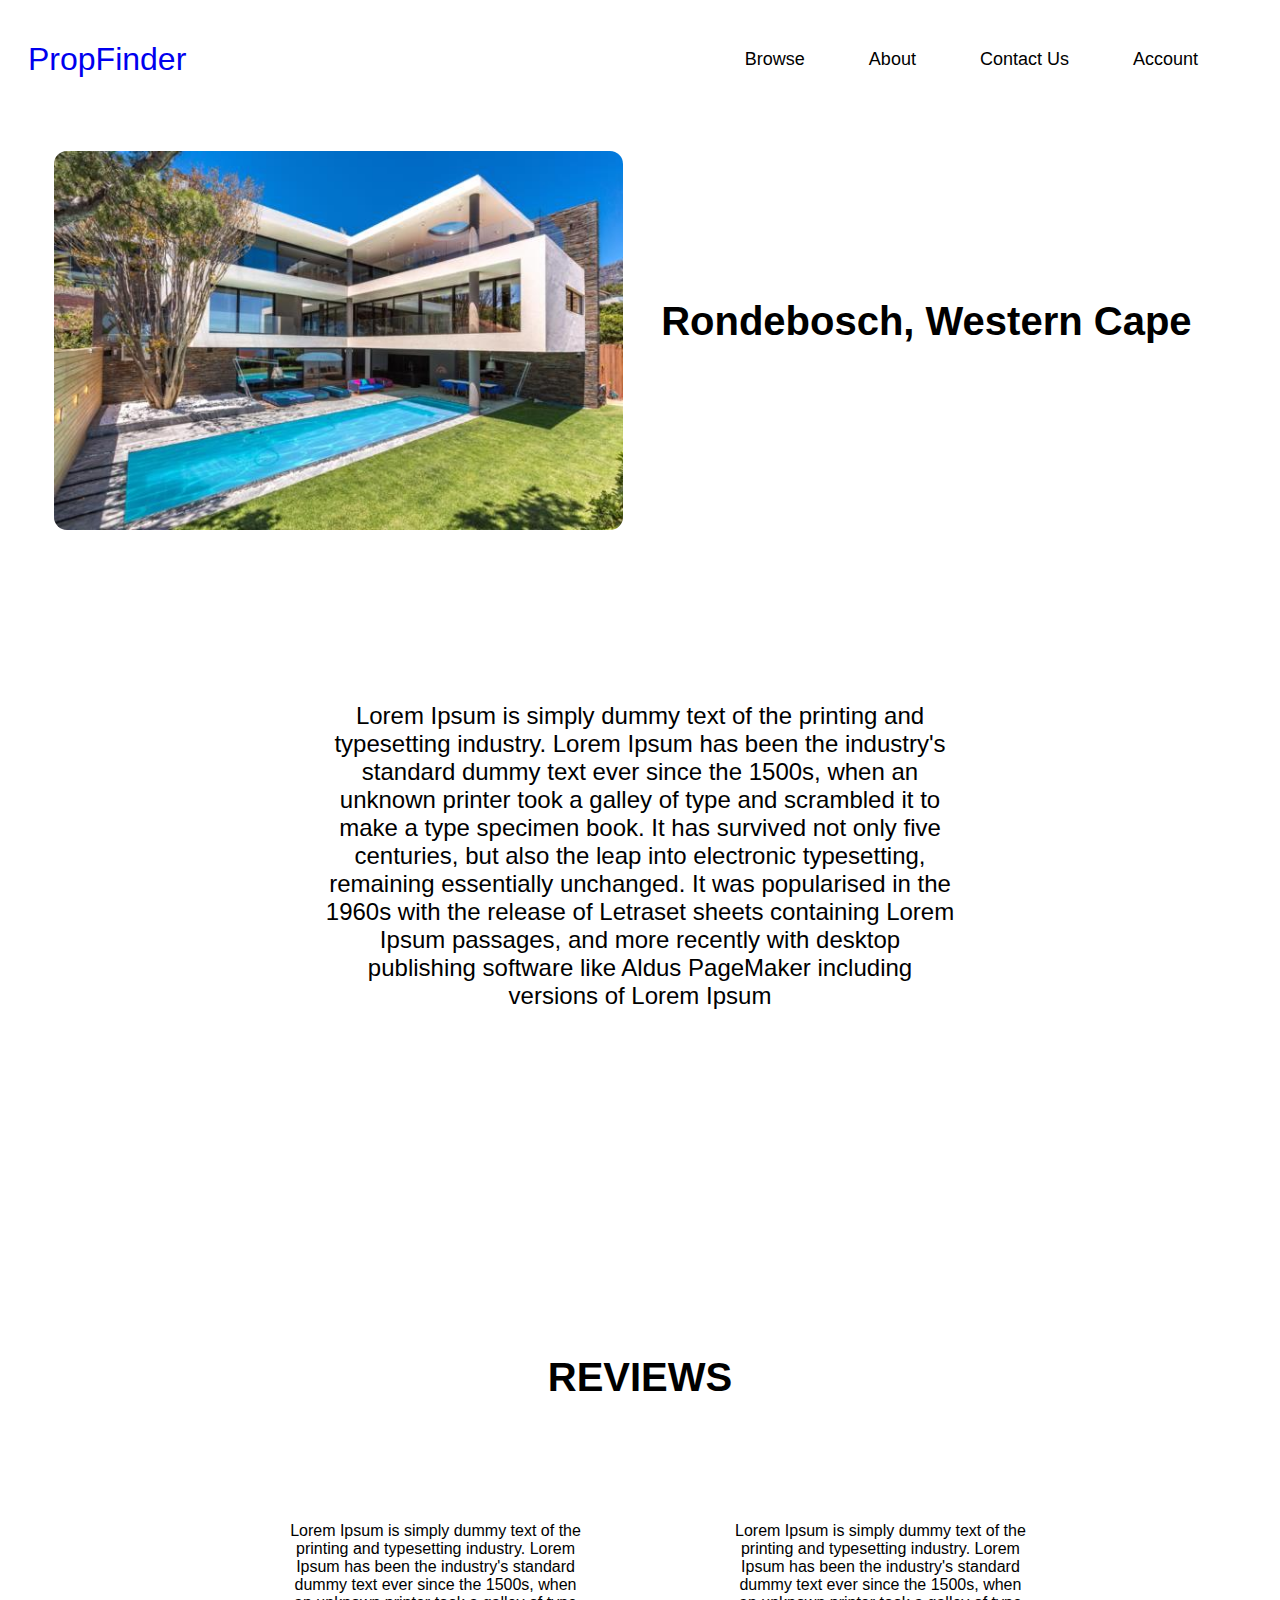
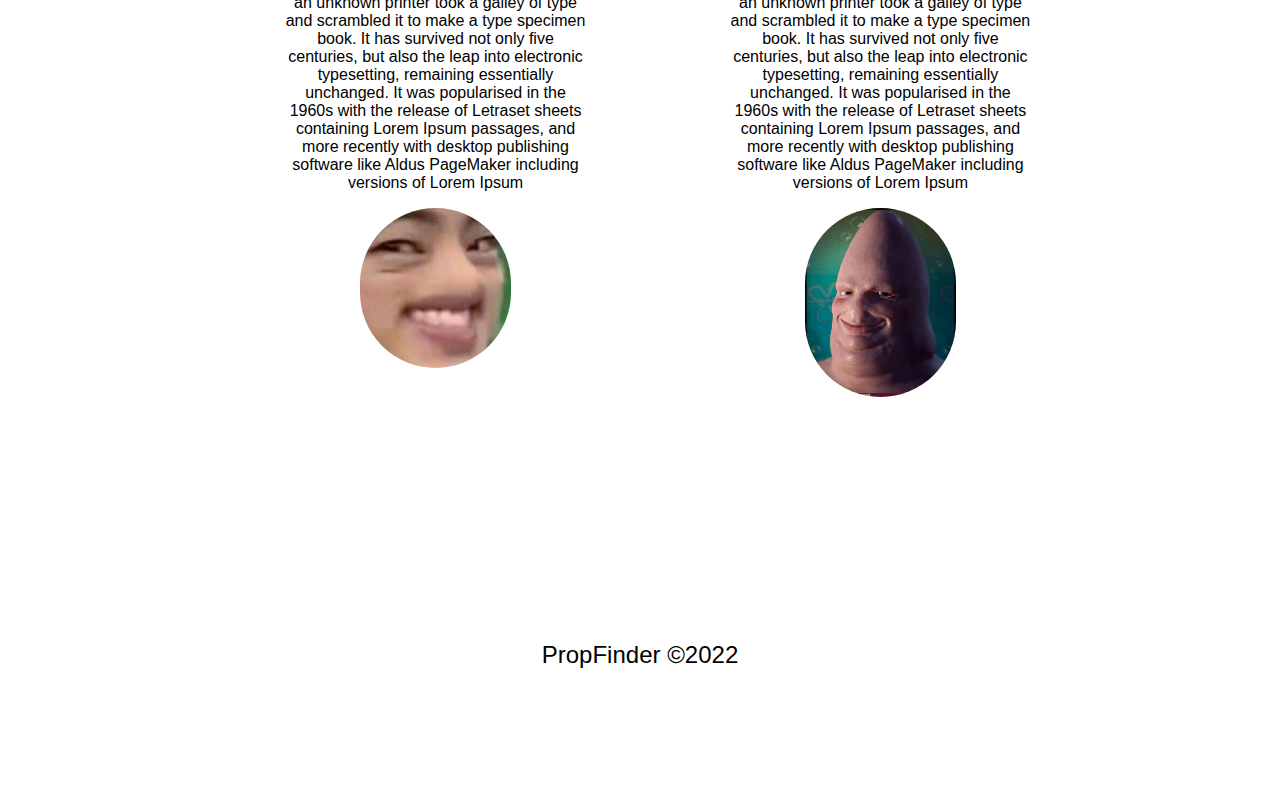
<file: home.html>
<!DOCTYPE html>
<html lang="en">
<head>
    <meta charset="UTF-8" />
    <meta http-equiv="X-UA-Compatible" content="IE=edge" />
    <meta name="viewport" content="width=device-width, initial-scale=1.0" />
    <link rel="stylesheet" href="css/home.css">
    <link rel="icon" href="images/home.png">
    <title>Home - PropFinder</title>
</head>
<body>
<!-- NAVIGATION MENUS -->
<nav class="navbar">
    <div class="logo"><a href="home.html">PropFinder</a></div>
    <ul class="nav-links">
        <div class="menu">
            <li><a href="browser.html">Browse</a></li>
            <li><a href="/">About</a></li>
            <li><a href="/">Contact Us</a></li>
            <li><a href="account.html">Account</a></li>
        </div>
    </ul>
</nav>


<div class="slideshow_container">
	
	<div class="slides fade">
	  <img src="images/house-1.jpg">
	  <h2> Rondebosch, Western Cape </h2>
	</div>
	
	<div class="slides fade">
	  <img src="images/house-2.jpg">
	  <h2> Sandton, Gauteng </h2>
	</div>
	
	<div class="slides fade">
	  <img src="images/house-3.jpg">
	  <h2> Umhlanga, Kwa-Zulu Natal </h2>
	</div>
	
	<div class="slides fade">
	  <img src="images/house-4.jpg">
	  <h2> Constantia, Western Cape </h2>
	</div>
	
</div>

<br><br><br><br>
<br><br><br><br>

<div class="description-container">
    <p>
    Lorem Ipsum is simply dummy text of the printing and typesetting industry. Lorem Ipsum has been the industry's standard dummy text ever since the 1500s, when an unknown printer took a galley of type and scrambled it to make a type specimen book. It has survived not only five centuries, but also the leap into electronic typesetting, remaining essentially unchanged. It was popularised in the 1960s with the release of Letraset sheets containing Lorem Ipsum passages, and more recently with desktop publishing software like Aldus PageMaker including versions of Lorem Ipsum
    </p>
</div>

<br><br><br><br>
<br><br><br><br>
<br><br><br><br>
<br><br><br><br>

<h2> REVIEWS </h2>

<br><br><br><br>

<div class="contact-container">
    <div class="contact-one">
    <p>Lorem Ipsum is simply dummy text of the printing and typesetting industry. Lorem Ipsum has been the industry's standard dummy text ever since the 1500s, when an unknown printer took a galley of type and scrambled it to make a type specimen book. It has survived not only five centuries, but also the leap into electronic typesetting, remaining essentially unchanged. It was popularised in the 1960s with the release of Letraset sheets containing Lorem Ipsum passages, and more recently with desktop publishing software like Aldus PageMaker including versions of Lorem Ipsum</p>
    <img src="images/contact-one.jpg" alt="Picture of the reviewer" />
    </div>

    <div class="contact-two">
    <p>Lorem Ipsum is simply dummy text of the printing and typesetting industry. Lorem Ipsum has been the industry's standard dummy text ever since the 1500s, when an unknown printer took a galley of type and scrambled it to make a type specimen book. It has survived not only five centuries, but also the leap into electronic typesetting, remaining essentially unchanged. It was popularised in the 1960s with the release of Letraset sheets containing Lorem Ipsum passages, and more recently with desktop publishing software like Aldus PageMaker including versions of Lorem Ipsum</p>
    <img src="images/contact-two.png" alt="Picture of the reviewer" />
    </div>

</div>

<br><br><br><br>
<br><br><br><br>
<br><br><br><br>

<p class="footer"> PropFinder &copy2022 </p>

<br><br><br><br>

</body>

<script src="javascript/home.js"></script>

</html>
</file>
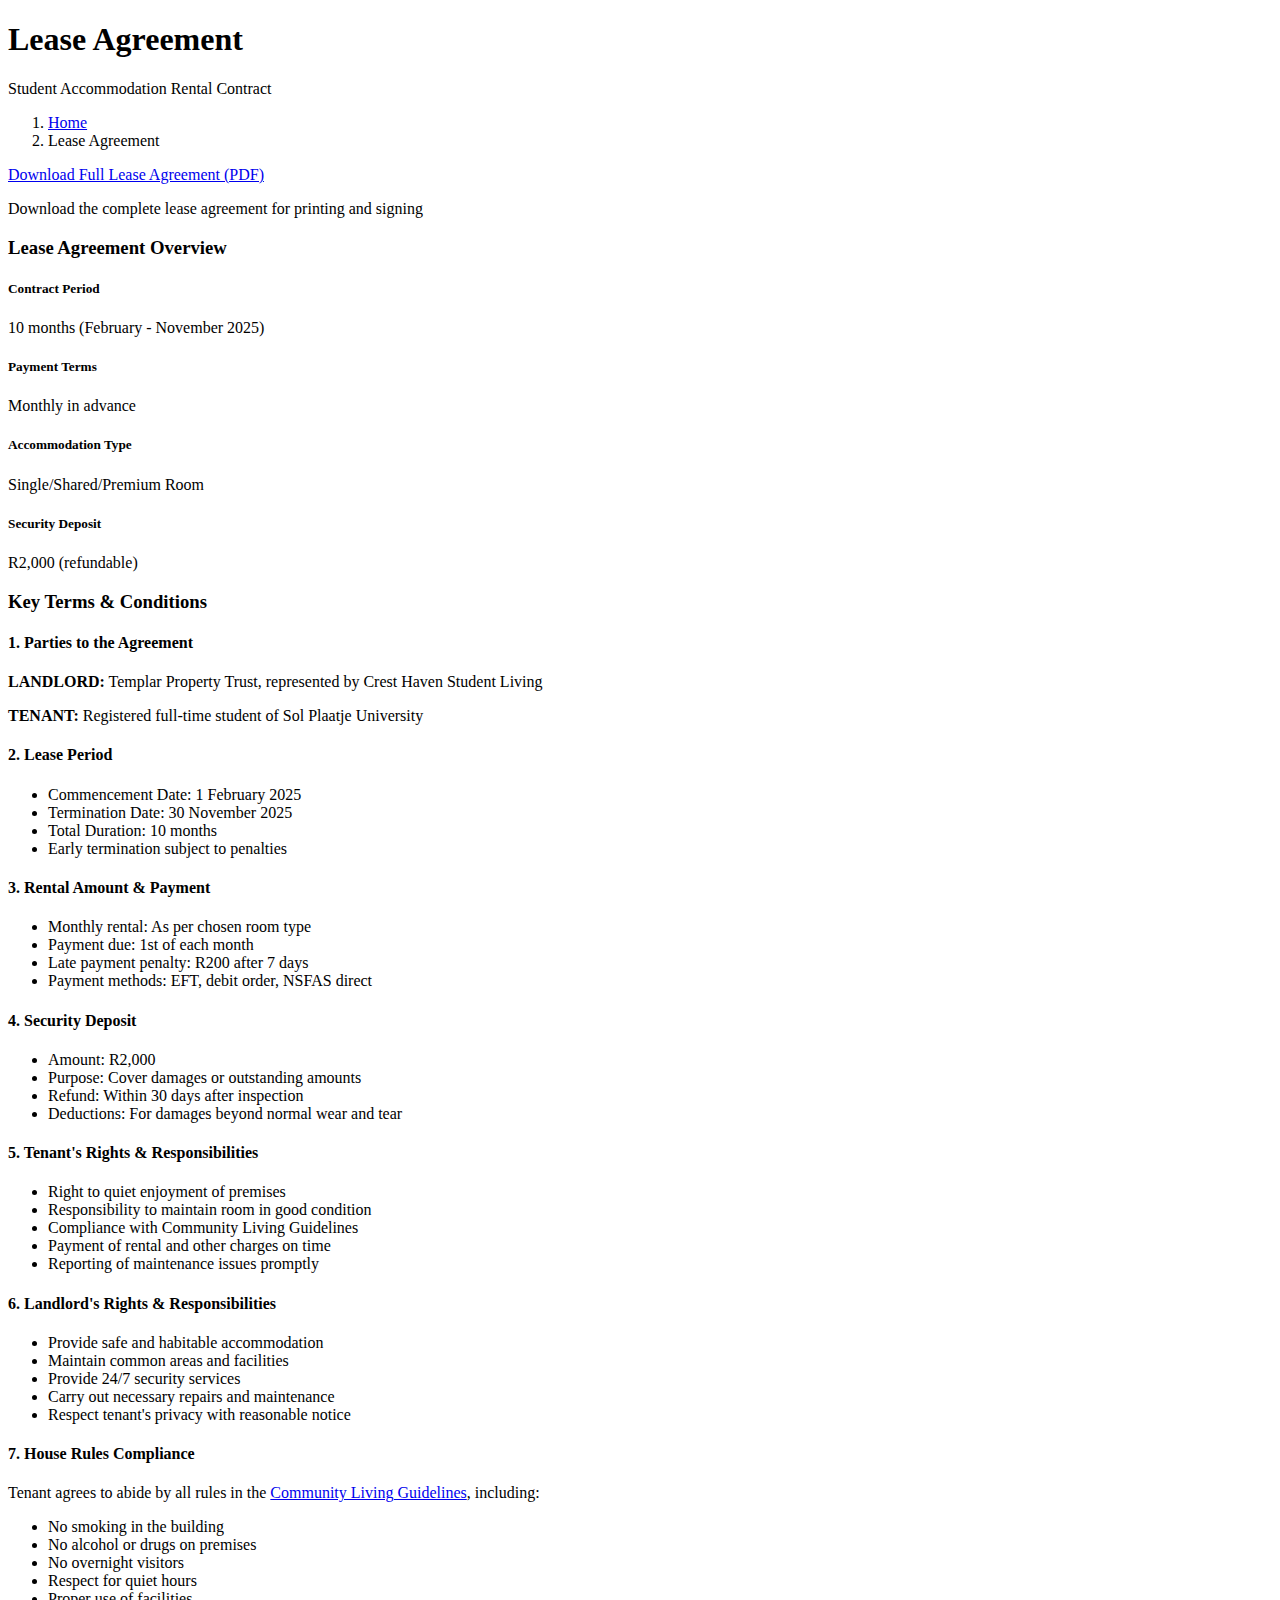
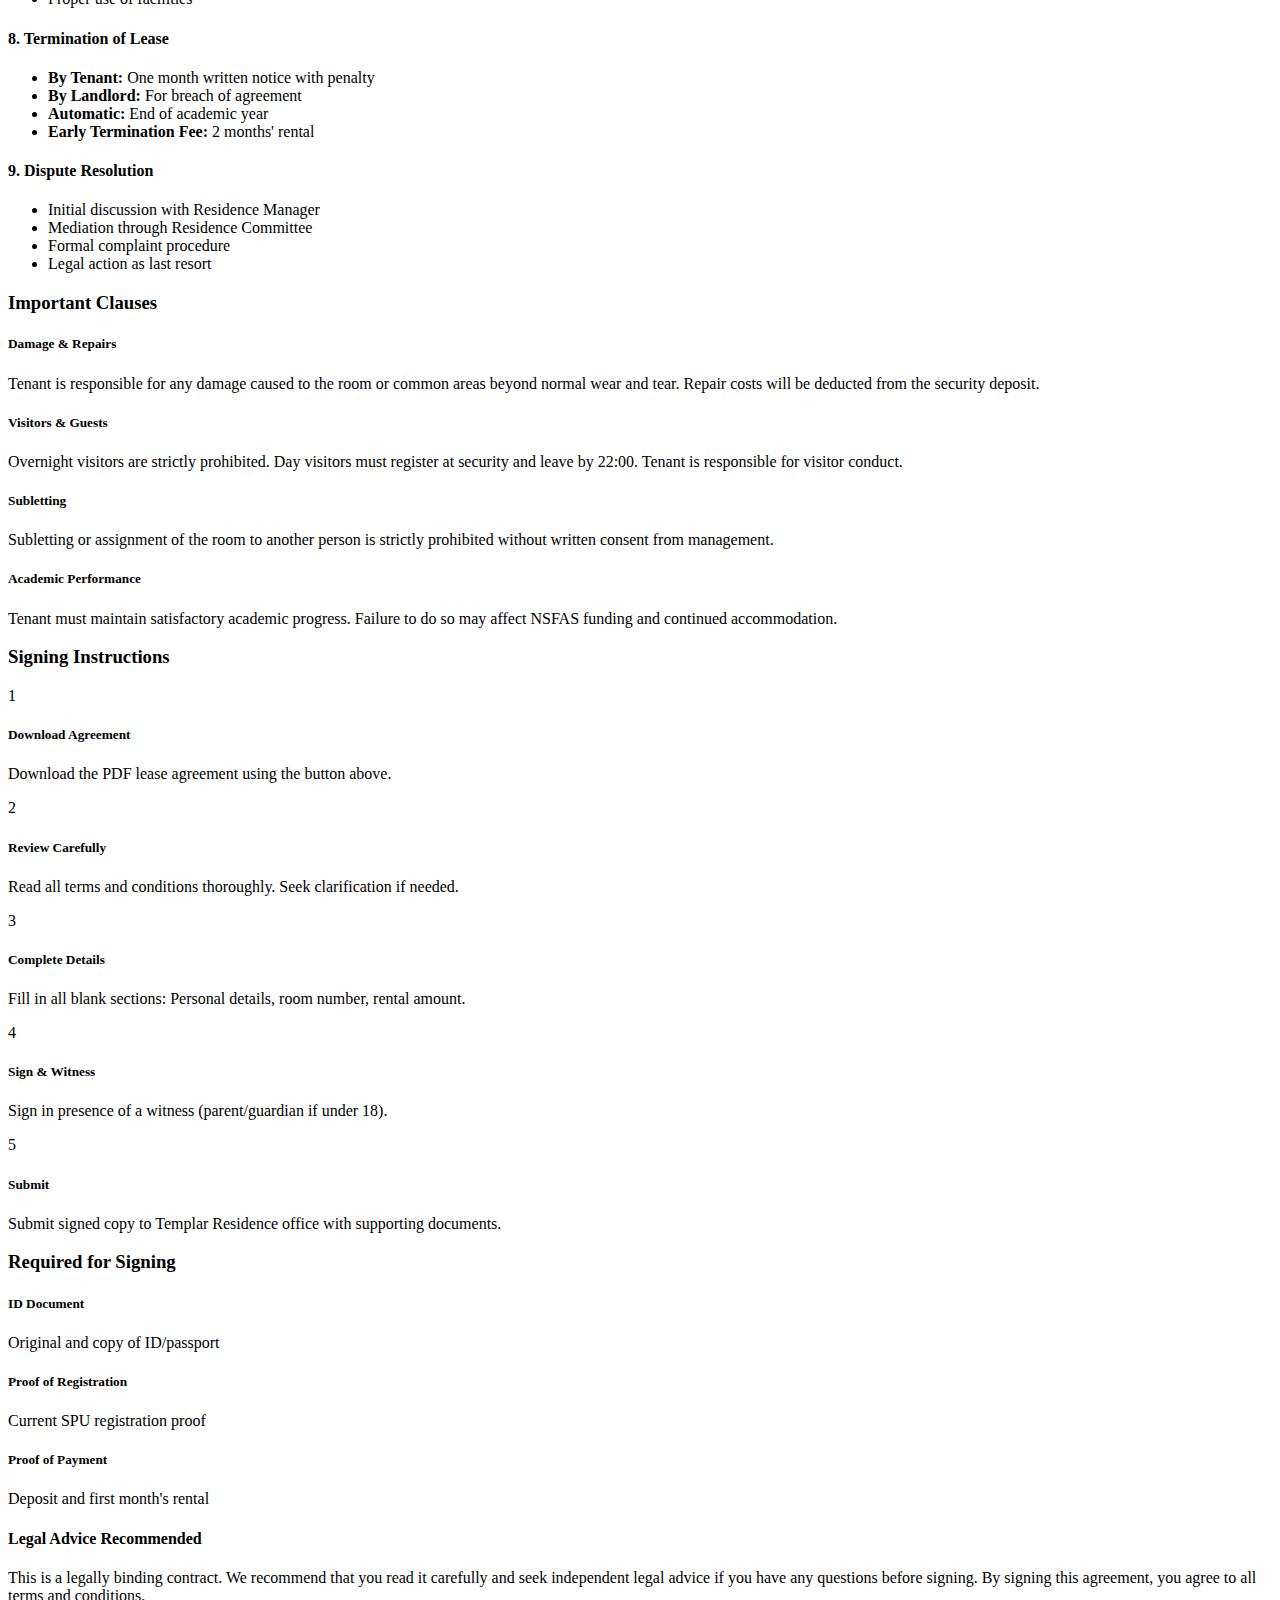
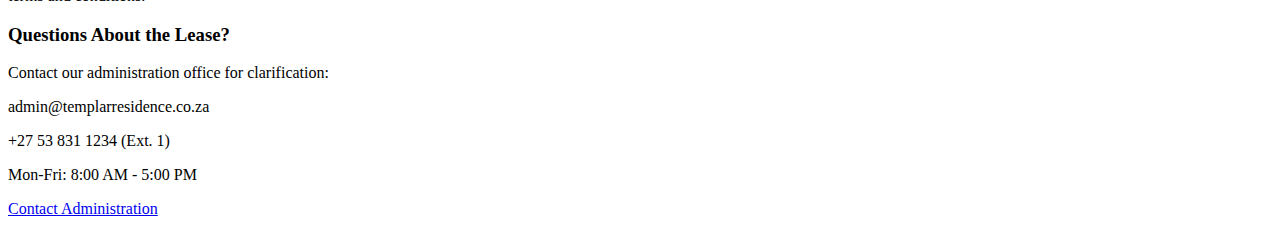
<file: lease-agreement.html>
<!DOCTYPE html>
<html lang="en">
<head>
    <meta charset="utf-8">
    <title>Lease Agreement - Templar Residence</title>
    <meta content="width=device-width, initial-scale=1.0" name="viewport">
    <meta content="student accommodation lease agreement, rental contract, Templar Residence contract" name="keywords">
    <meta content="Templar Residence Lease Agreement: Terms and conditions for student accommodation rental" name="description">

    <!-- Favicons, CSS, etc. -->
</head>
<body>
    <!-- Navigation -->

    <!--/ Intro Single star /-->
    <section class="intro-single">
        <div class="container">
            <div class="row">
                <div class="col-md-12 col-lg-8">
                    <div class="title-single-box">
                        <h1 class="title-single">Lease Agreement</h1>
                        <span class="color-text-a">Student Accommodation Rental Contract</span>
                    </div>
                </div>
                <div class="col-md-12 col-lg-4">
                    <nav aria-label="breadcrumb" class="breadcrumb-box d-flex justify-content-lg-end">
                        <ol class="breadcrumb">
                            <li class="breadcrumb-item">
                                <a href="index.html">Home</a>
                            </li>
                            <li class="breadcrumb-item active" aria-current="page">
                                Lease Agreement
                            </li>
                        </ol>
                    </nav>
                </div>
            </div>
        </div>
    </section>

    <!--/ Lease Agreement Content Star /-->
    <section class="section-lease">
        <div class="container">
            <!-- Download Button -->
            <div class="row mb-5">
                <div class="col-md-12 text-center">
                    <div class="download-lease">
                        <a href="documents/templar-lease-agreement-2025.pdf" class="btn btn-b btn-lg" download>
                            <i class="fa fa-download"></i> Download Full Lease Agreement (PDF)
                        </a>
                        <p class="mt-3">Download the complete lease agreement for printing and signing</p>
                    </div>
                </div>
            </div>

            <!-- Agreement Overview -->
            <div class="row">
                <div class="col-md-12">
                    <div class="agreement-overview">
                        <h3 class="title-c">Lease Agreement Overview</h3>
                        <div class="overview-items">
                            <div class="overview-item">
                                <i class="fa fa-calendar color-b"></i>
                                <h5>Contract Period</h5>
                                <p>10 months (February - November 2025)</p>
                            </div>
                            <div class="overview-item">
                                <i class="fa fa-money color-b"></i>
                                <h5>Payment Terms</h5>
                                <p>Monthly in advance</p>
                            </div>
                            <div class="overview-item">
                                <i class="fa fa-home color-b"></i>
                                <h5>Accommodation Type</h5>
                                <p>Single/Shared/Premium Room</p>
                            </div>
                            <div class="overview-item">
                                <i class="fa fa-shield color-b"></i>
                                <h5>Security Deposit</h5>
                                <p>R2,000 (refundable)</p>
                            </div>
                        </div>
                    </div>
                </div>
            </div>

            <!-- Key Terms -->
            <div class="row section-t8">
                <div class="col-md-12">
                    <div class="key-terms">
                        <h3 class="title-c"><i class="fa fa-file-text"></i> Key Terms & Conditions</h3>
                        
                        <div class="term-section">
                            <h4>1. Parties to the Agreement</h4>
                            <p><strong>LANDLORD:</strong> Templar Property Trust, represented by Crest Haven Student Living</p>
                            <p><strong>TENANT:</strong> Registered full-time student of Sol Plaatje University</p>
                        </div>

                        <div class="term-section">
                            <h4>2. Lease Period</h4>
                            <ul>
                                <li>Commencement Date: 1 February 2025</li>
                                <li>Termination Date: 30 November 2025</li>
                                <li>Total Duration: 10 months</li>
                                <li>Early termination subject to penalties</li>
                            </ul>
                        </div>

                        <div class="term-section">
                            <h4>3. Rental Amount & Payment</h4>
                            <ul>
                                <li>Monthly rental: As per chosen room type</li>
                                <li>Payment due: 1st of each month</li>
                                <li>Late payment penalty: R200 after 7 days</li>
                                <li>Payment methods: EFT, debit order, NSFAS direct</li>
                            </ul>
                        </div>

                        <div class="term-section">
                            <h4>4. Security Deposit</h4>
                            <ul>
                                <li>Amount: R2,000</li>
                                <li>Purpose: Cover damages or outstanding amounts</li>
                                <li>Refund: Within 30 days after inspection</li>
                                <li>Deductions: For damages beyond normal wear and tear</li>
                            </ul>
                        </div>

                        <div class="term-section">
                            <h4>5. Tenant's Rights & Responsibilities</h4>
                            <ul>
                                <li>Right to quiet enjoyment of premises</li>
                                <li>Responsibility to maintain room in good condition</li>
                                <li>Compliance with Community Living Guidelines</li>
                                <li>Payment of rental and other charges on time</li>
                                <li>Reporting of maintenance issues promptly</li>
                            </ul>
                        </div>

                        <div class="term-section">
                            <h4>6. Landlord's Rights & Responsibilities</h4>
                            <ul>
                                <li>Provide safe and habitable accommodation</li>
                                <li>Maintain common areas and facilities</li>
                                <li>Provide 24/7 security services</li>
                                <li>Carry out necessary repairs and maintenance</li>
                                <li>Respect tenant's privacy with reasonable notice</li>
                            </ul>
                        </div>

                        <div class="term-section">
                            <h4>7. House Rules Compliance</h4>
                            <p>Tenant agrees to abide by all rules in the <a href="guidelines.html">Community Living Guidelines</a>, including:</p>
                            <ul>
                                <li>No smoking in the building</li>
                                <li>No alcohol or drugs on premises</li>
                                <li>No overnight visitors</li>
                                <li>Respect for quiet hours</li>
                                <li>Proper use of facilities</li>
                            </ul>
                        </div>

                        <div class="term-section">
                            <h4>8. Termination of Lease</h4>
                            <ul>
                                <li><strong>By Tenant:</strong> One month written notice with penalty</li>
                                <li><strong>By Landlord:</strong> For breach of agreement</li>
                                <li><strong>Automatic:</strong> End of academic year</li>
                                <li><strong>Early Termination Fee:</strong> 2 months' rental</li>
                            </ul>
                        </div>

                        <div class="term-section">
                            <h4>9. Dispute Resolution</h4>
                            <ul>
                                <li>Initial discussion with Residence Manager</li>
                                <li>Mediation through Residence Committee</li>
                                <li>Formal complaint procedure</li>
                                <li>Legal action as last resort</li>
                            </ul>
                        </div>
                    </div>
                </div>
            </div>

            <!-- Important Clauses -->
            <div class="row section-t8">
                <div class="col-md-12">
                    <div class="important-clauses">
                        <h3 class="title-c"><i class="fa fa-exclamation-circle"></i> Important Clauses</h3>
                        
                        <div class="clause-card">
                            <h5>Damage & Repairs</h5>
                            <p>Tenant is responsible for any damage caused to the room or common areas beyond normal wear and tear. Repair costs will be deducted from the security deposit.</p>
                        </div>

                        <div class="clause-card">
                            <h5>Visitors & Guests</h5>
                            <p>Overnight visitors are strictly prohibited. Day visitors must register at security and leave by 22:00. Tenant is responsible for visitor conduct.</p>
                        </div>

                        <div class="clause-card">
                            <h5>Subletting</h5>
                            <p>Subletting or assignment of the room to another person is strictly prohibited without written consent from management.</p>
                        </div>

                        <div class="clause-card">
                            <h5>Academic Performance</h5>
                            <p>Tenant must maintain satisfactory academic progress. Failure to do so may affect NSFAS funding and continued accommodation.</p>
                        </div>
                    </div>
                </div>
            </div>

            <!-- Signing Instructions -->
            <div class="row section-t8">
                <div class="col-md-12">
                    <div class="signing-instructions">
                        <h3 class="title-c"><i class="fa fa-pencil"></i> Signing Instructions</h3>
                        <div class="instructions">
                            <div class="instruction-step">
                                <div class="step-number">1</div>
                                <div class="step-content">
                                    <h5>Download Agreement</h5>
                                    <p>Download the PDF lease agreement using the button above.</p>
                                </div>
                            </div>
                            <div class="instruction-step">
                                <div class="step-number">2</div>
                                <div class="step-content">
                                    <h5>Review Carefully</h5>
                                    <p>Read all terms and conditions thoroughly. Seek clarification if needed.</p>
                                </div>
                            </div>
                            <div class="instruction-step">
                                <div class="step-number">3</div>
                                <div class="step-content">
                                    <h5>Complete Details</h5>
                                    <p>Fill in all blank sections: Personal details, room number, rental amount.</p>
                                </div>
                            </div>
                            <div class="instruction-step">
                                <div class="step-number">4</div>
                                <div class="step-content">
                                    <h5>Sign & Witness</h5>
                                    <p>Sign in presence of a witness (parent/guardian if under 18).</p>
                                </div>
                            </div>
                            <div class="instruction-step">
                                <div class="step-number">5</div>
                                <div class="step-content">
                                    <h5>Submit</h5>
                                    <p>Submit signed copy to Templar Residence office with supporting documents.</p>
                                </div>
                            </div>
                        </div>
                    </div>
                </div>
            </div>

            <!-- Required Documents for Signing -->
            <div class="row section-t8">
                <div class="col-md-12">
                    <div class="signing-documents">
                        <h3 class="title-c"><i class="fa fa-folder"></i> Required for Signing</h3>
                        <div class="row">
                            <div class="col-md-4 mb-3">
                                <div class="document-required">
                                    <i class="fa fa-id-card fa-2x"></i>
                                    <h5>ID Document</h5>
                                    <p>Original and copy of ID/passport</p>
                                </div>
                            </div>
                            <div class="col-md-4 mb-3">
                                <div class="document-required">
                                    <i class="fa fa-graduation-cap fa-2x"></i>
                                    <h5>Proof of Registration</h5>
                                    <p>Current SPU registration proof</p>
                                </div>
                            </div>
                            <div class="col-md-4 mb-3">
                                <div class="document-required">
                                    <i class="fa fa-money fa-2x"></i>
                                    <h5>Proof of Payment</h5>
                                    <p>Deposit and first month's rental</p>
                                </div>
                            </div>
                        </div>
                    </div>
                </div>
            </div>

            <!-- Legal Advice -->
            <div class="row section-t8">
                <div class="col-md-12">
                    <div class="legal-advice">
                        <div class="alert alert-warning">
                            <h4><i class="fa fa-balance-scale"></i> Legal Advice Recommended</h4>
                            <p>This is a legally binding contract. We recommend that you read it carefully and seek independent legal advice if you have any questions before signing. By signing this agreement, you agree to all terms and conditions.</p>
                        </div>
                    </div>
                </div>
            </div>

            <!-- Contact for Clarification -->
            <div class="row section-t8">
                <div class="col-md-12 text-center">
                    <div class="clarification-contact">
                        <h3 class="title-c">Questions About the Lease?</h3>
                        <p>Contact our administration office for clarification:</p>
                        <div class="contact-info">
                            <p><i class="fa fa-envelope"></i> admin@templarresidence.co.za</p>
                            <p><i class="fa fa-phone"></i> +27 53 831 1234 (Ext. 1)</p>
                            <p><i class="fa fa-clock-o"></i> Mon-Fri: 8:00 AM - 5:00 PM</p>
                        </div>
                        <a href="contact.html" class="btn btn-b">Contact Administration</a>
                    </div>
                </div>
            </div>
        </div>
    </section>

    <!-- Footer -->
</body>
</html>
</file>
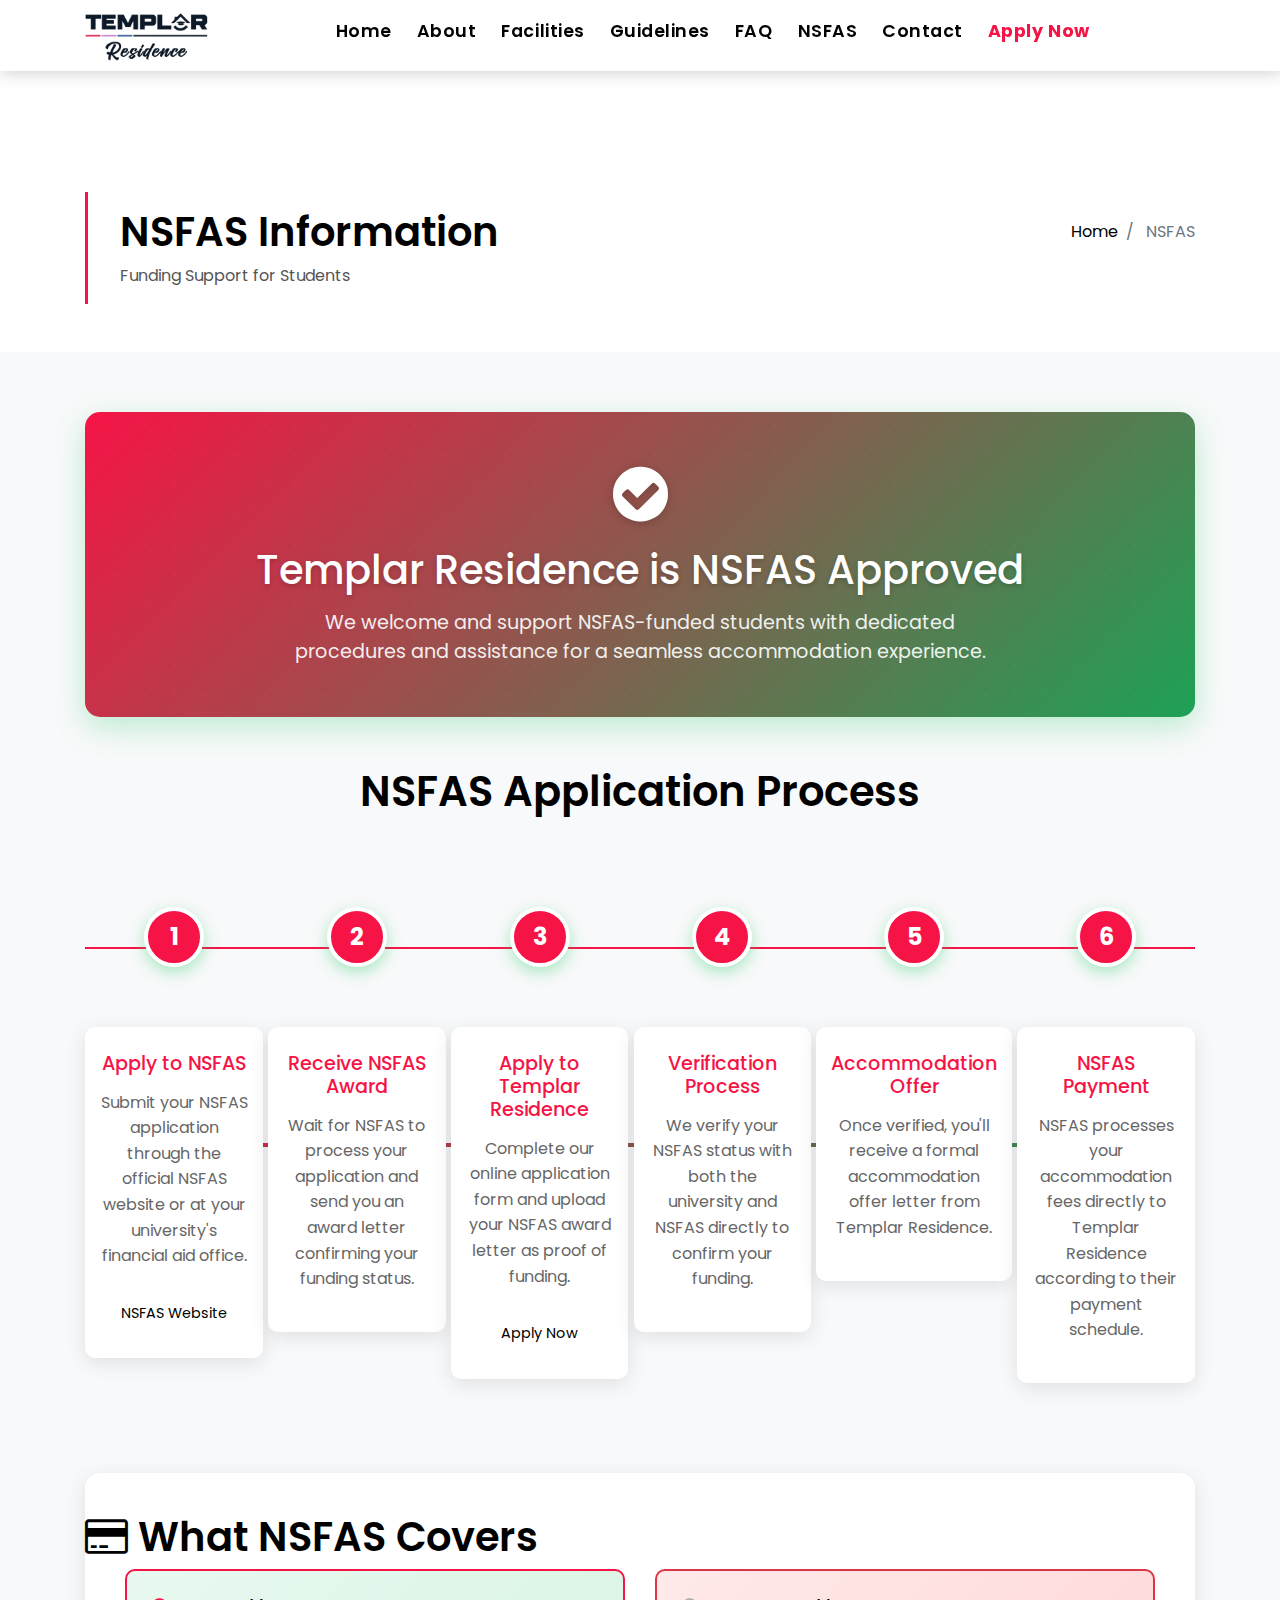
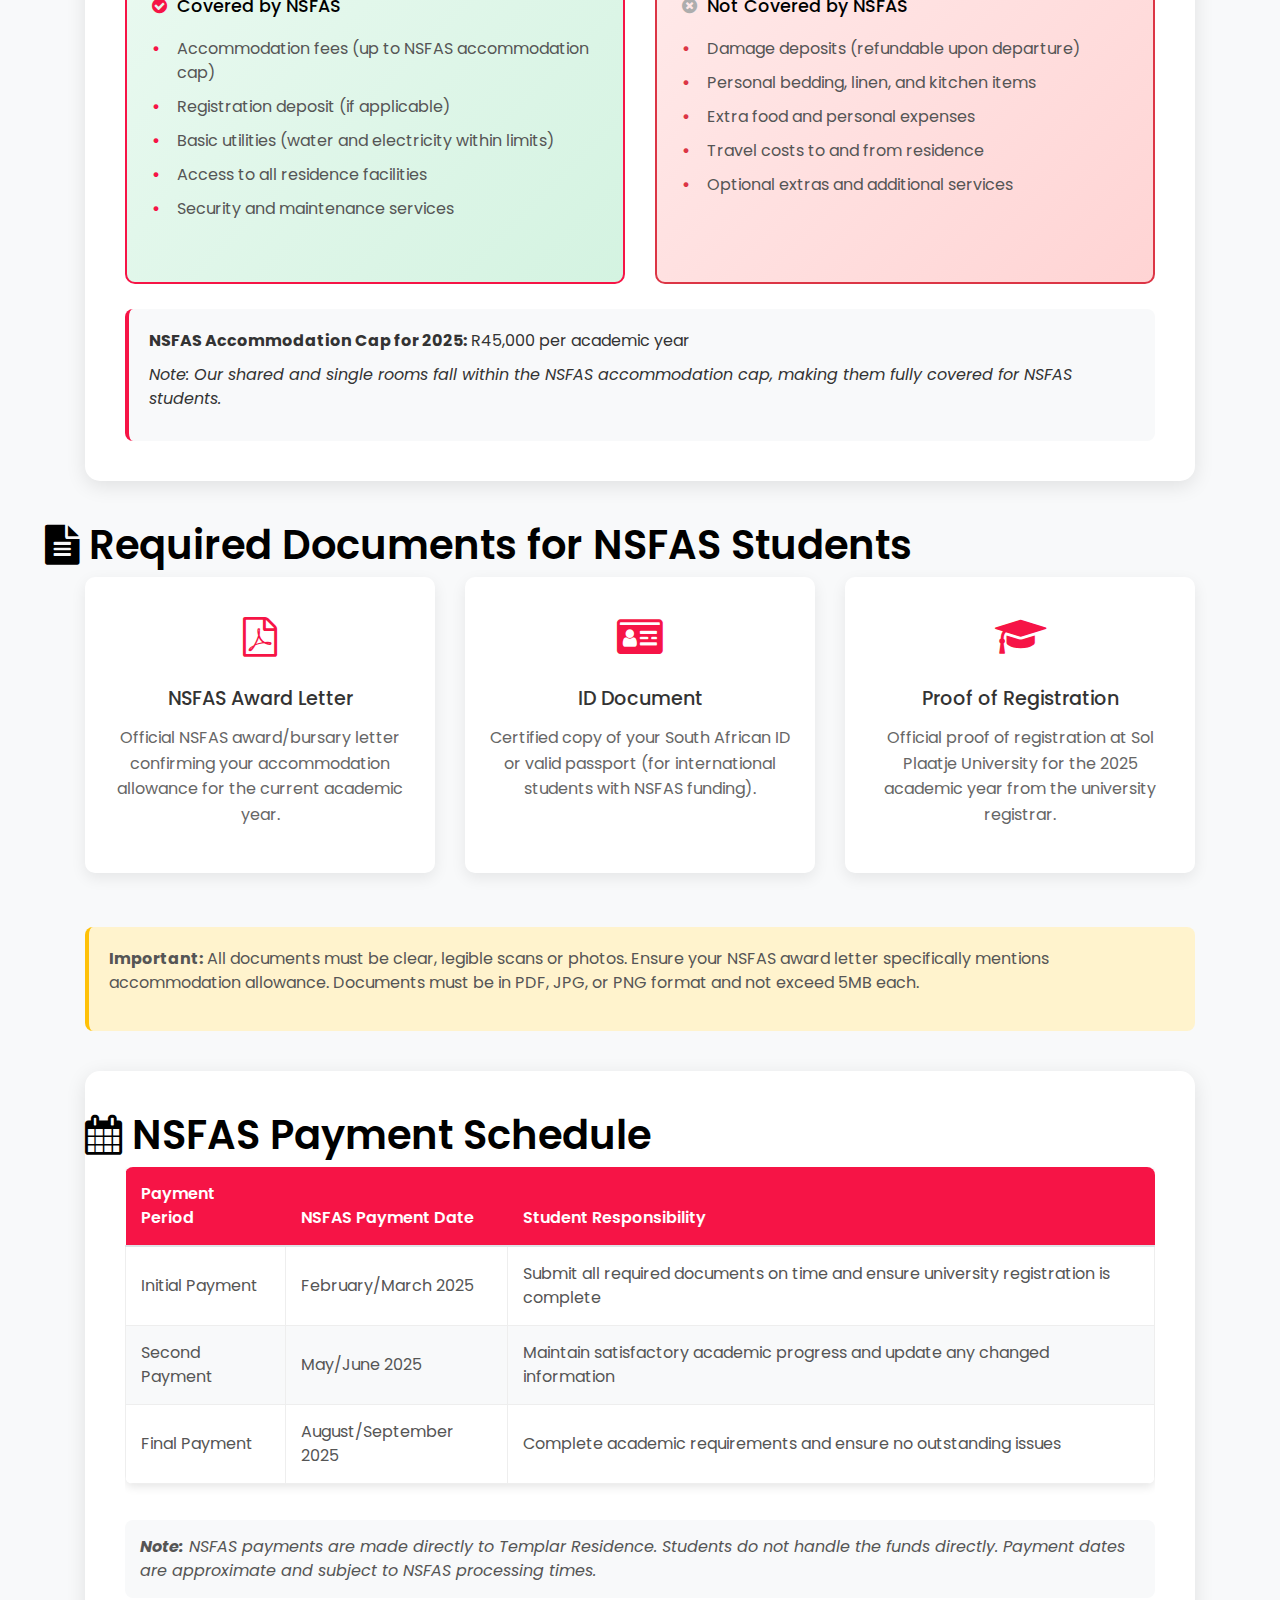
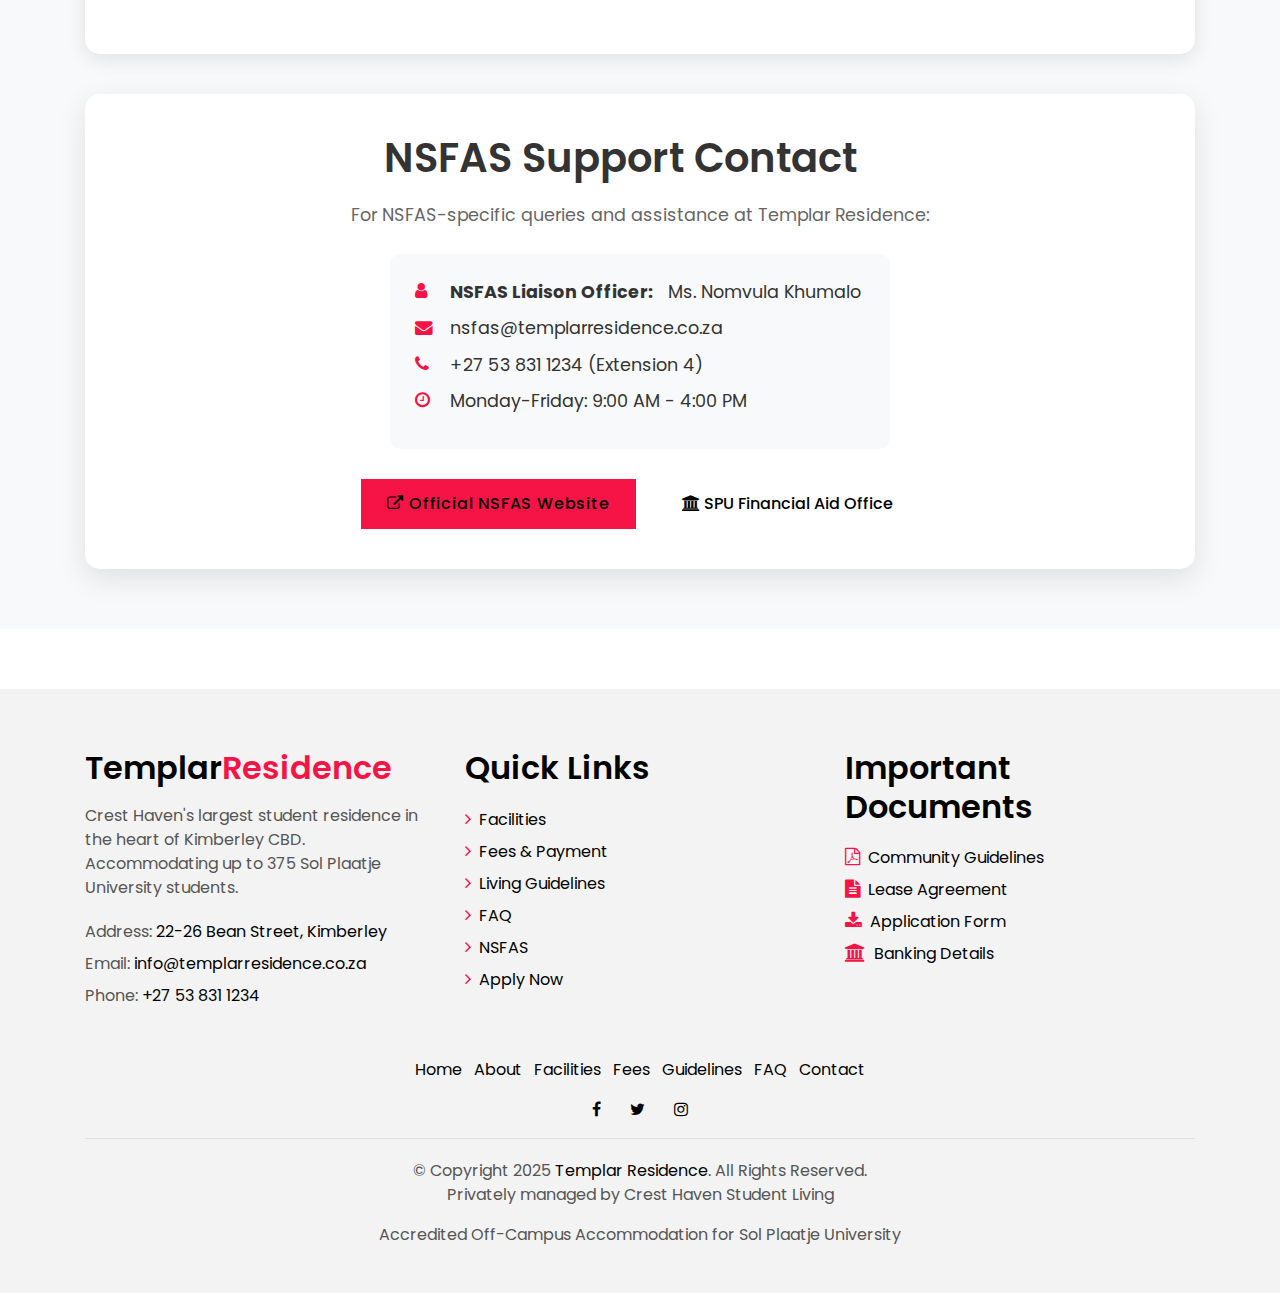
<file: nsfas.html>
<!DOCTYPE html>
<html lang="en">
<head>
    <meta charset="utf-8">
    <title>NSFAS Information - Templar Residence</title>
    <meta content="width=device-width, initial-scale=1.0" name="viewport">
    <meta content="NSFAS accommodation, student funding, bursary accommodation, NSFAS approved residence" name="keywords">
    <meta content="NSFAS funding information for Templar Residence accommodation. Procedures, requirements, and support for NSFAS students" name="description">

    <!-- Favicons -->
    <link href="img/favicon.png" rel="icon">
    <link href="img/apple-touch-icon.png" rel="apple-touch-icon">

    <!-- Google Fonts -->
    <link href="https://fonts.googleapis.com/css?family=Poppins:300,400,500,600,700" rel="stylesheet">

    <!-- Bootstrap CSS File -->
    <link href="lib/bootstrap/css/bootstrap.min.css" rel="stylesheet">

    <!-- Libraries CSS Files -->
    <link href="lib/font-awesome/css/font-awesome.min.css" rel="stylesheet">
    <link href="lib/animate/animate.min.css" rel="stylesheet">
    <link href="lib/ionicons/css/ionicons.min.css" rel="stylesheet">
    <link href="lib/owlcarousel/assets/owl.carousel.min.css" rel="stylesheet">

    <!-- Main Stylesheet File -->
    <link href="css/style.css" rel="stylesheet">

    <style>
        /* NSFAS Specific Styles */
        .section-nsfas {
            padding: 60px 0;
            background: #f8f9fa;
        }

        .nsfas-approved-banner {
            background: linear-gradient(135deg, #F61446 0%, #1da156 100%);
            color: white;
            padding: 50px 30px;
            border-radius: 15px;
            text-align: center;
            box-shadow: 0 10px 30px rgba(46, 202, 106, 0.3);
            margin-bottom: 50px;
            position: relative;
            overflow: hidden;
        }

        .nsfas-approved-banner:before {
            content: '';
            position: absolute;
            top: -50%;
            right: -50%;
            width: 200%;
            height: 200%;
            background: radial-gradient(circle, rgba(255,255,255,0.1) 1px, transparent 1px);
            background-size: 30px 30px;
            opacity: 0.3;
        }

        .nsfas-approved-banner .banner-content i {
            font-size: 4em;
            margin-bottom: 20px;
            color: white;
            text-shadow: 0 2px 10px rgba(0,0,0,0.2);
        }

        .nsfas-approved-banner h2 {
            font-size: 2.5em;
            margin-bottom: 15px;
            color: white;
            text-shadow: 0 2px 5px rgba(0,0,0,0.2);
        }

        .nsfas-approved-banner p {
            font-size: 1.2em;
            max-width: 700px;
            margin: 0 auto;
            opacity: 0.9;
        }

        .process-timeline {
            position: relative;
            margin: 60px 0;
            padding: 30px 0;
        }

        .process-timeline:before {
            content: '';
            position: absolute;
            top: 50%;
            left: 0;
            right: 0;
            height: 4px;
            background: linear-gradient(90deg, #F61446 0%, #1da156 100%);
            transform: translateY(-50%);
            z-index: 1;
            border-radius: 2px;
        }

        .timeline {
            display: flex;
            justify-content: space-between;
            position: relative;
            z-index: 2;
        }

        .timeline-step {
            flex: 0 0 16%;
            text-align: center;
            position: relative;
        }

        .step-number {
            width: 60px;
            height: 60px;
            background: #F61446;
            color: white;
            border-radius: 50%;
            display: flex;
            align-items: center;
            justify-content: center;
            margin: 0 auto 20px;
            font-weight: bold;
            font-size: 1.5em;
            box-shadow: 0 5px 15px rgba(46, 202, 106, 0.4);
            border: 4px solid white;
            position: relative;
            z-index: 2;
        }

        .step-content {
            background: white;
            padding: 25px 15px;
            border-radius: 10px;
            box-shadow: 0 5px 20px rgba(0,0,0,0.1);
            min-height: 200px;
            transition: transform 0.3s ease;
        }

        .step-content:hover {
            transform: translateY(-5px);
            box-shadow: 0 10px 25px rgba(0,0,0,0.15);
        }

        .step-content h4 {
            color: #F61446;
            margin-bottom: 15px;
            font-size: 1.2em;
        }

        .step-content p {
            color: #666;
            line-height: 1.6;
            margin-bottom: 15px;
        }

        .step-content .btn {
            margin-top: 10px;
            padding: 8px 20px;
            font-size: 0.9em;
        }

        .nsfas-coverage {
            background: white;
            padding: 40px;
            border-radius: 15px;
            box-shadow: 0 5px 20px rgba(0,0,0,0.1);
            margin-bottom: 40px;
        }

        .coverage-item {
            padding: 25px;
            border-radius: 10px;
            height: 100%;
            margin-bottom: 20px;
        }

        .coverage-item.covered {
            background: linear-gradient(135deg, #e9f9f0 0%, #d4f3e1 100%);
            border: 2px solid #F61446;
        }

        .coverage-item.not-covered {
            background: linear-gradient(135deg, #ffe9e9 0%, #ffd4d4 100%);
            border: 2px solid #dc3545;
        }

        .coverage-item h5 {
            display: flex;
            align-items: center;
            gap: 10px;
            margin-bottom: 20px;
            font-size: 1.1em;
        }

        .coverage-item ul {
            list-style: none;
            padding-left: 0;
        }

        .coverage-item li {
            margin-bottom: 10px;
            padding-left: 25px;
            position: relative;
            color: #555;
        }

        .coverage-item li:before {
            content: '•';
            position: absolute;
            left: 0;
            color: #F61446;
            font-weight: bold;
        }

        .coverage-item.not-covered li:before {
            color: #dc3545;
        }

        .nsfas-cap {
            background: #f8f9fa;
            padding: 20px;
            border-radius: 8px;
            margin-top: 25px;
            border-left: 4px solid #F61446;
        }

        .nsfas-cap p {
            margin-bottom: 10px;
            color: #333;
        }

        .required-documents {
            margin-bottom: 40px;
        }

        .document-card {
            background: white;
            padding: 30px 20px;
            border-radius: 10px;
            text-align: center;
            box-shadow: 0 5px 15px rgba(0,0,0,0.08);
            height: 100%;
            transition: transform 0.3s ease;
        }

        .document-card:hover {
            transform: translateY(-5px);
            box-shadow: 0 10px 25px rgba(0,0,0,0.15);
        }

        .document-icon {
            color: #F61446;
            font-size: 2.5em;
            margin-bottom: 20px;
        }

        .document-card h5 {
            color: #333;
            margin-bottom: 15px;
            font-size: 1.2em;
        }

        .document-card p {
            color: #666;
            line-height: 1.6;
        }

        .document-note {
            background: #fff3cd;
            padding: 20px;
            border-radius: 8px;
            margin-top: 30px;
            border-left: 4px solid #ffc107;
        }

        .payment-schedule {
            background: white;
            padding: 40px;
            border-radius: 15px;
            box-shadow: 0 5px 20px rgba(0,0,0,0.1);
            margin-bottom: 40px;
        }

        .payment-schedule table {
            background: white;
            border-radius: 8px;
            overflow: hidden;
            box-shadow: 0 3px 10px rgba(0,0,0,0.1);
        }

        .payment-schedule th {
            background: #F61446;
            color: white;
            border: none;
            padding: 15px;
            font-weight: 600;
        }

        .payment-schedule td {
            padding: 15px;
            border-color: #eee;
            vertical-align: middle;
        }

        .payment-schedule tr:nth-child(even) {
            background: #f8f9fa;
        }

        .payment-schedule .note {
            margin-top: 20px;
            padding: 15px;
            background: #f8f9fa;
            border-radius: 8px;
            font-style: italic;
        }

        .support-services {
            margin-bottom: 40px;
        }

        .support-card {
            background: white;
            padding: 30px 20px;
            border-radius: 10px;
            text-align: center;
            box-shadow: 0 5px 15px rgba(0,0,0,0.08);
            height: 100%;
            border-top: 4px solid #F61446;
        }

        .support-icon {
            color: #F61446;
            font-size: 2.5em;
            margin-bottom: 20px;
        }

        .support-card h5 {
            color: #333;
            margin-bottom: 15px;
            font-size: 1.2em;
        }

        .support-card p {
            color: #666;
            line-height: 1.6;
        }

        .important-notes {
            background: white;
            padding: 40px;
            border-radius: 15px;
            box-shadow: 0 5px 20px rgba(0,0,0,0.1);
            margin-bottom: 40px;
        }

        .notes-list {
            margin-top: 30px;
        }

        .note-item {
            margin-bottom: 25px;
            padding-bottom: 25px;
            border-bottom: 1px solid #eee;
        }

        .note-item:last-child {
            border-bottom: none;
            margin-bottom: 0;
            padding-bottom: 0;
        }

        .note-item h5 {
            display: flex;
            align-items: center;
            gap: 10px;
            color: #333;
            margin-bottom: 10px;
            font-size: 1.1em;
        }

        .note-item p {
            color: #666;
            line-height: 1.7;
            padding-left: 35px;
        }

        .nsfas-contact {
            background: white;
            padding: 40px;
            border-radius: 15px;
            box-shadow: 0 10px 30px rgba(0,0,0,0.1);
            text-align: center;
        }

        .nsfas-contact h3 {
            color: #333;
            margin-bottom: 20px;
        }

        .nsfas-contact p {
            color: #666;
            margin-bottom: 25px;
            font-size: 1.1em;
        }

        .contact-details {
            background: #f8f9fa;
            padding: 25px;
            border-radius: 10px;
            margin: 25px 0;
            text-align: left;
            max-width: 500px;
            margin-left: auto;
            margin-right: auto;
        }

        .contact-details p {
            margin-bottom: 10px;
            display: flex;
            align-items: center;
            gap: 15px;
            color: #333;
        }

        .contact-details i {
            color: #F61446;
            width: 20px;
        }

        .external-links {
            display: flex;
            justify-content: center;
            gap: 20px;
            flex-wrap: wrap;
            margin-top: 30px;
        }

        .external-links .btn {
            padding: 12px 25px;
            font-weight: 500;
            min-width: 200px;
        }

        .nsfas-faq {
            background: white;
            padding: 40px;
            border-radius: 15px;
            box-shadow: 0 5px 20px rgba(0,0,0,0.1);
        }

        .faq-accordion {
            margin-top: 30px;
        }

        .faq-item {
            margin-bottom: 15px;
            border-radius: 10px;
            overflow: hidden;
            box-shadow: 0 3px 10px rgba(0,0,0,0.08);
        }

        .faq-question {
            display: flex;
            justify-content: space-between;
            align-items: center;
            padding: 20px 25px;
            background: #f8f9fa;
            cursor: pointer;
            transition: all 0.3s ease;
        }

        .faq-question:hover {
            background: #e9f9f0;
        }

        .faq-question h5 {
            color: #333;
            margin: 0;
            font-size: 1.1em;
        }

        .faq-question i {
            color: #F61446;
            transition: transform 0.3s ease;
        }

        .faq-item.active .faq-question i {
            transform: rotate(180deg);
        }

        .faq-answer {
            padding: 25px;
            background: white;
            border-top: 1px solid #eee;
            display: none;
        }

        .faq-answer p {
            color: #666;
            line-height: 1.7;
            margin: 0;
        }

        /* Responsive Styles */
        @media (max-width: 992px) {
            .timeline {
                flex-wrap: wrap;
            }
            
            .timeline-step {
                flex: 0 0 48%;
                margin-bottom: 40px;
            }
            
            .process-timeline:before {
                display: none;
            }
            
            .step-content {
                min-height: auto;
            }
        }

        @media (max-width: 768px) {
            .nsfas-approved-banner {
                padding: 40px 20px;
                margin-bottom: 40px;
            }
            
            .nsfas-approved-banner h2 {
                font-size: 2em;
            }
            
            .timeline-step {
                flex: 0 0 100%;
            }
            
            .step-number {
                width: 50px;
                height: 50px;
                font-size: 1.3em;
            }
            
            .nsfas-coverage,
            .payment-schedule,
            .important-notes,
            .nsfas-faq,
            .nsfas-contact {
                padding: 30px 20px;
            }
            
            .external-links {
                flex-direction: column;
                align-items: center;
            }
            
            .external-links .btn {
                width: 100%;
                max-width: 300px;
            }
            
            .contact-details {
                padding: 20px 15px;
            }
        }

        @media (max-width: 576px) {
            .nsfas-approved-banner {
                padding: 30px 15px;
            }
            
            .nsfas-approved-banner h2 {
                font-size: 1.8em;
            }
            
            .step-content {
                padding: 20px 15px;
            }
            
            .coverage-item {
                padding: 20px 15px;
            }
            
            .document-card,
            .support-card {
                padding: 25px 15px;
            }
            
            .faq-question {
                padding: 15px 20px;
            }
            
            .faq-question h5 {
                font-size: 1em;
            }
            
            .faq-answer {
                padding: 20px;
            }
        }
    </style>
</head>

<body>
    <div class="click-closed"></div>
    
    <!-- Search Form -->
    <div class="box-collapse">
        <div class="title-box-d">
            <h3 class="title-d">Search NSFAS Information</h3>
        </div>
        <span class="close-box-collapse right-boxed ion-ios-close"></span>
        <div class="box-collapse-wrap form">
            <form class="form-a">
                <div class="row">
                    <div class="col-md-12 mb-2">
                        <div class="form-group">
                            <label for="search">Search NSFAS Topics</label>
                            <input type="text" class="form-control form-control-lg form-control-a" placeholder="What are you looking for?">
                        </div>
                    </div>
                    <div class="col-md-6 mb-2">
                        <div class="form-group">
                            <label for="topic">Topic</label>
                            <select class="form-control form-control-lg form-control-a" id="topic">
                                <option>All Topics</option>
                                <option>Application Process</option>
                                <option>Coverage & Caps</option>
                                <option>Required Documents</option>
                                <option>Payment Schedule</option>
                                <option>Contact Support</option>
                            </select>
                        </div>
                    </div>
                    <div class="col-md-6 mb-2">
                        <div class="form-group">
                            <label for="student-type">Student Type</label>
                            <select class="form-control form-control-lg form-control-a" id="student-type">
                                <option>All Students</option>
                                <option>New NSFAS Student</option>
                                <option>Returning NSFAS Student</option>
                                <option>First Time Applicant</option>
                                <option>International Student</option>
                            </select>
                        </div>
                    </div>
                    <div class="col-md-12">
                        <button type="submit" class="btn btn-b">Search NSFAS Info</button>
                    </div>
                </div>
            </form>
        </div>
    </div>

    <!-- Navigation -->
   <nav class="navbar navbar-default navbar-trans navbar-expand-lg fixed-top">
    <div class="container">
      <button class="navbar-toggler collapsed" type="button" data-toggle="collapse" data-target="#navbarDefault"
        aria-controls="navbarDefault" aria-expanded="false" aria-label="Toggle navigation">
        <span></span>
        <span></span>
        <span></span>
      </button>
      <!-- <a class="navbar-brand text-brand" href="index.html">Templar<span class="color-b">Residence</span></a> -->
      <a class="navbar-brand text-brand" href="index.html">
        <img src="img/templar-kimberley-student-residence-logo.png" alt="Templar Residence Logo" class="logo">
      </a>
      <!-- <button type="button" class="btn btn-link nav-search navbar-toggle-box-collapse d-md-none" data-toggle="collapse"
        data-target="#navbarTogglerDemo01" aria-expanded="false">
        <span class="fa fa-search" aria-hidden="true"></span>
      </button> -->
      <div class="navbar-collapse collapse justify-content-center" id="navbarDefault">
        <ul class="navbar-nav">
          <li class="nav-item">
            <a class="nav-link" href="index.html">Home</a>
          </li>
          <li class="nav-item">
            <a class="nav-link" href="about.html">About</a>
          </li>
          <li class="nav-item">
            <a class="nav-link" href="facilities.html">Facilities</a>
          </li>
          <!-- <li class="nav-item">
                    <a class="nav-link" href="fees.html">Fees & Payment</a>
                </li> -->
          <li class="nav-item">
            <a class="nav-link" href="guidelines.html">Guidelines</a>
          </li>
          <li class="nav-item">
            <a class="nav-link" href="faq.html">FAQ</a>
          </li>
          <li class="nav-item">
            <a class="nav-link" href="nsfas.html">NSFAS</a>
          </li>
          <li class="nav-item">
            <a class="nav-link" href="contact.html">Contact</a>
          </li>
          <li class="nav-item">
            <a class="nav-link" href="apply.html" style="color: #F61446; font-weight: bold;">Apply Now</a>
          </li>
        </ul>
      </div>
    </div>
  </nav>

    <!--/ Intro Single star /-->
    <section class="intro-single">
        <div class="container">
            <div class="row">
                <div class="col-md-12 col-lg-8">
                    <div class="title-single-box">
                        <h1 class="title-single">NSFAS Information</h1>
                        <span class="color-text-a">Funding Support for Students</span>
                    </div>
                </div>
                <div class="col-md-12 col-lg-4">
                    <nav aria-label="breadcrumb" class="breadcrumb-box d-flex justify-content-lg-end">
                        <ol class="breadcrumb">
                            <li class="breadcrumb-item">
                                <a href="index.html">Home</a>
                            </li>
                            <li class="breadcrumb-item active" aria-current="page">
                                NSFAS
                            </li>
                        </ol>
                    </nav>
                </div>
            </div>
        </div>
    </section>

    <!--/ NSFAS Content Star /-->
    <section class="section-nsfas">
        <div class="container">
            <!-- NSFAS Approved Banner -->
            <div class="row">
                <div class="col-md-12">
                    <div class="nsfas-approved-banner">
                        <div class="banner-content">
                            <i class="fa fa-check-circle"></i>
                            <h2>Templar Residence is NSFAS Approved</h2>
                            <p>We welcome and support NSFAS-funded students with dedicated procedures and assistance for a seamless accommodation experience.</p>
                        </div>
                    </div>
                </div>
            </div>

            <!-- NSFAS Process -->
            <div class="row">
                <div class="col-md-12">
                    <h2 class="title-a text-center mb-5">NSFAS Application Process</h2>
                    <div class="process-timeline">
                        <div class="timeline">
                            <div class="timeline-step">
                                <div class="step-number">1</div>
                                <div class="step-content">
                                    <h4>Apply to NSFAS</h4>
                                    <p>Submit your NSFAS application through the official NSFAS website or at your university's financial aid office.</p>
                                    <a href="https://www.nsfas.org.za" target="_blank" class="btn btn-sm btn-c">NSFAS Website</a>
                                </div>
                            </div>
                            <div class="timeline-step">
                                <div class="step-number">2</div>
                                <div class="step-content">
                                    <h4>Receive NSFAS Award</h4>
                                    <p>Wait for NSFAS to process your application and send you an award letter confirming your funding status.</p>
                                </div>
                            </div>
                            <div class="timeline-step">
                                <div class="step-number">3</div>
                                <div class="step-content">
                                    <h4>Apply to Templar Residence</h4>
                                    <p>Complete our online application form and upload your NSFAS award letter as proof of funding.</p>
                                    <a href="apply.html" class="btn btn-sm btn-c">Apply Now</a>
                                </div>
                            </div>
                            <div class="timeline-step">
                                <div class="step-number">4</div>
                                <div class="step-content">
                                    <h4>Verification Process</h4>
                                    <p>We verify your NSFAS status with both the university and NSFAS directly to confirm your funding.</p>
                                </div>
                            </div>
                            <div class="timeline-step">
                                <div class="step-number">5</div>
                                <div class="step-content">
                                    <h4>Accommodation Offer</h4>
                                    <p>Once verified, you'll receive a formal accommodation offer letter from Templar Residence.</p>
                                </div>
                            </div>
                            <div class="timeline-step">
                                <div class="step-number">6</div>
                                <div class="step-content">
                                    <h4>NSFAS Payment</h4>
                                    <p>NSFAS processes your accommodation fees directly to Templar Residence according to their payment schedule.</p>
                                </div>
                            </div>
                        </div>
                    </div>
                </div>
            </div>

            <!-- NSFAS Coverage -->
            <div class="row">
                <div class="col-md-12">
                    <div class="nsfas-coverage">
                        <h3 class="title-c"><i class="fa fa-credit-card"></i> What NSFAS Covers</h3>
                        <div class="row">
                            <div class="col-md-6">
                                <div class="coverage-item covered">
                                    <h5><i class="fa fa-check-circle color-b"></i> Covered by NSFAS</h5>
                                    <ul>
                                        <li>Accommodation fees (up to NSFAS accommodation cap)</li>
                                        <li>Registration deposit (if applicable)</li>
                                        <li>Basic utilities (water and electricity within limits)</li>
                                        <li>Access to all residence facilities</li>
                                        <li>Security and maintenance services</li>
                                    </ul>
                                </div>
                            </div>
                            <div class="col-md-6">
                                <div class="coverage-item not-covered">
                                    <h5><i class="fa fa-times-circle color-d"></i> Not Covered by NSFAS</h5>
                                    <ul>
                                        <li>Damage deposits (refundable upon departure)</li>
                                        <li>Personal bedding, linen, and kitchen items</li>
                                        <li>Extra food and personal expenses</li>
                                        <li>Travel costs to and from residence</li>
                                        <li>Optional extras and additional services</li>
                                    </ul>
                                </div>
                            </div>
                        </div>
                        <div class="nsfas-cap">
                            <p><strong>NSFAS Accommodation Cap for 2025:</strong> R45,000 per academic year</p>
                            <p><em>Note: Our shared and single rooms fall within the NSFAS accommodation cap, making them fully covered for NSFAS students.</em></p>
                        </div>
                    </div>
                </div>
            </div>

            <!-- Required Documents -->
            <div class="row">
                <div class="col-md-12">
                    <div class="required-documents">
                        <h3 class="title-c"><i class="fa fa-file-text"></i> Required Documents for NSFAS Students</h3>
                        <div class="row">
                            <div class="col-md-4 mb-4">
                                <div class="document-card">
                                    <div class="document-icon">
                                        <i class="fa fa-file-pdf-o"></i>
                                    </div>
                                    <h5>NSFAS Award Letter</h5>
                                    <p>Official NSFAS award/bursary letter confirming your accommodation allowance for the current academic year.</p>
                                </div>
                            </div>
                            <div class="col-md-4 mb-4">
                                <div class="document-card">
                                    <div class="document-icon">
                                        <i class="fa fa-id-card"></i>
                                    </div>
                                    <h5>ID Document</h5>
                                    <p>Certified copy of your South African ID or valid passport (for international students with NSFAS funding).</p>
                                </div>
                            </div>
                            <div class="col-md-4 mb-4">
                                <div class="document-card">
                                    <div class="document-icon">
                                        <i class="fa fa-graduation-cap"></i>
                                    </div>
                                    <h5>Proof of Registration</h5>
                                    <p>Official proof of registration at Sol Plaatje University for the 2025 academic year from the university registrar.</p>
                                </div>
                            </div>
                        </div>
                        <div class="document-note">
                            <p><strong>Important:</strong> All documents must be clear, legible scans or photos. Ensure your NSFAS award letter specifically mentions accommodation allowance. Documents must be in PDF, JPG, or PNG format and not exceed 5MB each.</p>
                        </div>
                    </div>
                </div>
            </div>

            <!-- NSFAS Payment Schedule -->
            <div class="row">
                <div class="col-md-12">
                    <div class="payment-schedule">
                        <h3 class="title-c"><i class="fa fa-calendar"></i> NSFAS Payment Schedule</h3>
                        <div class="table-responsive">
                            <table class="table table-bordered">
                                <thead>
                                    <tr>
                                        <th>Payment Period</th>
                                        <th>NSFAS Payment Date</th>
                                        <th>Student Responsibility</th>
                                    </tr>
                                </thead>
                                <tbody>
                                    <tr>
                                        <td>Initial Payment</td>
                                        <td>February/March 2025</td>
                                        <td>Submit all required documents on time and ensure university registration is complete</td>
                                    </tr>
                                    <tr>
                                        <td>Second Payment</td>
                                        <td>May/June 2025</td>
                                        <td>Maintain satisfactory academic progress and update any changed information</td>
                                    </tr>
                                    <tr>
                                        <td>Final Payment</td>
                                        <td>August/September 2025</td>
                                        <td>Complete academic requirements and ensure no outstanding issues</td>
                                    </tr>
                                </tbody>
                            </table>
                        </div>
                        <p class="note"><strong>Note:</strong> NSFAS payments are made directly to Templar Residence. Students do not handle the funds directly. Payment dates are approximate and subject to NSFAS processing times.</p>
                    </div>
                </div>
            </div>

            <!-- Contact NSFAS Support -->
            <div class="row">
                <div class="col-md-12">
                    <div class="nsfas-contact">
                        <h3 class="title-c">NSFAS Support Contact</h3>
                        <p>For NSFAS-specific queries and assistance at Templar Residence:</p>
                        <div class="contact-details">
                            <p><i class="fa fa-user"></i> <strong>NSFAS Liaison Officer:</strong> Ms. Nomvula Khumalo</p>
                            <p><i class="fa fa-envelope"></i> nsfas@templarresidence.co.za</p>
                            <p><i class="fa fa-phone"></i> +27 53 831 1234 (Extension 4)</p>
                            <p><i class="fa fa-clock-o"></i> Monday-Friday: 9:00 AM - 4:00 PM</p>
                        </div>
                        <div class="external-links">
                            <a href="https://www.nsfas.org.za" target="_blank" class="btn btn-b">
                                <i class="fa fa-external-link"></i> Official NSFAS Website
                            </a>
                            <a href="https://www.spu.ac.za/financial-aid" target="_blank" class="btn btn-c">
                                <i class="fa fa-university"></i> SPU Financial Aid Office
                            </a>
                        </div>
                    </div>
                </div>
            </div>

        </div>
    </section>

    <!--/ Footer Star /-->
    <section class="section-footer">
        <div class="container">
            <div class="row">
                <div class="col-sm-12 col-md-4">
                    <div class="widget-a">
                        <div class="w-header-a">
                            <h3 class="w-title-a text-brand">Templar<span class="color-b">Residence</span></h3>
                        </div>
                        <div class="w-body-a">
                            <p class="w-text-a color-text-a">
                                Crest Haven's largest student residence in the heart of Kimberley CBD. Accommodating up to 375 Sol Plaatje University students.
                            </p>
                        </div>
                        <div class="w-footer-a">
                            <ul class="list-unstyled">
                                <li class="color-a">
                                    <span class="color-text-a">Address: </span> 22-26 Bean Street, Kimberley</li>
                                <li class="color-a">
                                    <span class="color-text-a">Email: </span> info@templarresidence.co.za</li>
                                <li class="color-a">
                                    <span class="color-text-a">Phone: </span> +27 53 831 1234</li>
                            </ul>
                        </div>
                    </div>
                </div>
                <div class="col-sm-12 col-md-4 section-md-t3">
                    <div class="widget-a">
                        <div class="w-header-a">
                            <h3 class="w-title-a text-brand">Quick Links</h3>
                        </div>
                        <div class="w-body-a">
                            <div class="w-body-a">
                                <ul class="list-unstyled">
                                    <li class="item-list-a">
                                        <i class="fa fa-angle-right"></i> <a href="facilities.html">Facilities</a>
                                    </li>
                                    <li class="item-list-a">
                                        <i class="fa fa-angle-right"></i> <a href="fees.html">Fees & Payment</a>
                                    </li>
                                    <li class="item-list-a">
                                        <i class="fa fa-angle-right"></i> <a href="guidelines.html">Living Guidelines</a>
                                    </li>
                                    <li class="item-list-a">
                                        <i class="fa fa-angle-right"></i> <a href="faq.html">FAQ</a>
                                    </li>
                                    <li class="item-list-a">
                                        <i class="fa fa-angle-right"></i> <a href="nsfas.html">NSFAS</a>
                                    </li>
                                    <li class="item-list-a">
                                        <i class="fa fa-angle-right"></i> <a href="apply.html">Apply Now</a>
                                    </li>
                                </ul>
                            </div>
                        </div>
                    </div>
                </div>
                <div class="col-sm-12 col-md-4 section-md-t3">
                    <div class="widget-a">
                        <div class="w-header-a">
                            <h3 class="w-title-a text-brand">Important Documents</h3>
                        </div>
                        <div class="w-body-a">
                            <ul class="list-unstyled">
                                <li class="item-list-a">
                                    <i class="fa fa-file-pdf-o"></i> <a href="documents/guidelines.pdf">Community Guidelines</a>
                                </li>
                                <li class="item-list-a">
                                    <i class="fa fa-file-text"></i> <a href="lease-agreement.html">Lease Agreement</a>
                                </li>
                                <li class="item-list-a">
                                    <i class="fa fa-download"></i> <a href="application-form.html">Application Form</a>
                                </li>
                                <li class="item-list-a">
                                    <i class="fa fa-bank"></i> <a href="fees.html#banking">Banking Details</a>
                                </li>
                            </ul>
                        </div>
                    </div>
                </div>
            </div>
        </div>
    </section>
    
    <footer>
        <div class="container">
            <div class="row">
                <div class="col-md-12">
                    <nav class="nav-footer">
                        <ul class="list-inline">
                            <li class="list-inline-item">
                                <a href="index.html">Home</a>
                            </li>
                            <li class="list-inline-item">
                                <a href="about.html">About</a>
                            </li>
                            <li class="list-inline-item">
                                <a href="facilities.html">Facilities</a>
                            </li>
                            <li class="list-inline-item">
                                <a href="fees.html">Fees</a>
                            </li>
                            <li class="list-inline-item">
                                <a href="guidelines.html">Guidelines</a>
                            </li>
                            <li class="list-inline-item">
                                <a href="faq.html">FAQ</a>
                            </li>
                            <li class="list-inline-item">
                                <a href="contact.html">Contact</a>
                            </li>
                        </ul>
                    </nav>
                    <div class="socials-a">
                        <ul class="list-inline">
                            <li class="list-inline-item">
                                <a href="#">
                                    <i class="fa fa-facebook" aria-hidden="true"></i>
                                </a>
                            </li>
                            <li class="list-inline-item">
                                <a href="#">
                                    <i class="fa fa-twitter" aria-hidden="true"></i>
                                </a>
                            </li>
                            <li class="list-inline-item">
                                <a href="#">
                                    <i class="fa fa-instagram" aria-hidden="true"></i>
                                </a>
                            </li>
                        </ul>
                    </div>
                    <div class="copyright-footer">
                        <p class="copyright color-text-a">
                            &copy; Copyright 2025 <span class="color-a">Templar Residence</span>. All Rights Reserved.
                            <br>Privately managed by Crest Haven Student Living
                        </p>
                    </div>
                    <div class="accreditation">
                        <p>Accredited Off-Campus Accommodation for Sol Plaatje University</p>
                    </div>
                </div>
            </div>
        </div>
    </footer>
    <!--/ Footer End /-->

    <a href="#" class="back-to-top"><i class="fa fa-chevron-up"></i></a>
    <div id="preloader"></div>

    <!-- JavaScript Libraries -->
    <script src="lib/jquery/jquery.min.js"></script>
    <script src="lib/jquery/jquery-migrate.min.js"></script>
    <script src="lib/popper/popper.min.js"></script>
    <script src="lib/bootstrap/js/bootstrap.min.js"></script>
    <script src="lib/easing/easing.min.js"></script>
    <script src="lib/owlcarousel/owl.carousel.min.js"></script>
    <script src="lib/scrollreveal/scrollreveal.min.js"></script>

    <!-- Template Main Javascript File -->
    <script src="js/main.js"></script>

    <script>
    $(document).ready(function() {
        // FAQ accordion functionality
        $('.faq-question').click(function() {
            var $answer = $(this).next('.faq-answer');
            var $item = $(this).parent('.faq-item');
            var $icon = $(this).find('i');
            
            // Close all other answers
            $('.faq-answer').not($answer).slideUp();
            $('.faq-item').not($item).removeClass('active');
            $('.faq-question i').not($icon).removeClass('fa-rotate-180');
            
            // Toggle current answer
            $answer.slideToggle();
            $item.toggleClass('active');
            $icon.toggleClass('fa-rotate-180');
        });

        // Smooth scrolling for timeline steps
        $('.timeline-step').click(function() {
            var stepNumber = $(this).find('.step-number').text();
            alert('Step ' + stepNumber + ' clicked. This would typically show more detailed information about this specific step.');
        });

        // Add animation to document cards on hover
        $('.document-card, .support-card').hover(
            function() {
                $(this).css('transform', 'translateY(-10px)');
            },
            function() {
                $(this).css('transform', 'translateY(0)');
            }
        );

        // Add loading animation to external links
        $('.external-links .btn').click(function(e) {
            if ($(this).attr('target') === '_blank') {
                e.preventDefault();
                var url = $(this).attr('href');
                $(this).html('<i class="fa fa-spinner fa-spin"></i> Opening...');
                setTimeout(function() {
                    window.open(url, '_blank');
                }, 500);
                setTimeout(function() {
                    $(this).html('<i class="fa fa-external-link"></i> Official NSFAS Website');
                }.bind(this), 1000);
            }
        });
    });
    </script>

</body>
</html>
</file>
<file: css/home.css>
html
{
    font-family: Arial, Helvetica, sans-serif;
     overflow-x: hidden;
}

a {
    text-decoration: none;
}
li {
    list-style: none;
}
.navbar {
    display: flex;
    align-items: center;
    justify-content: space-between;
    padding: 20px;
    background-color: white;
    color: black;
	margin-top: -40px;
}
.nav-links a {
    color: black;
}
/* LOGO */
.logo {
    font-size: 32px;
}
/* NAVBAR MENU */
.menu {
    display: flex;
    gap: 2em;
    font-size: 18px;
    padding: 40px;
}
.menu li:hover {
    background-color: lightgray;
    border-radius: 40px;
    transition: 0.4s ease;
}
.menu li {
    padding: 5px 14px;
}
/* DROPDOWN MENU */
.services {
    position: relative;
}

.services:hover .dropdown {
    display: block;
}
.btn-select{
    position: absolute;
    top: 20%;
    left: 40%;
    text-align: center;
    padding: 50px;
    align-content: center;
    margin: auto;
   /* border: 1px solid lightgray;*/
    border-radius: 5px;
    width: 380px;
    height: 230px;
}

/* ------------------------------------------------ */

h1
{
    margin-left: 4%;
    color:#000;
}

.home-wallpaper
{
    height: auto;
    width: 110%;
    margin-left: -5%;
}

.description-container
{
    width: 50%;
    margin-left: 25%;
    font-size: 150%;
    text-align: center;
}

.contact-container
{
    display: flex;
    width: 80%;
    margin-left: 10%;
    padding: 0px 200px;
}

.contact-one
{
    margin-left: -5%;
}

.contact-two
{
    margin-left: 14%;
}

.contact-container div
{
    width: 30%;
    text-align: center;
}

.contact-container img
{
    height: auto;
    width: 50%;
    border-radius: 100px;
}

h2
{
    text-align: center;
    font-size: 250%;
}

.footer
{
    text-align: center;
    font-size: 150%;
}

.slides
{
	width: 90%;
    margin-left: 46px;
}


.slides img
{
	width: 50%;
	height: auto;
	border-radius: 13px;
}

.slides h2
{
	float: right;
	margin-top: 13%;
}

.fade {
	animation-name: fade;
	animation-duration: 2s;
}

@keyframes fade {
  from {opacity: .1} 
  to {opacity: 1}
}

.number
{
	text-align: center;
}
</file>
<file: css/style.css>
/*
  Theme Name: EstateAgency
  Theme URL: https://bootstrapmade.com/real-estate-agency-bootstrap-template/
  Author: BootstrapMade.com
  License: https://bootstrapmade.com/license/
*/

/*======================================
//--//-->   STYLES GENERALES
======================================*/

body {
  font-family: 'Poppins', sans-serif;
  color: #555555;
}

h1,
h2,
h3,
h4,
h5,
h6 {
  color: #000000;
}

a {
  color: #000000;
  transition: all .5s ease;
}

a:hover {
  color: #F61446;
  text-decoration: none;
}

.link-two {
  color: #000000;
  transition: all .5s ease;
}

.link-two:hover {
  text-decoration: underline;
  color: #000000;
}

.link-one {
  color: #000000;
  transition: all .5s ease;
}

.link-one:hover {
  color: #000000;
  text-decoration: none;
}

.link-icon {
  color: #000000;
  font-weight: 500;
}

.link-icon span {
  font-size: 14px;
  padding-left: 4px;
  vertical-align: middle;
}

.link-a {
  color: #ffffff;
  text-decoration: none;
}

.link-a:hover {
  color: #ffffff;
  text-decoration: none;
}

.link-a span {
  font-size: 18px;
  vertical-align: middle;
  margin-left: 5px;
}

.text-brand {
  color: #000000;
  font-size: 2rem;
  font-weight: 600;
}

.color-a {
  color: #000000;
}

.color-b {
  color: #F61446;
}

.color-d {
  color: #adadad;
}

.color-text-a {
  color: #555555;
}

.no-margin {
  margin: 0;
}

/*-----------logo image-----------*/
  .logo {
      height: 50px;
      width: auto;
    }
/*------/ logo image end /----*/
/*------/ Nav Pills  /------*/

.nav-pills-a.nav-pills .nav-link {
  color: #000000;
  position: relative;
  font-weight: 600;
}

.nav-pills-a.nav-pills .nav-link.active {
  background-color: transparent;
}

.nav-pills-a.nav-pills .nav-link.active:after {
  content: '';
  position: absolute;
  left: 0;
  bottom: -1px;
  width: 100%;
  height: 2px;
  background-color: #F61446;
  z-index: 2;
}

/*------/ Bg Image /------*/

.bg-image {
  background-repeat: no-repeat;
  background-attachment: fixed;
  background-size: cover;
  background-position: center center;
}

/*------/ List a /------*/

.list-a {
  display: inline-block;
  line-height: 2;
  padding: 0;
  list-style: none;
}

.list-a li {
  position: relative;
  width: 50%;
  float: left;
  padding-left: 25px;
  padding-right: 5px;
}

.list-a li:before {
  content: '';
  width: 10px;
  height: 2px;
  position: absolute;
  background-color: #313131;
  top: 15px;
  left: 0;
}

/*------/ Pagination-a /------*/

.pagination-a .pagination .page-link {
  margin: 0 .2rem;
  border-color: transparent;
  padding: .5rem .8rem;
  color: #000000;
}

.pagination-a .pagination .page-link:hover,
.pagination-a .pagination .page-link:active,
.pagination-a .pagination .page-link:focus {
  background-color: #F61446;
}

.pagination-a .pagination .page-link span {
  font-size: 1.2rem;
}

.pagination-a .pagination .next .page-link {
  padding: .4rem .9rem;
}

.pagination-a .pagination .page-item:last-child .page-link {
  border-top-right-radius: 0;
  border-bottom-right-radius: 0;
}

.pagination-a .pagination .page-item:first-child .page-link {
  border-top-left-radius: 0;
  border-bottom-left-radius: 0;
}

.pagination-a .pagination .page-item.disabled .page-link {
  padding: .4rem .9rem;
  color: #555555;
}

.pagination-a .pagination .page-item.active .page-link {
  background-color: #F61446;
}

.a {
  color: #F61446;
  font-size: 1.3rem;
}

/*------/ Icon Box /------*/

.icon-box .icon-box-icon {
  display: table-cell;
  vertical-align: top;
  font-size: 36px;
  color: #000000;
  width: 50px;
  padding-top: 8px;
}

.icon-box .icon-box-content {
  padding-top: 18px;
}

/*------/ Space Padding /------*/

.section-t8 {
  padding-top: 8rem;
}

.section-t4 {
  padding-top: 4rem;
}

.section-t3 {
  padding-top: 3rem;
}

.section-b2 {
  padding-bottom: 2rem;
}

.section-tb85 {
  padding: 8rem 0 5rem 0;
}

/*------/ Title /------*/

.title-wrap {
  padding-bottom: 4rem;
}

.title-a {
  font-size: 2.6rem;
  font-weight: 600;
}

.title-link {
  font-size: 1.2rem;
  font-weight: 300;
  padding-top: 1.2rem;
}

.title-link a {
  color: #313131;
}

.title-link span {
  font-size: 20px;
  padding-left: 4px;
  vertical-align: middle;
}

.title-box-d {
  padding-bottom: 1.8rem;
  margin-bottom: 1rem;
  position: relative;
}

.title-box-d .title-d {
  font-weight: 600;
  font-size: 2rem;
}

.title-box-d .title-d:after {
  content: '';
  position: absolute;
  width: 70px;
  height: 4px;
  background-color: #F61446;
  bottom: 20px;
  left: 0;
}

/*------/ Display Table & Table Cell /------*/

.display-table {
  width: 100%;
  height: 100%;
  display: table;
}

.table-cell {
  display: table-cell;
  vertical-align: middle;
}

/*------/ Ul Resect /------*/

.ul-resect ul,
.list-a ul,
.box-comments ul {
  list-style: none;
  padding-left: 0;
  margin-bottom: 0;
}

/*------/ Overlay /------*/

.overlay-a {
  background: linear-gradient(to bottom, rgba(0, 0, 0, 0) 0%, rgba(0, 0, 0, 0.2) 27%, rgba(0, 0, 0, 0.65) 90%);
}

.overlay {
  position: absolute;
  top: 0;
  left: 0px;
  padding: 0;
  height: 100%;
  width: 100%;
}

/*------/ Owl carousel /------*/

.owl-theme .owl-dots {
  text-align: center;
  margin-top: 18px;
}

.owl-theme .owl-dots .owl-dot {
  display: inline-block;
}

.owl-theme .owl-dots .owl-dot span {
  width: 16px;
  height: 9px;
  margin: 5px 5px;
  background: #000000;
  border: 0px solid #000000;
  display: block;
  transition: all 0.6s ease-in-out;
  cursor: pointer;
  border-radius: 0px;
}

.owl-theme .owl-dots .owl-dot:hover span {
  background-color: #F61446;
}

.owl-theme .owl-dots .owl-dot.active span {
  background-color: #F61446;
  width: 35px;
}

.owl-arrow .owl-nav {
  position: absolute;
  top: 0;
  right: 0;
  font-size: 1.8rem;
}

.owl-arrow .owl-nav .owl-prev,
.owl-arrow .owl-nav .owl-next {
  display: inline-block;
  transition: all 0.6s ease-in-out;
  color: #000000;
}

.owl-arrow .owl-nav .owl-prev.disabled,
.owl-arrow .owl-nav .owl-next.disabled {
  transition: all 0.6s ease-in-out;
  color: #adadad;
}

.owl-arrow .owl-nav .owl-next {
  margin-left: 15px;
}

.nav-arrow-a .owl-arrow .owl-nav {
  font-size: 1.8rem;
  margin-top: -110px;
}

.nav-arrow-a .owl-arrow .owl-nav .owl-next {
  margin-left: 15px;
}

.nav-arrow-b .owl-arrow .owl-nav {
  position: absolute;
  top: 0;
  right: 0;
  font-size: 1.2rem;
}

.nav-arrow-b .owl-arrow .owl-nav .owl-prev,
.nav-arrow-b .owl-arrow .owl-nav .owl-next {
  padding: .7rem 1.5rem !important;
  display: inline-block;
  transition: all 0.6s ease-in-out;
  color: #ffffff;
  background-color: #F61446;
  opacity: .9;
}

.nav-arrow-b .owl-arrow .owl-nav .owl-prev.disabled,
.nav-arrow-b .owl-arrow .owl-nav .owl-next.disabled {
  transition: all 0.6s ease-in-out;
  color: #ffffff;
}

.nav-arrow-b .owl-arrow .owl-nav .owl-prev:hover,
.nav-arrow-b .owl-arrow .owl-nav .owl-next:hover {
  background-color: #26a356;
}

.nav-arrow-b .owl-arrow .owl-nav .owl-next {
  margin-left: 0px;
}

/*------/ Socials /------*/

.socials-a .list-inline-item:not(:last-child) {
  margin-right: 25px;
}

/* Back to top button */

.back-to-top {
  position: fixed;
  display: none;
  background: #F61446;
  color: #fff;
  width: 44px;
  height: 44px;
  text-align: center;
  line-height: 1;
  font-size: 16px;
  border-radius: 50%;
  right: 15px;
  bottom: 15px;
  transition: background 0.5s;
  z-index: 11;
}

.back-to-top i {
  padding-top: 12px;
  color: #fff;
}

/* Prelaoder */

#preloader {
  position: fixed;
  top: 0;
  left: 0;
  right: 0;
  bottom: 0;
  z-index: 9999;
  overflow: hidden;
  background: #fff;
}

#preloader:before {
  content: "";
  position: fixed;
  top: calc(50% - 30px);
  left: calc(50% - 30px);
  border: 6px solid #f2f2f2;
  border-top: 6px solid #F61446;
  border-radius: 50%;
  width: 60px;
  height: 60px;
  -webkit-animation: animate-preloader 1s linear infinite;
  animation: animate-preloader 1s linear infinite;
}

@-webkit-keyframes animate-preloader {
  0% {
    -webkit-transform: rotate(0deg);
    transform: rotate(0deg);
  }

  100% {
    -webkit-transform: rotate(360deg);
    transform: rotate(360deg);
  }
}

@keyframes animate-preloader {
  0% {
    -webkit-transform: rotate(0deg);
    transform: rotate(0deg);
  }

  100% {
    -webkit-transform: rotate(360deg);
    transform: rotate(360deg);
  }
}

/*======================================
//--//-->   NAVBAR
======================================*/

.navbar-default {
  transition: all .5s ease-in-out;
  background-color: #ffffff;
  padding-top: 5px;
  padding-bottom: 5px;
  -webkit-backface-visibility: hidden;
  backface-visibility: hidden;
  box-shadow: 1px 2px 15px rgba(100, 100, 100, 0.3);
}

/* .navbar-default .nav-search {
  color: #000000;
  font-size: 1.5rem;
} */

.navbar-default.navbar-reduce {
  box-shadow: 1px 2px 15px rgba(100, 100, 100, 0.3);
}

.navbar-default.navbar-trans,
.navbar-default.navbar-reduce {
  -webkit-backface-visibility: hidden;
  backface-visibility: hidden;
}

.navbar-default.navbar-trans .nav-item,
.navbar-default.navbar-reduce .nav-item {
  position: relative;
  padding-right: 10px;
  padding-bottom: 8px;
  margin-left: 0;
}

.navbar-default.navbar-trans .nav-link,
.navbar-default.navbar-reduce .nav-link {
  font-size: 1.1rem;
  color: #000000;
  font-weight: 600;
  letter-spacing: 0.030em;
  transition: all 0.1s ease-in-out;
  position: relative;
  padding-left: 0;
  padding-right: 0;
}

.navbar-default.navbar-trans .nav-link:before,
.navbar-default.navbar-reduce .nav-link:before {
  content: '';
  position: absolute;
  bottom: 5px;
  left: 0;
  width: 100%;
  height: 2px;
  z-index: 0;
  background-color: #F61446;
  -webkit-transform: scaleX(0);
  transform: scaleX(0);
  -webkit-transform-origin: right;
  transform-origin: right;
  transition: opacity .2s ease-out 0.3s, -webkit-transform .2s ease-out;
  transition: transform .2s ease-out, opacity .2s ease-out 0.3s;
  transition: transform .2s ease-out, opacity .2s ease-out 0.3s, -webkit-transform .2s ease-out;
}

.navbar-default.navbar-trans .nav-link:hover,
.navbar-default.navbar-reduce .nav-link:hover {
  color: #000000;
}

.navbar-default.navbar-trans .nav-link:hover:before,
.navbar-default.navbar-reduce .nav-link:hover:before {
  -webkit-transform: scaleX(1);
  transform: scaleX(1);
  -webkit-transform-origin: left;
  transform-origin: left;
}

.navbar-default.navbar-trans .show > .nav-link:before,
.navbar-default.navbar-trans .active > .nav-link:before,
.navbar-default.navbar-trans .nav-link.show:before,
.navbar-default.navbar-trans .nav-link.active:before,
.navbar-default.navbar-reduce .show > .nav-link:before,
.navbar-default.navbar-reduce .active > .nav-link:before,
.navbar-default.navbar-reduce .nav-link.show:before,
.navbar-default.navbar-reduce .nav-link.active:before {
  -webkit-transform: scaleX(1);
  transform: scaleX(1);
}

.navbar-default.navbar-trans .nav-link:before {
  background-color: #F61446;
}

.navbar-default.navbar-trans .nav-link:hover {
  color: #000000;
}

.navbar-default.navbar-trans .show > .nav-link,
.navbar-default.navbar-trans .active > .nav-link,
.navbar-default.navbar-trans .nav-link.show,
.navbar-default.navbar-trans .nav-link.active {
  color: #000000;
}

.navbar-default.navbar-reduce {
  transition: all .5s ease-in-out;
  padding-top: 19px;
  padding-bottom: 19px;
}

.navbar-default.navbar-reduce .nav-link {
  color: #000000;
}

.navbar-default.navbar-reduce .nav-link:before {
  background-color: #F61446;
}

.navbar-default.navbar-reduce .nav-link:hover {
  color: #000000;
}

.navbar-default.navbar-reduce .show > .nav-link,
.navbar-default.navbar-reduce .active > .nav-link,
.navbar-default.navbar-reduce .nav-link.show,
.navbar-default.navbar-reduce .nav-link.active {
  color: #000000;
}

.navbar-default.navbar-reduce .navbar-brand {
  color: #000000;
}

.navbar-default .dropdown .dropdown-menu {
  border-top: 0;
  border-left: 4px solid #F61446;
  border-right: 0;
  border-bottom: 0;
  -webkit-transform: translate3d(0px, -40px, 0px);
  transform: translate3d(0px, -40px, 0px);
  opacity: 0;
  filter: alpha(opacity=0);
  visibility: hidden;
  transition: all 0.5s cubic-bezier(0.3, 0.65, 0.355, 1) 0s, opacity 0.31s ease 0s, height 0s linear 0.36s;
  margin: 0;
  border-radius: 0;
  padding: 12px 0;
}

.navbar-default .dropdown .dropdown-menu .dropdown-item {
  padding: 12px 18px;
  transition: all 500ms ease;
  font-weight: 600;
  min-width: 220px;
}

.navbar-default .dropdown .dropdown-menu .dropdown-item:hover {
  background-color: #ffffff;
  color: #F61446;
  transition: all 500ms ease;
}

.navbar-default .dropdown .dropdown-menu .dropdown-item.active {
  background-color: #ffffff;
  color: #F61446;
}

.navbar-default .dropdown:hover .dropdown-menu {
  -webkit-transform: translate3d(0px, 0px, 0px);
  transform: translate3d(0px, 0px, 0px);
  visibility: visible;
  opacity: 1;
  filter: alpha(opacity=1);
}

/*------/ Hamburger Navbar /------*/

.navbar-toggler {
  position: relative;
}

.navbar-toggler:focus,
.navbar-toggler:active {
  outline: 0;
}

.navbar-toggler span {
  display: block;
  background-color: #000000;
  height: 3px;
  width: 25px;
  margin-top: 4px;
  margin-bottom: 4px;
  -webkit-transform: rotate(0deg);
  transform: rotate(0deg);
  left: 0;
  opacity: 1;
}

.navbar-toggler span:nth-child(1),
.navbar-toggler span:nth-child(3) {
  transition: -webkit-transform .35s ease-in-out;
  transition: transform .35s ease-in-out;
  transition: transform .35s ease-in-out, -webkit-transform .35s ease-in-out;
}

.navbar-toggler:not(.collapsed) span:nth-child(1) {
  position: absolute;
  left: 12px;
  top: 10px;
  -webkit-transform: rotate(135deg);
  transform: rotate(135deg);
  opacity: 0.9;
}

.navbar-toggler:not(.collapsed) span:nth-child(2) {
  height: 12px;
  visibility: hidden;
  background-color: transparent;
}

.navbar-toggler:not(.collapsed) span:nth-child(3) {
  position: absolute;
  left: 12px;
  top: 10px;
  -webkit-transform: rotate(-135deg);
  transform: rotate(-135deg);
  opacity: 0.9;
}

/*======================================
//--//-->   BOX COLAPSE
======================================*/

.box-collapse {
  position: fixed;
  top: 0;
  bottom: 0;
  right: 0;
  width: 100%;
  z-index: 1040;
  background-color: #ffffff;
  -webkit-transform: translateX(100%);
  transform: translateX(100%);
  transition: all 0.6s ease;
}

.box-collapse .title-box-d {
  top: 30px;
  left: 60px;
  opacity: 0;
  transition: all 1s ease;
  transition-delay: .3s;
}

.box-collapse-wrap {
  opacity: 0;
  position: absolute;
  left: 0;
  top: 6.5rem;
  bottom: 5rem;
  padding-left: 10%;
  padding-right: 10%;
  overflow-x: hidden;
  overflow-y: auto;
  margin: 0;
  -webkit-transform: translateY(3rem);
  transform: translateY(3rem);
  transition: opacity 0.5s 0.5s ease, -webkit-transform 0.5s 0.5s ease;
  transition: transform 0.5s 0.5s ease, opacity 0.5s 0.5s ease;
  transition: transform 0.5s 0.5s ease, opacity 0.5s 0.5s ease, -webkit-transform 0.5s 0.5s ease;
}

.box-collapse-open .click-closed {
  visibility: visible;
}

.box-collapse-open .box-collapse {
  -webkit-transform: translateX(0);
  transform: translateX(0);
  box-shadow: 0 0 65px rgba(0, 0, 0, 0.07);
  opacity: 1;
}

.box-collapse-open .box-collapse .title-box-d {
  -webkit-transform: translate(0);
  transform: translate(0);
  opacity: 1;
}

.box-collapse-open .box-collapse-wrap {
  -webkit-transform: translate(0);
  transform: translate(0);
  opacity: 1;
}

.box-collapse-closed .box-collapse {
  opacity: .7;
  transition-delay: 0s;
}

.box-collapse-closed .box-collapse .title-box-d {
  opacity: 0;
  transition-delay: 0s;
}

.box-collapse-closed .box-collapse .form-a {
  opacity: 0;
  transition-delay: 0s;
}

.click-closed {
  position: fixed;
  top: 0;
  left: 0;
  width: 100%;
  height: 100%;
  visibility: hidden;
  z-index: 1035;
  background-color: #000000;
  opacity: .4;
}

.close-box-collapse {
  position: absolute;
  z-index: 1050;
  top: 2rem;
  font-size: 3.5rem;
  line-height: 1;
  color: #000000;
  cursor: pointer;
  transition: all 0.3s ease;
}

.right-boxed {
  right: 4.2857rem;
}

/*======================================
//--//-->   INTRO
======================================*/

.intro {
  height: 100vh;
  position: relative;
  color: #ffffff;
}

.intro .owl-theme .owl-dots {
  position: absolute;
  bottom: 70px;
  right: 50px;
}

.intro .owl-theme .owl-dots .owl-dot span {
  background: #ffffff;
  border: 0px solid #ffffff;
}

.intro .owl-theme .owl-dots .owl-dot:hover span {
  background-color: #F61446;
}

.intro .owl-theme .owl-dots .owl-dot.active span {
  background-color: #F61446;
}

.intro .intro-item {
  padding-top: 2rem;
}

.intro .carousel-item-a {
  position: relative;
  height: 100vh;
}

.intro .carousel-item-a.bg-image {
  background-attachment: scroll;
}

.intro .intro-content {
  position: absolute;
}

.intro .intro-body {
  padding-left: 1rem;
}

.intro .intro-body .price-a {
  color: #ffffff;
  padding: 1rem 1.5rem;
  border: 2px solid #F61446;
  border-radius: 50px;
  text-transform: uppercase;
  letter-spacing: 0.030em;
}

.intro .spacial {
  -webkit-animation-delay: .2s;
  animation-delay: .2s;
  color: #ffffff;
}

.intro .intro-title-top {
  -webkit-animation-delay: .6s;
  animation-delay: .6s;
  margin-bottom: 1rem;
  font-size: .9rem;
  color: #ffffff;
  letter-spacing: .05em;
}

.intro .intro-title {
  transition-duration: 9s !important;
  color: #ffffff;
  font-weight: 700;
  font-size: 2.8rem;
  text-transform: uppercase;
}

.intro .intro-subtitle {
  font-size: 1.5rem;
  font-weight: 300;
}

.intro .intro-subtitle.intro-price {
  padding-top: 1rem;
  font-size: 1.2rem;
}

/*------/ Intro Single /------*/

.intro-single {
  padding: 12rem 0 3rem;
}

.intro-single .title-single-box {
  padding: 1rem 0 1rem 2rem;
}

.intro-single .title-single-box {
  border-left: 3px solid #F61446;
}

.intro-single .title-single-box .title-single {
  font-weight: 600;
  font-size: 2.2rem;
}

.intro-single .breadcrumb-box {
  padding: 1rem 0 0 .5rem;
}

.intro-single .breadcrumb {
  background-color: transparent;
  padding-right: 0;
  padding-left: 0;
}

/*======================================
//--//-->   CARD GENERAL
======================================*/

.card-box-a,
.card-box-b,
.card-box-d {
  position: relative;
  overflow: hidden;
  -webkit-backface-visibility: hidden;
  backface-visibility: hidden;
}

.card-box-a .img-a,
.card-box-a .img-b,
.card-box-b .img-a,
.card-box-b .img-b {
  transition: .8s all ease-in-out;
}

.card-overlay {
  position: absolute;
  width: 100%;
  height: 100%;
  top: 0;
  left: 0;
}

.card-shadow {
  -webkit-backface-visibility: hidden;
  backface-visibility: hidden;
}

.card-shadow:before {
  content: ' ';
  position: absolute;
  top: 0;
  left: 0;
  width: 100%;
  height: 100%;
  z-index: 1;
  background: linear-gradient(to bottom, rgba(0, 0, 0, 0) 0%, rgba(0, 0, 0, 0.2) 27%, rgba(0, 0, 0, 0.65) 90%);
}

/*======================================
//--//-->   PROPERTY - CARD-A
======================================*/

.card-overlay-a-content {
  transition: all .5s ease-in;
  position: absolute;
  width: 100%;
  bottom: 0px;
  z-index: 2;
}

.card-header-a {
  padding: 0 1rem;
}

.card-header-a .card-title-a {
  color: #ffffff;
  margin-bottom: 0;
  padding-bottom: .7rem;
}

.card-header-a .card-title-a a {
  color: #ffffff;
  text-decoration: none;
}

.card-body-a {
  z-index: 2;
  transition: all .5s ease-in;
  padding: 0rem 1rem 2rem 1rem;
}

.card-body-a .price-box {
  padding-bottom: .5rem;
}

.price-a {
  color: #ffffff;
  padding: .6rem .8rem;
  border: 2px solid #F61446;
  border-radius: 50px;
  text-transform: uppercase;
  letter-spacing: 0.030em;
}

.card-footer-a {
  width: 100%;
  position: absolute;
  z-index: 2;
  background-color: #F61446;
}

.card-info {
  list-style: none;
  margin-bottom: 0;
  padding: .5rem 0;
}

.card-info .card-info-title {
  font-size: 1rem;
  color: #313131;
}

.card-info li span {
  color: #ffffff;
  font-size: .9rem;
}

/*------/ Property Grid /-----*/

.property-grid .grid-option {
  text-align: right;
  margin-bottom: 2rem;
}

.property-grid .grid-option .custom-select {
  border-radius: 0;
  width: 200px;
  border-color: #313131;
}

.property-grid .grid-option .custom-select:hover,
.property-grid .grid-option .custom-select:active,
.property-grid .grid-option .custom-select:focus {
  border-color: #313131;
}

.property-grid .grid-option .custom-select option {
  border-color: #313131;
}

/*------/ Property Single /-----*/

.gallery-property {
  margin-bottom: 3rem;
}

.property-price {
  margin: 0 auto;
}

.property-price .card-header-c {
  padding: 0;
}

.summary-list {
  padding-right: 1rem;
  color: #000000;
}

.summary-list .list {
  padding: 0;
  line-height: 2;
}

.summary-list .list span {
  color: #555555;
}

.property-agent .title-agent {
  font-weight: 600;
}

.property-agent ul {
  line-height: 2;
  color: #000000;
}

.property-agent .socials-a {
  text-align: center;
}

/*======================================
//--//-->   NEWS - CARD-B
======================================*/

.card-header-b {
  padding: 1rem;
  color: #ffffff;
  position: absolute;
  bottom: 20px;
  z-index: 2;
}

.card-header-b .category-b {
  font-size: .9rem;
  background-color: #F61446;
  padding: .3rem .7rem;
  color: #313131;
  letter-spacing: 0.030em;
  border-radius: 50px;
  text-decoration: none;
}

.card-header-b .title-2 {
  margin-bottom: 0;
  padding: .6rem 0;
  font-size: 1.5rem;
}

.card-header-b .title-2 a {
  color: #ffffff;
  text-decoration: none;
}

.card-header-b .date-b {
  color: #d8d8d8;
  font-size: 1rem;
}

/*------/ News Single /------*/

.post-information {
  padding: 3rem 0;
}

.post-content {
  font-size: 1.1rem;
  font-weight: 300;
  line-height: 1.6;
}

.post-content .post-intro {
  font-size: 1.7rem;
  font-weight: 300;
  margin-bottom: 4rem;
  line-height: 1.6;
  color: #000000;
  font-weight: 400;
}

.post-content p {
  margin-bottom: 1.7rem;
}

.post-content .blockquote {
  padding: 1rem 3rem 1.7rem 3rem;
  border-left: 3px solid #F61446;
  color: #000000;
}

.post-content .blockquote footer {
  text-align: left;
  padding: 0;
}

.post-footer {
  padding: 3rem 0 4rem;
}

.post-share .socials {
  display: inline-block;
}

.post-share .socials li {
  margin-left: .6rem;
}

/*------/ Comments /------*/

.box-comments .list-comments li {
  padding-bottom: 3.5rem;
}

.box-comments .list-comments .comment-avatar {
  display: table-cell;
  vertical-align: top;
}

.box-comments .list-comments .comment-avatar img {
  width: 80px;
  height: 80px;
}

.box-comments .list-comments .comment-author {
  font-size: 1.3rem;
}

.box-comments .list-comments .comment-details {
  display: table-cell;
  vertical-align: top;
  padding-left: 25px;
}

.box-comments .list-comments .comment-description {
  padding: .8rem 0 .5rem 0;
}

.box-comments .list-comments a {
  color: #000000;
}

.box-comments .list-comments span {
  display: block;
  color: #2B2A2A;
  font-style: italic;
}

.box-comments .comment-children {
  margin-left: 40px;
}

/*======================================
//--//-->   SERVICES - CARD-C
======================================*/

.card-box-c {
  position: relative;
}

.card-header-c {
  padding: 0 1rem 1rem 1rem;
}

.card-body-c {
  padding: .5rem .5rem 0 .5rem;
}

.card-footer-c {
  padding-left: .5rem;
}

.card-box-ico {
  padding: 1rem 3rem 1rem 2.5rem;
  border: 5px solid #F61446;
}

.card-box-ico span {
  font-size: 4rem;
  color: #000000;
}

.title-c {
  font-size: 2.5rem;
  font-weight: 600;
  margin-left: -40px;
}

/*======================================
//--//-->   AGENTS - CARD-D
======================================*/

.card-box-d .card-overlay-hover {
  transition: all .2s ease-in-out;
  padding: 15px 40px 15px 35px;
}

.card-box-d .title-d {
  transition: .3s ease-in-out;
  font-size: 2rem;
  font-weight: 600;
  margin: 1rem 0;
  -webkit-transform: translateY(-20px);
  transform: translateY(-20px);
  opacity: 0;
}

.card-box-d .content-d {
  opacity: 0;
  transition: .5s ease-in-out;
  -webkit-transform: translateY(-40px);
  transform: translateY(-40px);
}

.card-box-d .info-agents {
  opacity: 0;
  transition: .5s ease-in-out;
}

.card-box-d .card-footer-d {
  transition: .5s ease-in-out;
  -webkit-transform: translateY(40px);
  transform: translateY(40px);
  opacity: 0;
  position: absolute;
  width: 100%;
  bottom: 10px;
  left: 0;
}

.card-box-d .list-inline-item:not(:last-child) {
  margin-right: 25px;
}

.card-box-d:hover .card-overlay-hover {
  background-color: #F61446;
  opacity: .9;
}

.card-box-d:hover .title-d,
.card-box-d:hover .content-d,
.card-box-d:hover .info-agents,
.card-box-d:hover .card-footer-d {
  opacity: 1;
  -webkit-transform: translateY(0);
  transform: translateY(0);
}

/*------/ Agent Single /------*/

.agent-info-box .socials-footer {
  margin-top: 2rem;
}

.agent-info-box .socials-footer li {
  margin-right: 1.5rem;
}

/*======================================
//--//-->   ABOUT
======================================*/

.section-about .title-vertical {
  position: absolute;
  letter-spacing: 0;
  -webkit-transform: rotate(-90deg);
  transform: rotate(-90deg);
  top: 50px;
  text-align: left;
  font-size: 1.8rem;
  width: 300px;
  font-weight: 700;
  text-align: right;
}

.about-img-box {
  padding-left: 1rem;
  position: relative;
}

.sinse-box {
  background-color: #F61446;
  padding: 1rem 2rem;
  position: absolute;
  left: 15px;
  bottom: 10px;
}

.sinse-box .sinse-title {
  font-weight: 700;
  letter-spacing: 0.043em;
  font-size: 1rem;
}

.sinse-box .sinse-title span {
  position: absolute;
}

.sinse-box .sinse-title span:after {
  content: ' ';
  width: 35px;
  height: 2px;
  background-color: #000000;
  position: absolute;
  bottom: -15px;
}

.sinse-box p {
  margin-bottom: 0;
  font-size: .7rem;
}

/*======================================
//--//-->   TESTIMONIALS
======================================*/

.testimonials-box {
  padding: 1rem 0;
}

.testimonials-box .testimonial-avatar {
  width: 80px !important;
  display: -webkit-inline-box !important;
  display: -webkit-inline-flex !important;
  display: -ms-inline-flexbox !important;
  display: inline-flex !important;
  border-radius: 50%;
}

.testimonial-ico {
  text-align: center;
}

.testimonial-ico span {
  font-size: 1.8rem;
  background-color: #F61446;
  color: #ffffff;
  padding: .4rem 1rem;
  border-radius: 50px;
}

.testimonial-text {
  font-style: italic;
  margin-top: 25px;
  padding: 1.5rem 1.5rem;
  background-color: #f3f3f3;
  position: relative;
}

.testimonial-text:after {
  content: "";
  position: absolute;
  top: 100%;
  left: 25px;
  width: 0px;
  height: 0px;
  border-top: 15px solid #f3f3f3;
  border-left: 15px solid transparent;
  border-right: 15px solid transparent;
}

.testimonial-author-box {
  margin-top: 2rem;
}

.testimonial-author {
  margin-left: 1rem;
  display: -webkit-inline-box;
  display: -webkit-inline-flex;
  display: -ms-inline-flexbox;
  display: inline-flex;
  font-size: 1.2rem;
  color: #000000;
}

/*======================================
//--//-->   FOOTER
======================================*/

.section-footer {
  padding-top: 60px;
  margin-top: 60px;
  background: #f3f3f3;
}

.section-footer ul {
  line-height: 2;
}

.section-footer .item-list-a i {
  font-size: 18px;
  padding-right: 4px;
  color: #F61446;
}

.section-footer .widget-a .w-title-a {
  margin-bottom: 1rem;
}

footer {
  background: #f3f3f3;
  text-align: center;
  padding: 30px 0;
}

footer .copyright-footer {
  border-top: 1px solid #ddd;
  padding-top: 20px;
}

footer .credits {
  font-size: 14px;
}

/*======================================
//--//-->   FORM INPUT
======================================*/

.form-a #sendmessage {
  color: #F61446;
  border: 1px solid #26a356;
  display: none;
  text-align: center;
  padding: 15px;
  font-weight: 600;
  margin-bottom: 15px;
}

.form-a #errormessage {
  color: red;
  display: none;
  border: 1px solid red;
  text-align: center;
  padding: 15px;
  font-weight: 600;
  margin-bottom: 15px;
}

.form-a #sendmessage.show,
.form-a #errormessage.show,
.form-a .show {
  display: block;
}

.form-a .validation {
  color: red;
  display: none;
  margin: 4px 0 20px 0;
  font-weight: 400;
  font-size: 13px;
}

.form-a label {
  color: #000000;
  position: relative;
}

.form-a select.form-control-lg:not([size]):not([multiple]) {
  height: 3.5rem;
}

.form-a .form-control {
  border-radius: 0;
  font-size: 1.1rem;
  font-weight: 300;
}

.form-a .form-control.form-control-a {
  height: 3.5rem;
}

.form-a .form-control:focus {
  box-shadow: none;
  border-color: #F61446;
}

/*======================================
//--//-->   BUTTON
======================================*/

.btn {
  transition: .5s ease;
}

.btn.btn-a,
.btn.btn-b {
  border-radius: 0;
  padding: 1rem 3rem;
  letter-spacing: .05rem;
}

.btn.btn-a {
  background-color: #000000;
  color: #ffffff;
}

.btn.btn-a:hover {
  background-color: #F61446;
  color: #000000;
}

.btn.btn-b {
  background-color: #F61446;
  color: #000000;
}

.btn.btn-b:hover {
  background-color: #000000;
  color: #ffffff;
}

.btn.btn-b-n {
  background-color: #F61446;
  color: #ffffff;
  border-radius: 0;
}

.btn.btn-b-n:hover {
  background-color: #26a356;
  color: #ffffff;
}

@media (min-width: 576px) {
  .intro .intro-title {
    font-size: 3.5rem;
  }

  .intro .intro-subtitle.intro-price {
    font-size: 1.3rem;
  }

  .about-img-box {
    padding-left: 4rem;
  }

  .sinse-box {
    padding: 1.5rem 2.5rem;
    bottom: 20px;
  }

  .sinse-box .sinse-title {
    font-size: 1.3rem;
  }

  .sinse-box p {
    font-size: .8rem;
  }

  .sinse-box p {
    font-size: 1rem;
  }
}

@media (min-width: 768px) {
  .link-a {
    font-size: .9rem;
  }

  .link-a span {
    font-size: 1.5rem;
  }

  .navbar-default.navbar-trans .nav-item,
  .navbar-default.navbar-reduce .nav-item {
    margin-left: 15px;
  }

  .navbar-default .dropdown .dropdown-menu {
    border-top: 4px solid #F61446;
    border-left: 0;
    display: block;
    position: absolute;
    box-shadow: 0 2px rgba(17, 16, 15, 0.1), 0 2px 10px rgba(20, 19, 18, 0.1);
  }

  .box-collapse {
    width: 50%;
  }

  .intro .owl-theme .owl-dots {
    right: 200px;
  }

  .intro .intro-body {
    padding-left: 2rem;
  }

  .intro .intro-title-top {
    font-size: 1rem;
    margin-bottom: 1rem;
  }

  .intro .intro-title {
    font-size: 4rem;
  }

  .intro .intro-subtitle {
    font-size: 2.5rem;
  }

  .intro .intro-subtitle.intro-price {
    padding-top: 2rem;
    font-size: 1.5rem;
  }

  .intro-single .title-single-box .title-single {
    font-size: 2.1rem;
  }

  .grid .card-box-a,
  .grid .card-box-b,
  .grid .card-box-c,
  .grid .card-box-d {
    margin-bottom: 2.5rem;
  }

  .card-box-a:hover .img-a,
  .card-box-a:hover .img-b,
  .card-box-b:hover .img-a,
  .card-box-b:hover .img-b {
    -webkit-transform: scale(1.2);
    transform: scale(1.2);
  }

  .card-box-a .price-a,
  .card-box-b .price-a {
    font-size: .9rem;
  }

  .card-box-a:hover .card-overlay-a-content {
    bottom: 60px;
  }

  .card-box-a:hover .card-body-a {
    padding-bottom: 1rem;
  }

  .card-overlay-a-content {
    bottom: -20px;
  }

  .card-header-a .card-title-a {
    font-size: 1.3rem;
  }

  .card-info .card-info-title {
    font-size: .9rem;
  }

  .card-info li span {
    font-size: .8rem;
  }

  .card-header-b {
    bottom: 0px;
  }

  .card-header-b .title-2 {
    font-size: 1rem;
  }

  .card-header-b .date-b {
    font-size: .9rem;
  }

  .box-comments .list-comments .comment-author {
    font-size: 1.5rem;
  }

  .title-c {
    font-size: 1.8rem;
  }

  .card-box-d .card-overlay-hover {
    padding: 5px 15px 5px 10px;
  }

  .card-box-d .title-d {
    font-size: 1.1rem;
    margin: .5rem 0;
  }

  .card-box-d .content-d {
    font-size: .8rem;
    margin: .5rem 0;
  }

  .card-box-d .card-body-d p {
    margin-bottom: 8px;
    font-size: .8rem;
  }

  .about-img-box {
    padding-left: 5rem;
  }

  .sinse-box {
    padding: 1.5rem 3rem;
  }

  .sinse-box .sinse-title {
    font-size: 1.8rem;
  }
}

@media (min-width: 768px) and (min-width: 768px) {
  .card-box-a:hover .card-overlay-a-content {
    bottom: 60px;
  }
}

@media (min-width: 768px) and (min-width: 992px) {
  .card-box-a:hover .card-overlay-a-content {
    bottom: 64px;
  }
}

@media (min-width: 992px) {
  .link-a {
    font-size: 1rem;
  }

  .link-a span {
    font-size: 18px;
  }

  .list-a li {
    width: 33.333%;
  }

  .intro .intro-title-top {
    font-size: 1rem;
    margin-bottom: 2rem;
  }

  .intro .intro-title {
    font-size: 4.5rem;
  }

  .intro .intro-subtitle.intro-price {
    padding-top: 3rem;
  }

  .intro-single .title-single-box .title-single {
    font-size: 2.5rem;
  }

  .card-box-a .price-a,
  .card-box-b .price-a {
    font-size: 1rem;
  }

  .card-overlay-a-content {
    bottom: 0px;
  }

  .card-header-a .card-title-a {
    font-size: 2rem;
  }

  .card-info .card-info-title {
    font-size: 1rem;
  }

  .card-info li span {
    font-size: 1rem;
  }

  .card-header-b {
    bottom: 20px;
  }

  .card-header-b .title-2 {
    font-size: 1.6rem;
  }

  .card-header-b .date-b {
    font-size: 1rem;
  }

  .title-c {
    font-size: 2.5rem;
  }

  .card-box-d .card-overlay-hover {
    padding: 5px 40px 5px 35px;
  }

  .card-box-d .title-d {
    font-size: 1.5rem;
    margin: 1rem 0;
  }

  .card-box-d .card-body-d p {
    margin-bottom: 12px;
    font-size: 1rem;
  }

  .sinse-box {
    padding: 3rem 4.5rem;
  }

  .sinse-box .sinse-title {
    font-size: 2.2rem;
  }
}

@media (min-width: 1200px) {
  .card-box-d .card-overlay-hover {
    padding: 15px 40px 5px 35px;
  }

  .card-box-d .title-d {
    font-size: 2rem;
    margin: 1rem 0;
  }
}

@media (max-width: 991px) {
  .property-contact {
    margin-top: 2.5rem;
  }
}

@media (max-width: 768px) {
  .back-to-top {
    bottom: 15px;
  }
}

@media (max-width: 767px) {
  .text-brand {
    font-size: 1.8rem;
  }

  .section-t8 {
    padding-top: 4rem;
  }

  .section-t4 {
    padding-top: 2rem;
  }

  .section-md-t3 {
    padding-top: 3rem;
  }

  .section-tb85 {
    padding: 4rem 0 2.5rem 0;
  }

  .intro-single {
    padding-top: 9rem;
  }

  .card-box-a,
  .card-box-b,
  .card-box-c,
  .card-box-d {
    margin-bottom: 2.5rem;
  }

  .card-box-a .card-overlay-a-content {
    bottom: 65px;
  }

  .card-box-a .card-body-a {
    padding-bottom: 1rem;
  }

  .property-agent {
    margin-top: 2.5rem;
  }

  .card-box-c {
    margin-bottom: 2rem;
  }

  .card-body-c {
    padding: 0;
  }
}

@media (max-width: 575px) {
  .box-collapse .title-box-d {
    left: 35px;
  }

  .box-collapse .title-box-d .title-d {
    font-size: 1.3rem;
  }
}

/* ===== Templar Residence Additional Styles ===== */

/* Facilities Page */
.facility-card {
    background: white;
    border-radius: 8px;
    padding: 30px;
    text-align: center;
    box-shadow: 0 5px 15px rgba(0,0,0,0.05);
    height: 100%;
    transition: transform 0.3s ease;
}

.facility-card:hover {
    transform: translateY(-5px);
}

.facility-icon {
    color: #F61446;
    margin-bottom: 20px;
}

.facility-title {
    color: #333;
    margin-bottom: 15px;
    font-size: 1.3em;
}

.facility-description {
    color: #666;
    line-height: 1.6;
    margin-bottom: 15px;
}

.facility-hours {
    color: #888;
    font-size: 0.9em;
}

.facility-detail-card {
    background: #f8f9fa;
    border-radius: 8px;
    padding: 20px;
    height: 100%;
}

.facility-details {
    list-style: none;
    padding-left: 0;
}

.facility-details li {
    margin-bottom: 8px;
    padding-left: 20px;
    position: relative;
}

.facility-details li:before {
    content: "•";
    position: absolute;
    left: 0;
    color: #F61446;
}

.rules-card {
    background: #fff3cd;
    border-radius: 8px;
    padding: 25px;
    border-left: 4px solid #ffc107;
}

.rules-list {
    list-style: none;
    padding-left: 0;
}

.rules-list li {
    margin-bottom: 10px;
    padding-left: 25px;
    position: relative;
}

.rules-list li:before {
    content: "✓";
    position: absolute;
    left: 0;
    color: #ffc107;
}

.maintenance-contact {
    background: #f8f9fa;
    padding: 30px;
    border-radius: 8px;
}

/* Fees & Payment Page */
.fee-card {
    background: white;
    border-radius: 8px;
    box-shadow: 0 5px 15px rgba(0,0,0,0.05);
    overflow: hidden;
    height: 100%;
    position: relative;
}

.fee-card.featured {
    border: 2px solid #F61446;
    transform: scale(1.05);
}

.fee-badge {
    position: absolute;
    top: 10px;
    right: -30px;
    background: #F61446;
    color: white;
    padding: 5px 30px;
    transform: rotate(45deg);
    font-size: 0.8em;
}

.fee-header {
    background: #f8f9fa;
    padding: 25px;
    text-align: center;
}

.fee-title {
    color: #333;
    margin-bottom: 10px;
}

.fee-price {
    margin-top: 15px;
}

.fee-price .price {
    font-size: 2em;
    color: #F61446;
    font-weight: bold;
}

.fee-price .period {
    color: #666;
    font-size: 0.9em;
}

.fee-body {
    padding: 25px;
}

.fee-features {
    list-style: none;
    padding-left: 0;
}

.fee-features li {
    margin-bottom: 10px;
    padding-left: 25px;
    position: relative;
}

.fee-features li i {
    position: absolute;
    left: 0;
    top: 3px;
}

.fee-footer {
    padding: 15px 25px;
    background: #f8f9fa;
    border-top: 1px solid #eee;
}

.payment-option {
    text-align: center;
    padding: 30px 20px;
    background: white;
    border-radius: 8px;
    box-shadow: 0 5px 15px rgba(0,0,0,0.05);
    height: 100%;
}

.payment-icon {
    color: #F61446;
    margin-bottom: 20px;
}

.payment-details {
    list-style: none;
    padding-left: 0;
    margin-top: 20px;
}

.payment-details li {
    margin-bottom: 8px;
    font-size: 0.9em;
    color: #666;
}

.bank-details-card {
    background: #e8f4ff;
    border-radius: 8px;
    padding: 25px;
    border-left: 4px solid #007bff;
}

.bank-info p {
    margin-bottom: 10px;
}

.payment-instructions {
    margin-top: 20px;
    padding: 15px;
    background: white;
    border-radius: 5px;
}

.nsfas-steps {
    display: flex;
    flex-wrap: wrap;
    justify-content: space-between;
    margin-top: 30px;
}

.step {
    flex: 0 0 23%;
    text-align: center;
    margin-bottom: 20px;
}

.step-number {
    width: 40px;
    height: 40px;
    background: #F61446;
    color: white;
    border-radius: 50%;
    display: flex;
    align-items: center;
    justify-content: center;
    margin: 0 auto 15px;
    font-weight: bold;
}

.policy-card {
    background: #fff3cd;
    border-radius: 8px;
    padding: 25px;
    border-left: 4px solid #ffc107;
}

/* FAQ Page */
.faq-search {
    margin-bottom: 30px;
}

.faq-categories {
    display: flex;
    flex-wrap: wrap;
    gap: 10px;
    margin-bottom: 30px;
}

.btn-category {
    background: #f8f9fa;
    border: 1px solid #ddd;
    padding: 8px 20px;
    border-radius: 20px;
    transition: all 0.3s ease;
}

.btn-category.active {
    background: #F61446;
    color: white;
    border-color: #F61446;
}

.faq-category-title {
    margin: 40px 0 20px;
    padding-bottom: 10px;
    border-bottom: 2px solid #F61446;
}

.faq-item {
    margin-bottom: 10px;
    border: 1px solid #eee;
    border-radius: 5px;
    overflow: hidden;
}

.faq-question button {
    width: 100%;
    text-align: left;
    padding: 15px 20px;
    background: #f8f9fa;
    border: none;
    color: #333;
    font-weight: 500;
    text-decoration: none !important;
}

.faq-question button:hover {
    color: #F61446;
    background: #e9f9f0;
}

.faq-answer {
    padding: 20px;
    background: white;
    border-top: 1px solid #eee;
}

/* NSFAS Page */
.nsfas-approved-banner {
    background: linear-gradient(135deg, #F61446 0%, #1da156 100%);
    color: white;
    padding: 40px;
    border-radius: 8px;
    text-align: center;
}

.process-timeline {
    margin: 40px 0;
}

.timeline {
    display: flex;
    flex-wrap: wrap;
    justify-content: space-between;
    position: relative;
}

.timeline:before {
    content: '';
    position: absolute;
    top: 40px;
    left: 0;
    right: 0;
    height: 2px;
    background: #F61446;
    z-index: 1;
}

.timeline-step {
    flex: 0 0 16%;
    text-align: center;
    position: relative;
    z-index: 2;
}

.step-content {
    margin-top: 60px;
    padding: 15px;
    background: white;
    border-radius: 8px;
    box-shadow: 0 3px 10px rgba(0,0,0,0.1);
}

.coverage-item {
    padding: 20px;
    border-radius: 8px;
    height: 100%;
}

.coverage-item.covered {
    background: #e9f9f0;
    border: 1px solid #F61446;
}

.coverage-item.not-covered {
    background: #ffe9e9;
    border: 1px solid #dc3545;
}

.document-card {
    text-align: center;
    padding: 25px 15px;
    background: white;
    border-radius: 8px;
    box-shadow: 0 5px 15px rgba(0,0,0,0.05);
    height: 100%;
}

.support-card {
    text-align: center;
    padding: 25px 15px;
    background: white;
    border-radius: 8px;
    box-shadow: 0 5px 15px rgba(0,0,0,0.05);
    height: 100%;
}

.nsfas-faq .faq-item {
    margin-bottom: 15px;
    border-radius: 8px;
    overflow: hidden;
}

.faq-question {
    display: flex;
    justify-content: space-between;
    align-items: center;
    padding: 15px 20px;
    background: #f8f9fa;
    cursor: pointer;
}

.faq-answer {
    padding: 20px;
    display: none;
}

/* Contact Page */
.info-card {
    text-align: center;
    padding: 30px 20px;
    background: white;
    border-radius: 8px;
    box-shadow: 0 5px 15px rgba(0,0,0,0.05);
    height: 100%;
}

.info-icon {
    color: #F61446;
    margin-bottom: 20px;
}

.contact-form-card, .map-card {
    background: white;
    padding: 30px;
    border-radius: 8px;
    box-shadow: 0 5px 15px rgba(0,0,0,0.05);
    height: 100%;
}

.dept-card {
    padding: 20px;
    background: #f8f9fa;
    border-radius: 8px;
    height: 100%;
    border-left: 3px solid #F61446;
}

.emergency-card {
    padding: 20px;
    background: #fff3cd;
    border-radius: 8px;
    border-left: 3px solid #ffc107;
}

.hours-table {
    background: white;
    border-radius: 8px;
    overflow: hidden;
    box-shadow: 0 3px 10px rgba(0,0,0,0.1);
}

.hours-row {
    display: flex;
    justify-content: space-between;
    padding: 15px 20px;
    border-bottom: 1px solid #eee;
}

.hours-row:last-child {
    border-bottom: none;
}

.hours-row.holiday {
    background: #fff3cd;
}

.response-times {
    display: flex;
    flex-wrap: wrap;
    justify-content: center;
    gap: 20px;
    margin-top: 30px;
}

.response-item {
    text-align: center;
    padding: 20px;
    flex: 0 0 22%;
    background: white;
    border-radius: 8px;
    box-shadow: 0 3px 10px rgba(0,0,0,0.1);
}

/* Lease Agreement Page */
.overview-items {
    display: flex;
    flex-wrap: wrap;
    justify-content: space-between;
    margin-top: 30px;
}

.overview-item {
    flex: 0 0 23%;
    text-align: center;
    padding: 20px;
    background: white;
    border-radius: 8px;
    box-shadow: 0 3px 10px rgba(0,0,0,0.05);
}

.term-section {
    margin-bottom: 30px;
    padding-bottom: 30px;
    border-bottom: 1px solid #eee;
}

.term-section:last-child {
    border-bottom: none;
}

.term-section h4 {
    color: #F61446;
    margin-bottom: 15px;
}

.clause-card {
    background: #f8f9fa;
    padding: 20px;
    border-radius: 8px;
    margin-bottom: 15px;
    border-left: 3px solid #F61446;
}

.instructions {
    margin-top: 30px;
}

.instruction-step {
    display: flex;
    align-items: flex-start;
    margin-bottom: 25px;
}

.step-number {
    width: 40px;
    height: 40px;
    background: #F61446;
    color: white;
    border-radius: 50%;
    display: flex;
    align-items: center;
    justify-content: center;
    margin-right: 20px;
    flex-shrink: 0;
    font-weight: bold;
}

.document-required {
    text-align: center;
    padding: 25px 15px;
    background: white;
    border-radius: 8px;
    box-shadow: 0 5px 15px rgba(0,0,0,0.05);
    height: 100%;
}

/* Application Form Page */
.format-options {
    display: flex;
    justify-content: center;
    gap: 20px;
    margin-top: 30px;
}

.preview-container {
    background: white;
    padding: 40px;
    border-radius: 8px;
    box-shadow: 0 5px 15px rgba(0,0,0,0.05);
}

.form-header {
    text-align: center;
    margin-bottom: 40px;
    padding-bottom: 20px;
    border-bottom: 2px solid #F61446;
}

.preview-section {
    margin-bottom: 30px;
}

.preview-fields {
    margin-top: 15px;
}

.field-row {
    margin-bottom: 15px;
    display: flex;
    align-items: center;
}

.field-label {
    width: 200px;
    font-weight: bold;
}

.field-preview {
    flex: 1;
    border-bottom: 1px dashed #999;
    min-height: 24px;
}

.documents-list {
    margin-top: 30px;
}

.document-item {
    display: flex;
    align-items: flex-start;
    margin-bottom: 25px;
    padding: 20px;
    background: #f8f9fa;
    border-radius: 8px;
}

.doc-icon {
    width: 50px;
    flex-shrink: 0;
    color: #F61446;
    font-size: 1.5em;
}

.deadline-dates {
    display: flex;
    justify-content: space-between;
    margin-top: 30px;
}

.deadline-item {
    flex: 0 0 30%;
    text-align: center;
    padding: 25px;
    border-radius: 8px;
    background: white;
    box-shadow: 0 3px 10px rgba(0,0,0,0.1);
}

.deadline-item.early {
    border-top: 4px solid #F61446;
}

.deadline-item.regular {
    border-top: 4px solid #007bff;
}

.deadline-item.late {
    border-top: 4px solid #dc3545;
}

.deadline-item .date {
    font-size: 1.2em;
    font-weight: bold;
    margin: 10px 0;
}

.status-form {
    background: #f8f9fa;
    padding: 30px;
    border-radius: 8px;
    text-align: center;
}

/* Responsive Adjustments */
@media (max-width: 768px) {
    .timeline:before {
        display: none;
    }
    
    .timeline-step {
        flex: 0 0 100%;
        margin-bottom: 30px;
    }
    
    .step-content {
        margin-top: 20px;
    }
    
    .nsfas-steps .step {
        flex: 0 0 48%;
    }
    
    .overview-item, .deadline-item {
        flex: 0 0 100%;
        margin-bottom: 20px;
    }
    
    .response-item {
        flex: 0 0 100%;
        margin-bottom: 20px;
    }
    
    .format-options {
        flex-direction: column;
        align-items: center;
    }
    
    .format-options .btn {
        width: 100%;
        max-width: 300px;
        margin-bottom: 10px;
    }
    
    .field-row {
        flex-direction: column;
        align-items: flex-start;
    }
    
    .field-label {
        width: 100%;
        margin-bottom: 5px;
    }
}
</file>
